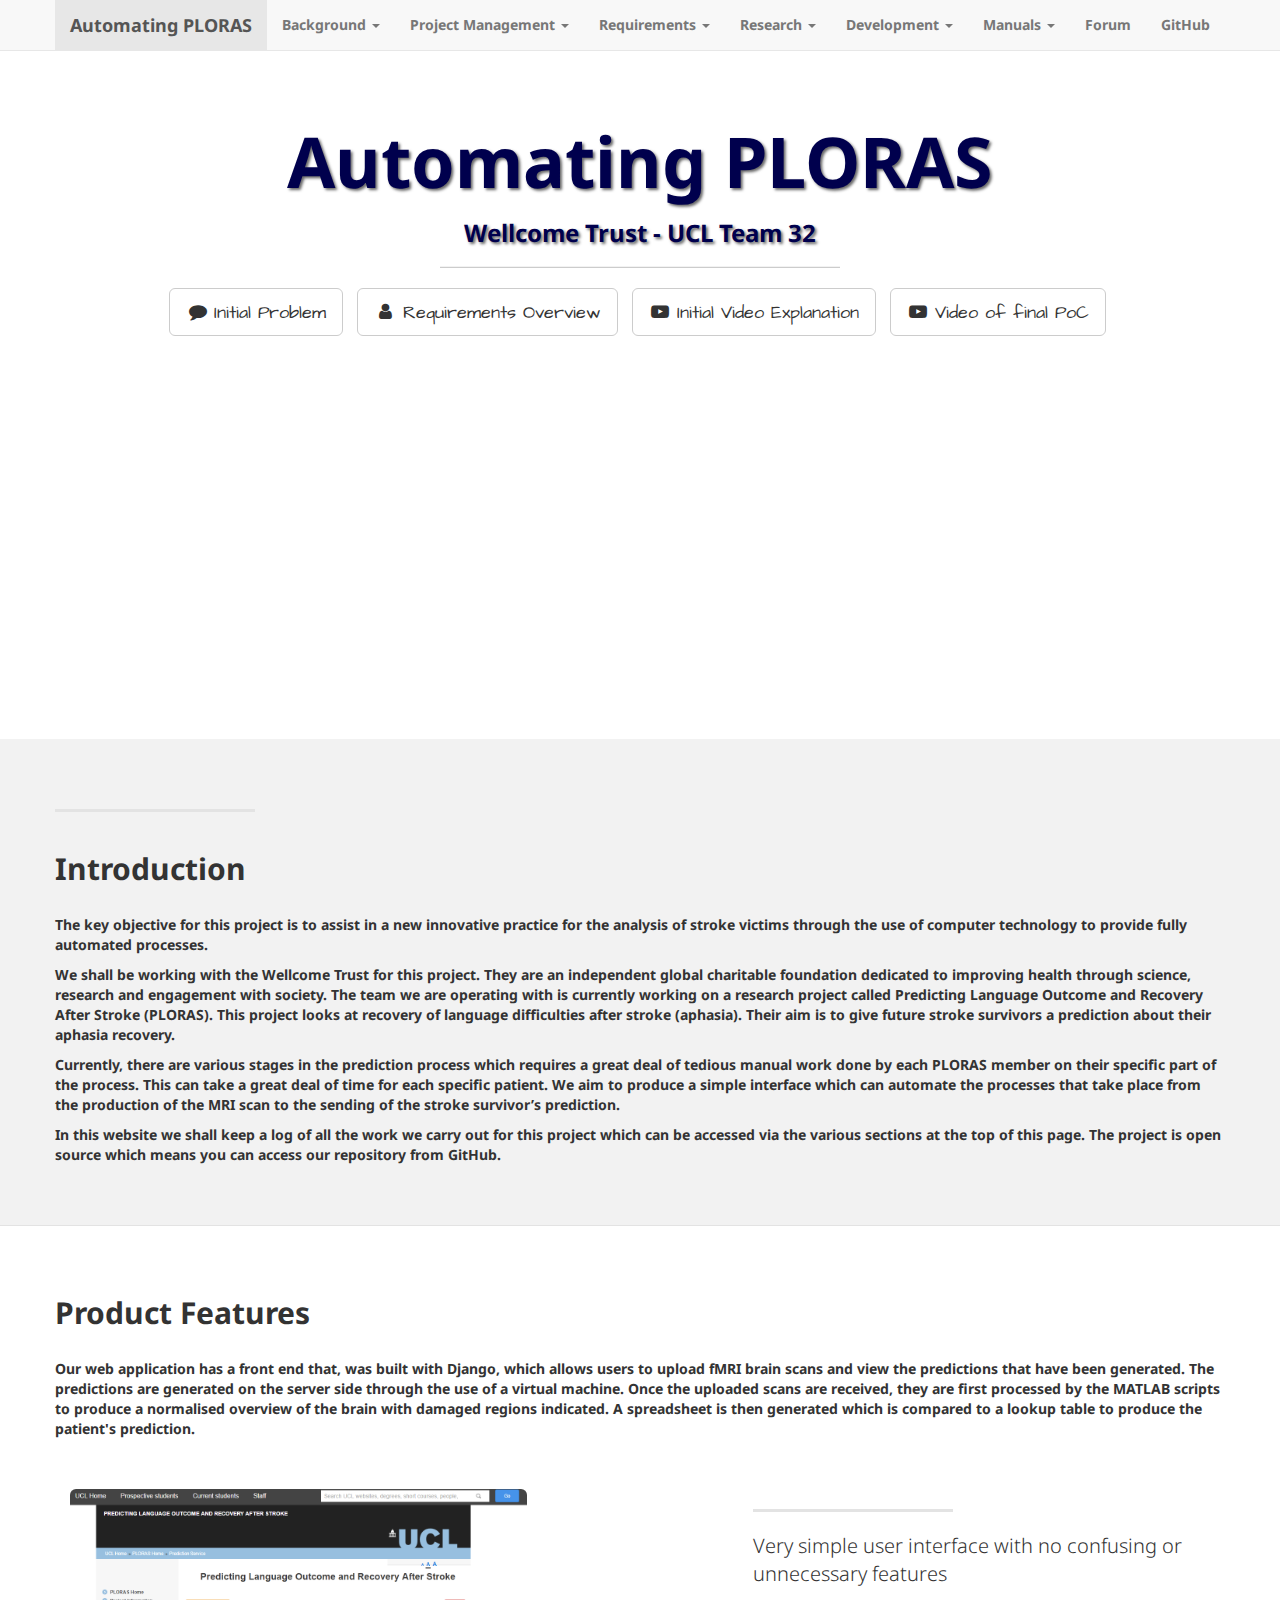
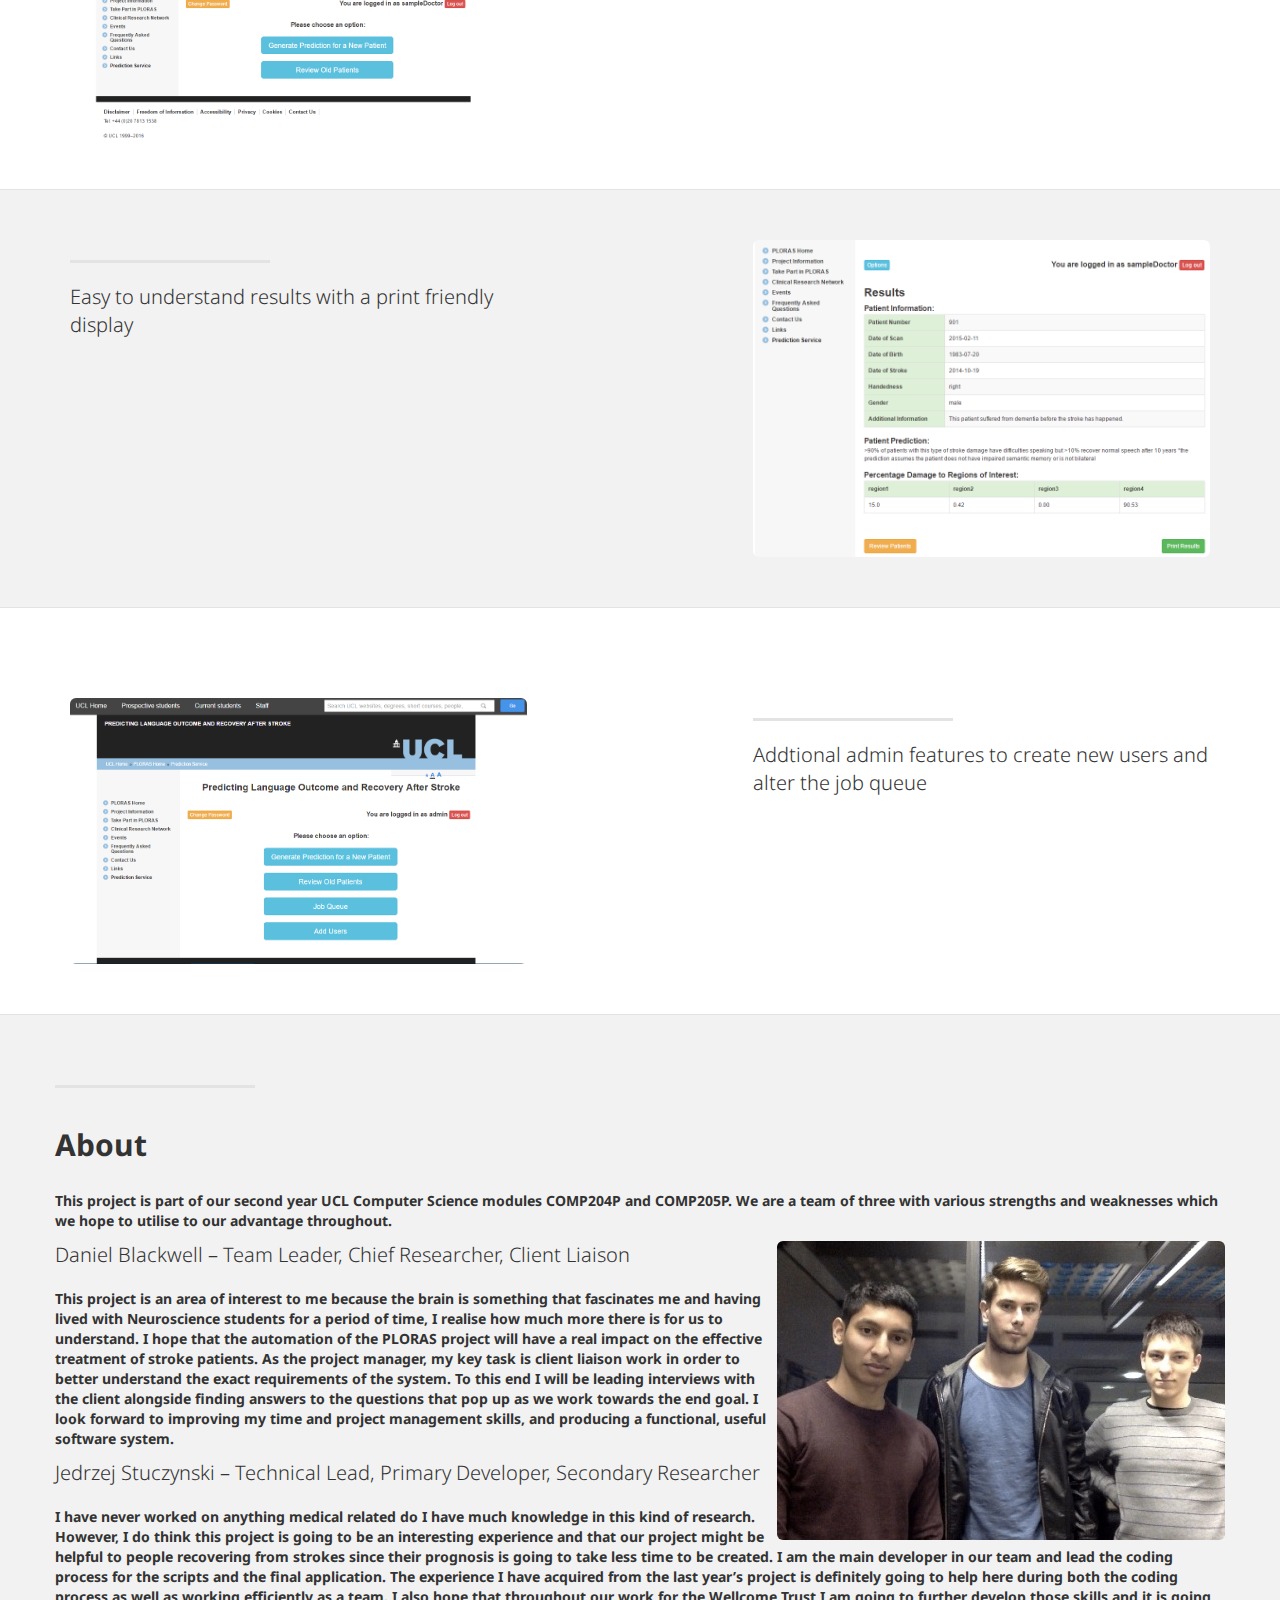
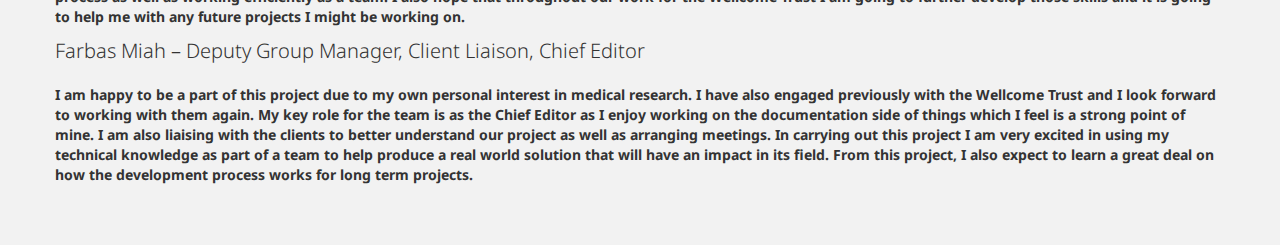
<file: Website/index.html>
<!DOCTYPE html>
<html lang="en">
<head>
    <title>Automating PLORAS</title>
    <meta charset="utf-8">
    <meta name="viewport" content="width=device-width, initial-scale=1">
    <link rel="stylesheet" href="http://maxcdn.bootstrapcdn.com/bootstrap/3.3.4/css/bootstrap.min.css">
    <script src="https://ajax.googleapis.com/ajax/libs/jquery/1.11.3/jquery.min.js"></script>
    <script src="http://maxcdn.bootstrapcdn.com/bootstrap/3.3.4/js/bootstrap.min.js"></script>
	
	<!-- Custom CSS -->
    <link href="landing.css" rel="stylesheet">
    <link rel="stylesheet" href="//maxcdn.bootstrapcdn.com/font-awesome/4.3.0/css/font-awesome.min.css">
    <link href='http://fonts.googleapis.com/css?family=Droid+Sans' rel='stylesheet' type='text/css'>
    <link href='http://fonts.googleapis.com/css?family=Architects+Daughter' rel='stylesheet' type='text/css'>
</head>
<body>
    <nav class="navbar navbar-default navbar-fixed-top topnav">
        <div class="container topnav">
		
            <!-- Logo -->
            <div class="navbar-header">
                <button type="button" class="navbar-toggle" data-toggle="collapse" data-target="#mainNavBar">
                    <span class="icon-bar"></span>
                    <span class="icon-bar"></span>
                    <span class="icon-bar"></span>
                </button>
            </div>

            <!-- Menu Items -->
            <div class="collapse navbar-collapse" id="mainNavBar">
                <ul class="nav navbar-nav">
                    <li class="active"><a href="./index.html" class="navbar-brand">Automating PLORAS</a></li>
                    <li class="dropdown">
                        <a href="./Background.html" class="dropdown-toggle" data-toggle="dropdown">Background <span class="caret"></span></a>
                        <ul class="dropdown-menu">
                            <li><a href="./Background.html">The Clients</a></li>
                            <li><a href="./Background.html#context">Context</a></li>
                            <li><a href="./Background.html#initial">Initial Problem</a></li>
                            <li><a href="./Background.html#goals">Goals for Success</a></li>
                        </ul>
                    </li>
                    <li class="dropdown">
                        <a href="./Project Management.html" class="dropdown-toggle" data-toggle="dropdown">Project Management <span class="caret"></span></a>
                        <ul class="dropdown-menu">
                            <li><a href="./Project Management.html">Record of Progress</a></li>
							<li><a href="./Project Management.html#work">Work Packages Completed</a></li>
                            <li><a href="./Project Management.html#reports">Bi-weekly Reports</a></li>
                            <li><a href="./Project Management.html#meeting">Meeting Minutes</a></li>
                        </ul>
                    </li>
                    <li class="dropdown">
                        <a href="./Requirements.html" class="dropdown-toggle" data-toggle="dropdown">Requirements <span class="caret"></span></a>
                        <ul class="dropdown-menu">
                            <li><a href="./Requirements.html">Initial Requirements</a></li>
                            <li><a href="./Requirements.html#gathering">Gathering Requirements</a></li>
                            <li><a href="./Requirements.html#final">Final Requirements</a></li>
                        </ul>
                    </li>
					<li class="dropdown">
                        <a href="./Research.html" class="dropdown-toggle" data-toggle="dropdown">Research <span class="caret"></span></a>
                        <ul class="dropdown-menu">
                            <li><a href="./Research.html">Results</a></li>
                            <li><a href="./Research.html#decisions">Decisions</a></li>
                            <li><a href="./Research.html#sources">Sources</a></li>
                            <li><a href="./Research.html#hci">HCI Analysis</a></li>
                        </ul>
                    </li>
                    <li class="dropdown">
                        <a href="./Development.html" class="dropdown-toggle" data-toggle="dropdown">Development <span class="caret"></span></a>
                        <ul class="dropdown-menu">
                            <li><a href="./Development.html">Prototypes</a></li>
                            <li><a href="./Development.html#interface">User Interface</a></li>
                            <li><a href="./Development.html#server">Server Side</a></li>
                            <li><a href="./Development.html#plans">Plans for PoC</a></li>
                            <li><a href="./Development.html#testing">Testing</a></li>
							<li><a href="./Development.html#architecture">Architectural Diagram</a></li>
							<li><a href="./Development.html#collaboration">Collaboration Opportunities</a></li>
							<li><a href="./Development.html#technical">Technical Achievements</a></li>
                            <li><a href="./Development.html#implementation">Implementation Details</a></li>
                            <li><a href="./Development.html#design">Design Patterns</a></li>
                        </ul>
                    </li>
					<li class="dropdown">
                        <a href="./Manuals.html" class="dropdown-toggle" data-toggle="dropdown">Manuals <span class="caret"></span></a>
                        <ul class="dropdown-menu">
                            <li><a href="./Manuals.html">User Manual</a></li>
                            <li><a href="./Manuals.html#system">System Manual</a></li>
                        </ul>
                    </li>
                </ul>

                <!--right align -->
                <ul class="nav navbar-nav navbar-right">
					<li><a href="http://uclteam32ploras.freeforums.net">Forum</a></li>
                    <li><a href="https://github.com/jstuczyn/Team-32-System-Engineering-Project">GitHub</a></li>
                </ul>
            </div>
        </div>
    </nav>
	
	<!-- Banner header section -->
	<div class="intro-banner">
        <div class="container">
            <div class="row">
                <div class="col-lg-12">
                    <div class="intro-inner">
                        <h1>Automating PLORAS</h1>
                        <h3>Wellcome Trust - UCL Team 32</h3>
                        <hr class="intro-divider">
                        <ul class="list-inline intro-social-buttons">
                            <li>
                                <a href="./Background.html#initial" class="btn btn-default btn-lg">
                                    <i class="fa fa-comment fa-fw"></i>
                                    <span class="button-title">Initial Problem</span>
                                </a>
                            </li>
                            <li>
                                <a href="./Requirements.html#final" class="btn btn-default btn-lg">
                                    <i class="fa fa-user fa-fw"></i>
                                    <span class="button-title">Requirements Overview</span>
                                </a>
                            </li>
                            <li>
                                <a href="https://youtu.be/ScJ3Kv7SFW8" class="btn btn-default btn-lg">
                                    <i class="fa fa-youtube-play fa-fw"></i>
                                    <span class="button-title">Initial Video Explanation</span>
                                </a>
                            </li>
							<li>
                                <a href="https://youtu.be/Dr-AnwsGgNQ" class="btn btn-default btn-lg">
                                    <i class="fa fa-youtube-play fa-fw"></i>
                                    <span class="button-title">Video of final PoC</span>
                                </a>
                            </li>
                        </ul>
						<iframe width="560" height="315" src="https://www.youtube.com/embed/ScJ3Kv7SFW8" frameborder="0" allowfullscreen></iframe>
						&nbsp&nbsp&nbsp
						<iframe width="560" height="315" src="https://www.youtube.com/embed/Dr-AnwsGgNQ" frameborder="0" allowfullscreen></iframe>
                    </div>
                </div>
            </div>
        </div>
    </div>
	
	<!-- Content row 1 -->
    <div class="content-section-a">
        <div class="container">
            <div class="row">
                <div>
                    <hr class="section-heading-spacer">
                    <!-- clearfix makes it so elements are not side by side -->
                    <div class="clearfix"></div>
                    <h2 class="section-heading">Introduction</h2>
					<p>
						The key objective for this project is to assist in a new innovative practice for the analysis of stroke victims through the use of computer technology to 
						provide fully automated processes. 
					</p>
                    <p>
                        We shall be working with the Wellcome Trust for this project. They are an independent global charitable foundation dedicated to improving health through 
						science, research and engagement with society. The team we are operating with is currently working on a research project called Predicting Language Outcome 
						and Recovery After Stroke (PLORAS). This project looks at recovery of language difficulties after stroke (aphasia). Their aim is to give future stroke 
						survivors a prediction about their aphasia recovery.
					</p>
					<p>
						Currently, there are various stages in the prediction process which requires a great deal of tedious manual work done by each PLORAS member on their specific 
						part of the process. This can take a great deal of time for each specific patient. We aim to produce a simple interface which can automate the processes that 
						take place from the production of the MRI scan to the sending of the stroke survivor’s prediction. 
					</p>
					<p>
						In this website we shall keep a log of all the work we carry out for this project which can be accessed via the various sections at the top of this page. The 
						project is open source which means you can access our repository from GitHub.
                    </p>
                </div>
            </div>
        </div>
    </div>
	
	<!-- Content row 2 -->
    <div class="content-section-b">
        <div class="container">
            <div class="row">
				<h2 class="section-heading">Product Features</h2>
				<p>
					Our web application has a front end that, was built with Django, which allows users to upload fMRI brain scans and view the predictions that have been 
					generated. The predictions are generated on the server side through the use of a virtual machine. Once the uploaded scans are received, they are first 
					processed by the MATLAB scripts to produce a normalised overview of the brain with damaged regions indicated. A spreadsheet is then generated which is 
					compared to a lookup table to produce the patient's prediction. 
				</p>
				<br></br>
                <div class="col-lg-5 col-lg-offset-1 col-sm-push-6 col-sm-6">
                    <hr class="section-heading-spacer">
                    <div class="clearfix"></div>
                    <p class="lead">
                        Very simple user interface with no confusing or unnecessary features
                    </p>
                </div>
                <div class="col-lg-5 col-sm-pull-6 col-sm-6">
                    <img class="img-responsive img-rounded" src="./Images/Options.PNG">
                </div>
            </div>
        </div>
    </div>
	
	<!-- Content row 3 -->
    <div class="content-section-a">
        <div class="container">
            <div class="row">
                <div class="col-lg-5 col-sm-6">
                    <hr class="section-heading-spacer">
                    <!-- clearfix makes it so elements are not side by side -->
                    <div class="clearfix"></div>
                    <p class="lead">
                        Easy to understand results with a print friendly display
                    </p>
                </div>
                <div class="col-lg-5 col-lg-offset-2 col-sm-6">
                    <img class="img-responsive img-rounded" src="./Images/Results.PNG">
                </div>
            </div>
        </div>
    </div>
	
	<!-- Content row 4 -->
    <div class="content-section-b">
        <div class="container">
            <div class="row">
				<br></br>
                <div class="col-lg-5 col-lg-offset-1 col-sm-push-6 col-sm-6">
                    <hr class="section-heading-spacer">
                    <div class="clearfix"></div>
                    <p class="lead">
                        Addtional admin features to create new users and alter the job queue
                    </p>
                </div>
                <div class="col-lg-5 col-sm-pull-6 col-sm-6">
                    <img class="img-responsive img-rounded" src="./Images/OptionsAdmin.PNG">
                </div>
            </div>
        </div>
    </div>
	
    <!-- Content row 5 -->
	<div class="content-section-a">
        <div class="container">
            <div class="row">
                <div>
                    <hr class="section-heading-spacer">
                    <!-- clearfix makes it so elements are not side by side -->
                    <div class="clearfix"></div>
                    <h2 class="section-heading">About</h2>
					<p>
						This project is part of our second year UCL Computer Science modules COMP204P and COMP205P. We are a team of three with various strengths and weaknesses 
						which we hope to utilise to our advantage throughout. 
					</p>
                    <img class="img-responsive img-rounded" src="./Images/team_picture.jpg" ALIGN="RIGHT">
					<p class="lead">
                        Daniel Blackwell – Team Leader, Chief Researcher, Client Liaison
                    </p>
                    <p>
						This project is an area of interest to me because the brain is something that fascinates me and having lived with Neuroscience students for a period of time, 
						I realise how much more there is for us to understand. I hope that the automation of the PLORAS project will have a real impact on the effective treatment of 
						stroke patients. As the project manager, my key task is client liaison work in order to better understand the exact requirements of the system. To this end I 
						will be leading interviews with the client alongside finding answers to the questions that pop up as we work towards the end goal. I look forward to improving 
						my time and project management skills, and producing a functional, useful software system.
					</p>
					<p class="lead">
                        Jedrzej Stuczynski – Technical Lead, Primary Developer, Secondary Researcher
                    </p>
					<p>
						I have never worked on anything medical related do I have much knowledge in this kind of research. However, I do think this project is going to be an 
						interesting experience and that our project might be helpful to people recovering from strokes since their prognosis is going to take less time to be 
						created. I am the main developer in our team and lead the coding process for the scripts and the final application. The experience I have acquired from the 
						last year’s project is definitely going to help here during both the coding process as well as working efficiently as a team. I also hope that throughout our 
						work for the Wellcome Trust I am going to further develop those skills and it is going to help me with any future projects I might be working on.
					</p>
					<p class="lead">
                        Farbas Miah – Deputy Group Manager, Client Liaison, Chief Editor
                    </p>
					<p>
						I am happy to be a part of this project due to my own personal interest in medical research. I have also engaged previously with the Wellcome Trust and I 
						look forward to working with them again. My key role for the team is as the Chief Editor as I enjoy working on the documentation side of things which I feel 
						is a strong point of mine. I am also liaising with the clients to better understand our project as well as arranging meetings. In carrying out this project I 
						am very excited in using my technical knowledge as part of a team to help produce a real world solution that will have an impact in its field. From this 
						project, I also expect to learn a great deal on how the development process works for long term projects.
                    </p>
                </div>
            </div>
        </div>
    </div>
</body>
</html>
</file>
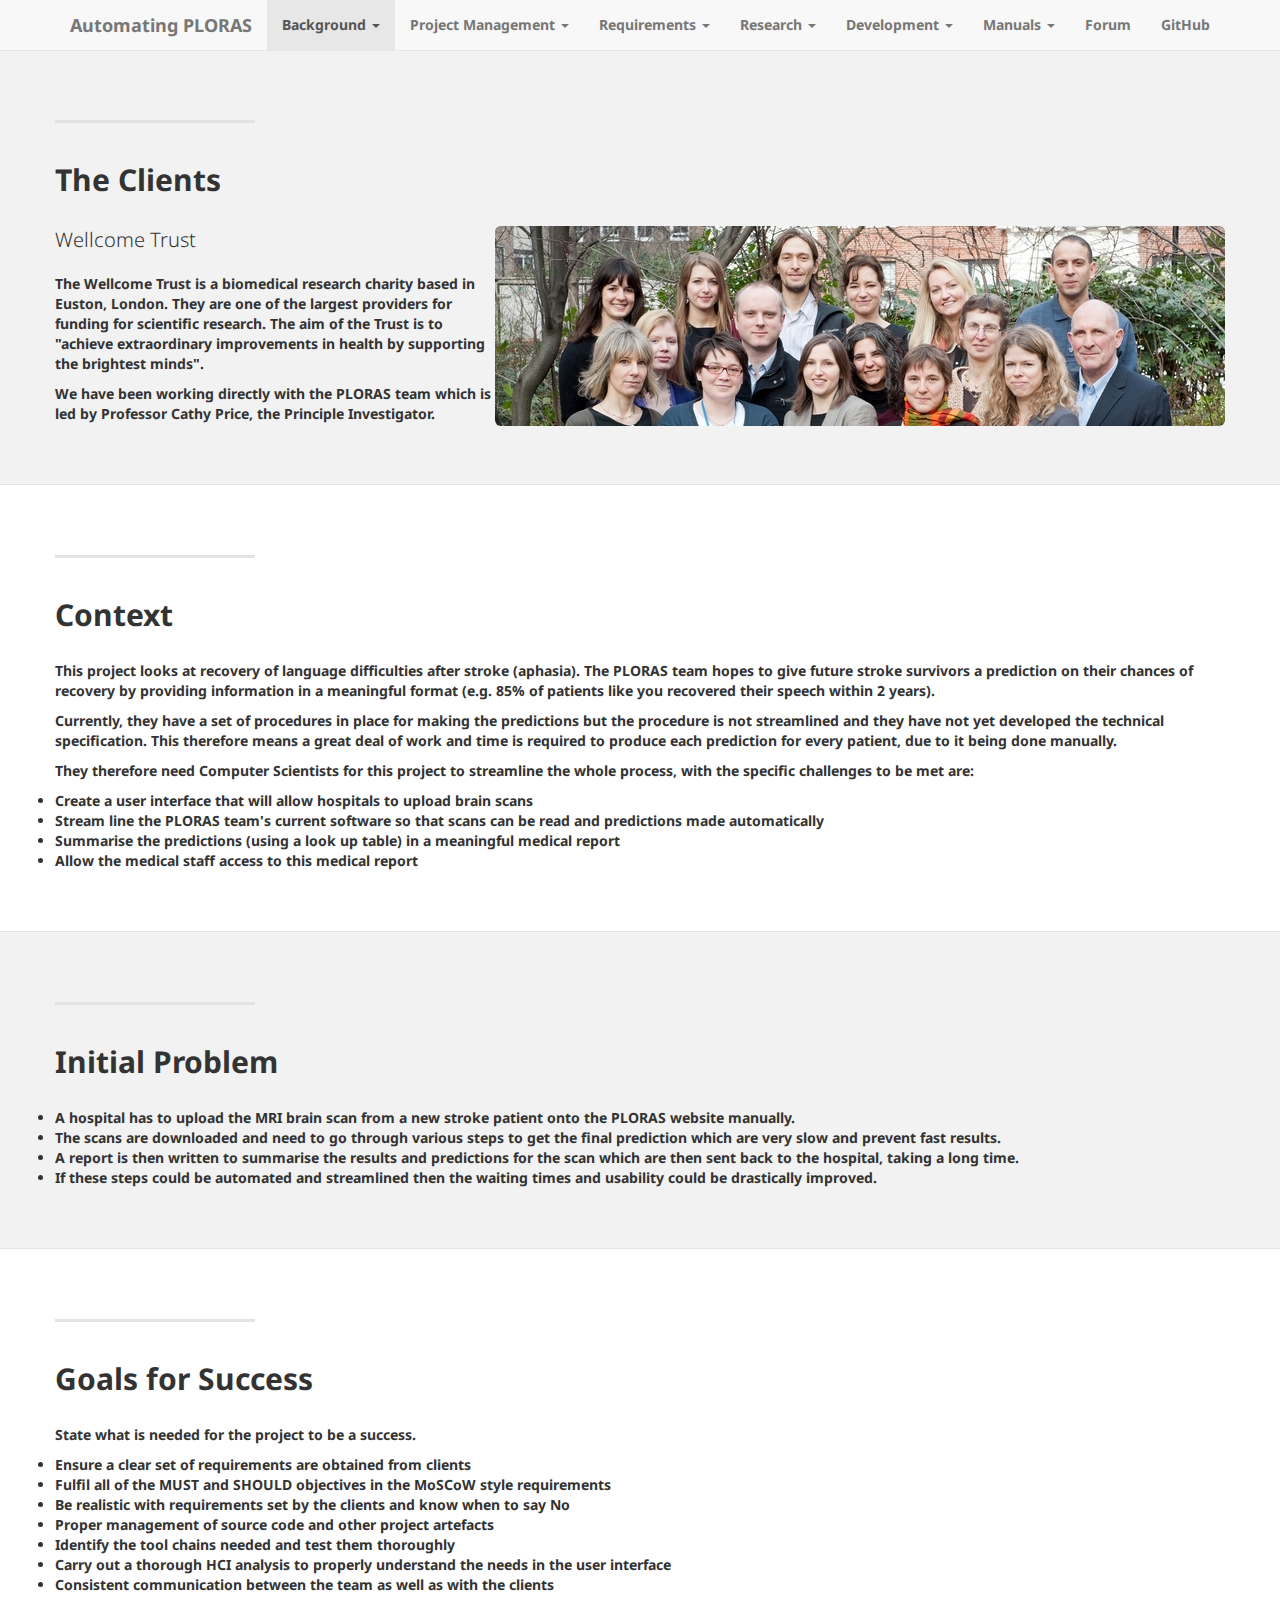
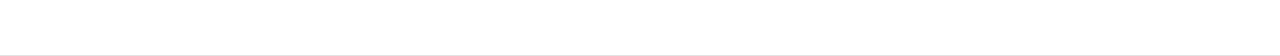
<file: Website/Background.html>
<!DOCTYPE html>
<html lang="en">
<head>
    <title>Background - Automating PLORAS</title>
    <meta charset="utf-8">
    <meta name="viewport" content="width=device-width, initial-scale=1">
    <link rel="stylesheet" href="http://maxcdn.bootstrapcdn.com/bootstrap/3.3.4/css/bootstrap.min.css">
    <script src="https://ajax.googleapis.com/ajax/libs/jquery/1.11.3/jquery.min.js"></script>
    <script src="http://maxcdn.bootstrapcdn.com/bootstrap/3.3.4/js/bootstrap.min.js"></script>
	
	<!-- Custom CSS -->
    <link href="landing.css" rel="stylesheet">
    <link rel="stylesheet" href="//maxcdn.bootstrapcdn.com/font-awesome/4.3.0/css/font-awesome.min.css">
    <link href='http://fonts.googleapis.com/css?family=Droid+Sans' rel='stylesheet' type='text/css'>
    <link href='http://fonts.googleapis.com/css?family=Architects+Daughter' rel='stylesheet' type='text/css'>
</head>
<body>
	<nav class="navbar navbar-default navbar-fixed-top topnav">
        <div class="container topnav">
		
            <!-- Logo -->
            <div class="navbar-header">
                <button type="button" class="navbar-toggle" data-toggle="collapse" data-target="#mainNavBar">
                    <span class="icon-bar"></span>
                    <span class="icon-bar"></span>
                    <span class="icon-bar"></span>
                </button>
            </div>

            <!-- Menu Items -->
            <div class="collapse navbar-collapse" id="mainNavBar">
                <ul class="nav navbar-nav">
                    <li><a href="./index.html" class="navbar-brand">Automating PLORAS</a></li>
                    <li class="active" class="dropdown">
                        <a href="./Background.html" class="dropdown-toggle" data-toggle="dropdown">Background <span class="caret"></span></a>
                        <ul class="dropdown-menu">
                            <li><a href="./Background.html">The Clients</a></li>
                            <li><a href="./Background.html#context">Context</a></li>
                            <li><a href="./Background.html#initial">Initial Problem</a></li>
                            <li><a href="./Background.html#goals">Goals for Success</a></li>
                        </ul>
                    </li>
                    <li class="dropdown">
                        <a href="./Project Management.html" class="dropdown-toggle" data-toggle="dropdown">Project Management <span class="caret"></span></a>
                        <ul class="dropdown-menu">
                            <li><a href="./Project Management.html">Record of Progress</a></li>
							<li><a href="./Project Management.html#work">Work Packages Completed</a></li>
                            <li><a href="./Project Management.html#reports">Bi-weekly Reports</a></li>
                            <li><a href="./Project Management.html#meeting">Meeting Minutes</a></li>
                        </ul>
                    </li>
                    <li class="dropdown">
                        <a href="./Requirements.html" class="dropdown-toggle" data-toggle="dropdown">Requirements <span class="caret"></span></a>
                        <ul class="dropdown-menu">
                            <li><a href="./Requirements.html">Initial Requirements</a></li>
                            <li><a href="./Requirements.html#gathering">Gathering Requirements</a></li>
                            <li><a href="./Requirements.html#final">Final Requirements</a></li>
                        </ul>
                    </li>
					<li class="dropdown">
                        <a href="./Research.html" class="dropdown-toggle" data-toggle="dropdown">Research <span class="caret"></span></a>
                        <ul class="dropdown-menu">
                            <li><a href="./Research.html">Results</a></li>
                            <li><a href="./Research.html#decisions">Decisions</a></li>
                            <li><a href="./Research.html#sources">Sources</a></li>
                            <li><a href="./Research.html#hci">HCI Analysis</a></li>
                        </ul>
                    </li>
                    <li class="dropdown">
                        <a href="./Development.html" class="dropdown-toggle" data-toggle="dropdown">Development <span class="caret"></span></a>
                        <ul class="dropdown-menu">
                            <li><a href="./Development.html">Prototypes</a></li>
                            <li><a href="./Development.html#interface">User Interface</a></li>
                            <li><a href="./Development.html#server">Server Side</a></li>
                            <li><a href="./Development.html#plans">Plans for PoC</a></li>
                            <li><a href="./Development.html#testing">Testing</a></li>
							<li><a href="./Development.html#architecture">Architectural Diagram</a></li>
							<li><a href="./Development.html#collaboration">Collaboration Opportunities</a></li>
							<li><a href="./Development.html#technical">Technical Achievements</a></li>
                            <li><a href="./Development.html#implementation">Implementation Details</a></li>
                            <li><a href="./Development.html#design">Design Patterns</a></li>
                        </ul>
                    </li>
					<li class="dropdown">
                        <a href="./Manuals.html" class="dropdown-toggle" data-toggle="dropdown">Manuals <span class="caret"></span></a>
                        <ul class="dropdown-menu">
                            <li><a href="./Manuals.html">User Manual</a></li>
                            <li><a href="./Manuals.html#system">System Manual</a></li>
                        </ul>
                    </li>
                </ul>

                <!--right align -->
                <ul class="nav navbar-nav navbar-right">
					<li><a href="http://uclteam32ploras.freeforums.net">Forum</a></li>
                    <li><a href="https://github.com/jstuczyn/Team-32-System-Engineering-Project">GitHub</a></li>
                </ul>
            </div>
        </div>
    </nav>
	
	<!-- Content row 1 -->
    <div class="content-section-a">
        <div class="container">
            <div class="row">
                <div>
                    <hr class="section-heading-spacer">
                    <!-- clearfix makes it so elements are not side by side -->
                    <div class="clearfix"></div>
                    <h2 class="section-heading">The Clients</h2>
					<img class="img-responsive img-rounded" src="./Images/PLORAS_Team.jpg" ALIGN="RIGHT">
					<p class="lead">
                        Wellcome Trust
                    </p>
					<p>
						The Wellcome Trust is a biomedical research charity based in Euston, London. They are one of the largest providers for funding for scientific research. 
						The aim of the Trust is to "achieve extraordinary improvements in health by supporting the brightest minds".
					</p>
					<p>
						We have been working directly with the PLORAS team which is led by Professor Cathy Price, the Principle Investigator.
					</p>
                </div>
            </div>
        </div>
    </div>

    <!-- Content row 2 -->
	<a name="context"></a>
	<div class="content-section-b">
        <div class="container">
            <div class="row">
                <div>
                    <hr class="section-heading-spacer">
                    <!-- clearfix makes it so elements are not side by side -->
                    <div class="clearfix"></div>
                    <h2 class="section-heading">Context</h2>
					<p>
						This project looks at recovery of language difficulties after stroke (aphasia). The PLORAS team hopes to give future stroke survivors a prediction on
						their chances of recovery by providing information in a meaningful format (e.g. 85% of patients like you recovered their speech within 2 years).
					</p>
					<p>
						Currently, they have a set of procedures in place for making the predictions but the procedure is not streamlined and they have not yet developed the 
						technical specification. This therefore means a great deal of work and time is required to produce each prediction for every patient, due to it being 
						done manually.
					</p>
					<p>
						They therefore need Computer Scientists for this project to streamline the whole process, with the specific challenges to be met are: 
						<li>Create a user interface that will allow hospitals to upload brain scans</li>
						<li>Stream line the PLORAS team's current software so that scans can be read and predictions made automatically</li>
						<li>Summarise the predictions (using a look up table) in a meaningful medical report</li>
						<li>Allow the medical staff access to this medical report</li>
					</p>
                </div>
            </div>
        </div>
    </div>
	
	<!-- Content row 3 -->
	<a name="initial"></a>
    <div class="content-section-a">
        <div class="container">
            <div class="row">
                <div>
                    <hr class="section-heading-spacer">
                    <!-- clearfix makes it so elements are not side by side -->
                    <div class="clearfix"></div>
                    <h2 class="section-heading">Initial Problem</h2>
					<p>
						<li>A hospital has to upload the MRI brain scan from a new stroke patient onto the PLORAS website manually.</li>
						<li>The scans are downloaded and need to go through various steps to get the final prediction which are very slow and prevent fast results.</li>
						<li>A report is then written to summarise the results and predictions for the scan which are then sent back to the hospital, taking a long time.</li>
						<li>If these steps could be automated and streamlined then the waiting times and usability could be drastically improved.</li>
					</p>
                </div>
            </div>
        </div>
    </div>
	
	<!-- Content row 4 -->
	<a name="goals"></a>
	<div class="content-section-b">
        <div class="container">
            <div class="row">
                <div>
                    <hr class="section-heading-spacer">
                    <!-- clearfix makes it so elements are not side by side -->
                    <div class="clearfix"></div>
                    <h2 class="section-heading">Goals for Success</h2>
					<p>
						State what is needed for the project to be a success.
						<li>Ensure a clear set of requirements are obtained from clients</li>
						<li>Fulfil all of the MUST and SHOULD objectives in the MoSCoW style requirements</li>
						<li>Be realistic with requirements set by the clients and know when to say No</li>
						<li>Proper management of source code and other project artefacts</li>
						<li>Identify the tool chains needed and test them thoroughly</li>
						<li>Carry out a thorough HCI analysis to properly understand the needs in the user interface</li>
						<li>Consistent communication between the team as well as with the clients</li>
					</p>
                </div>
            </div>
        </div>
    </div>
</body>
</html>
</file>
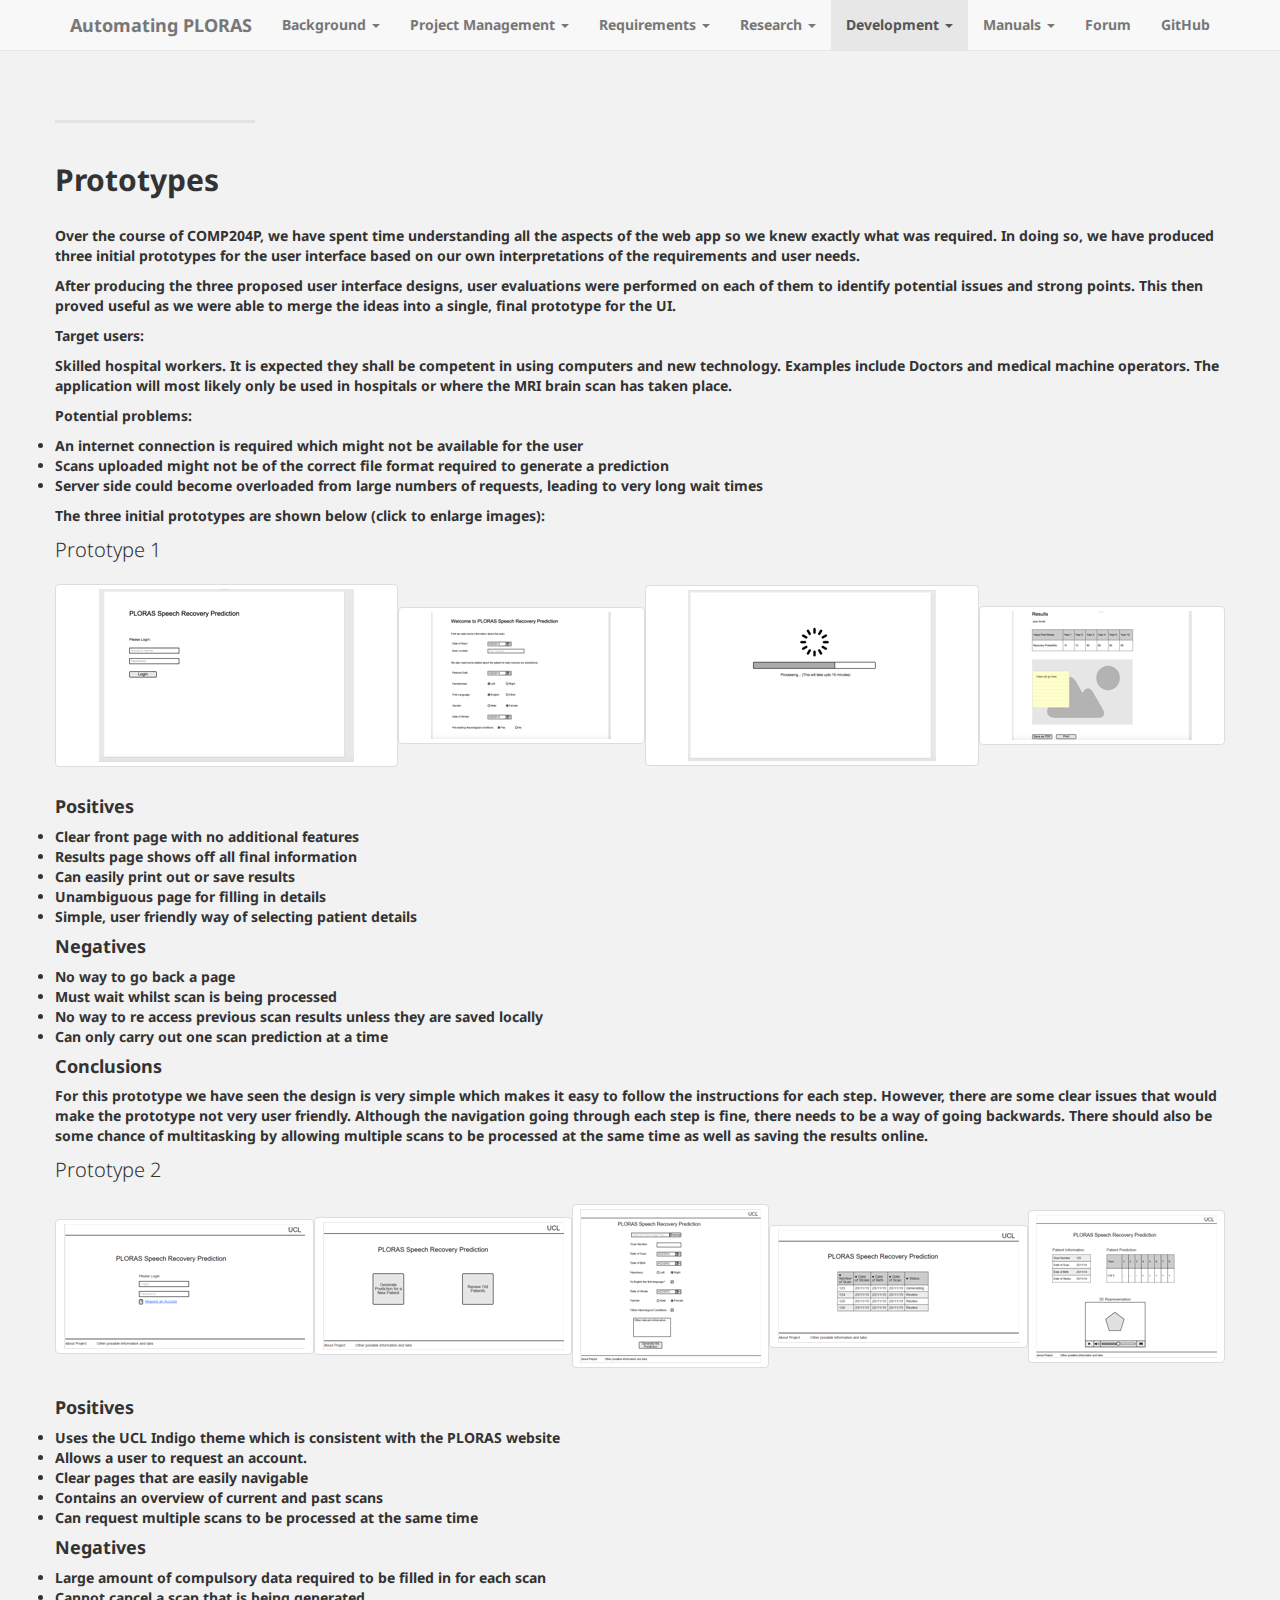
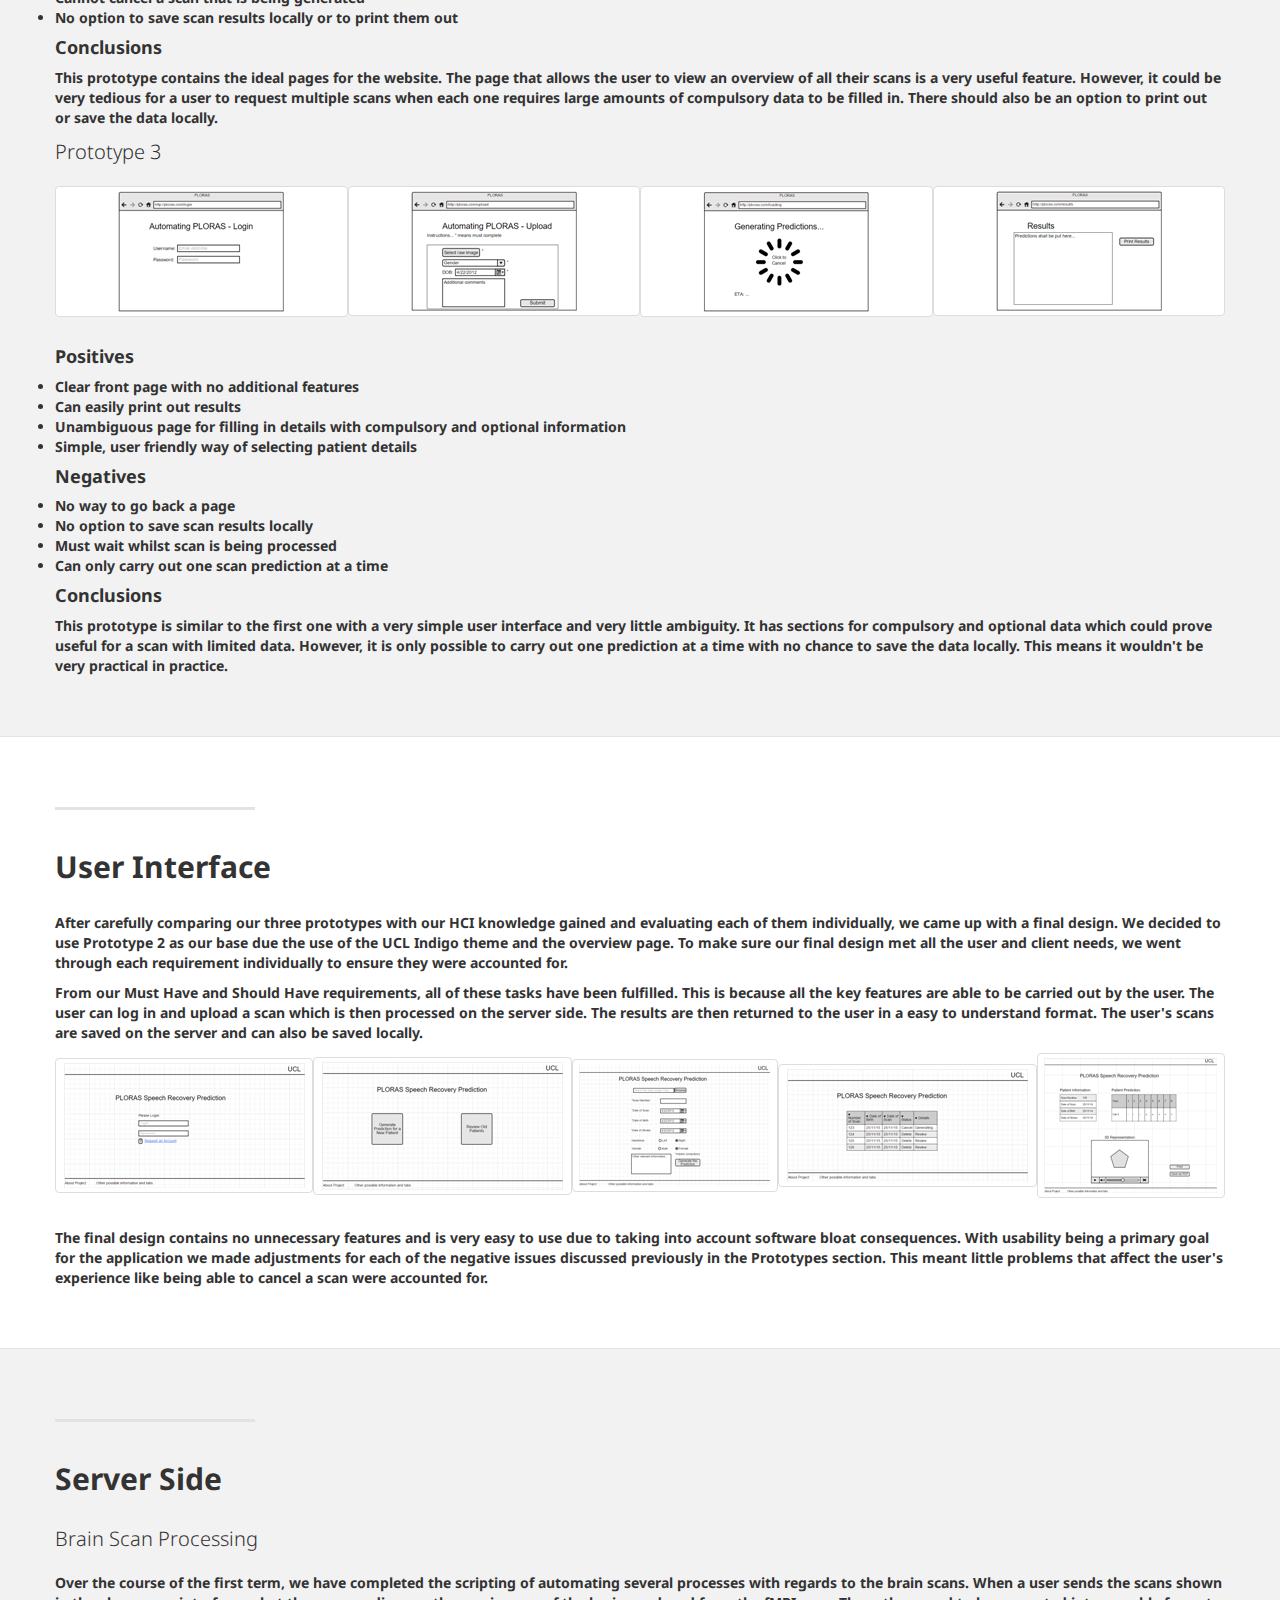
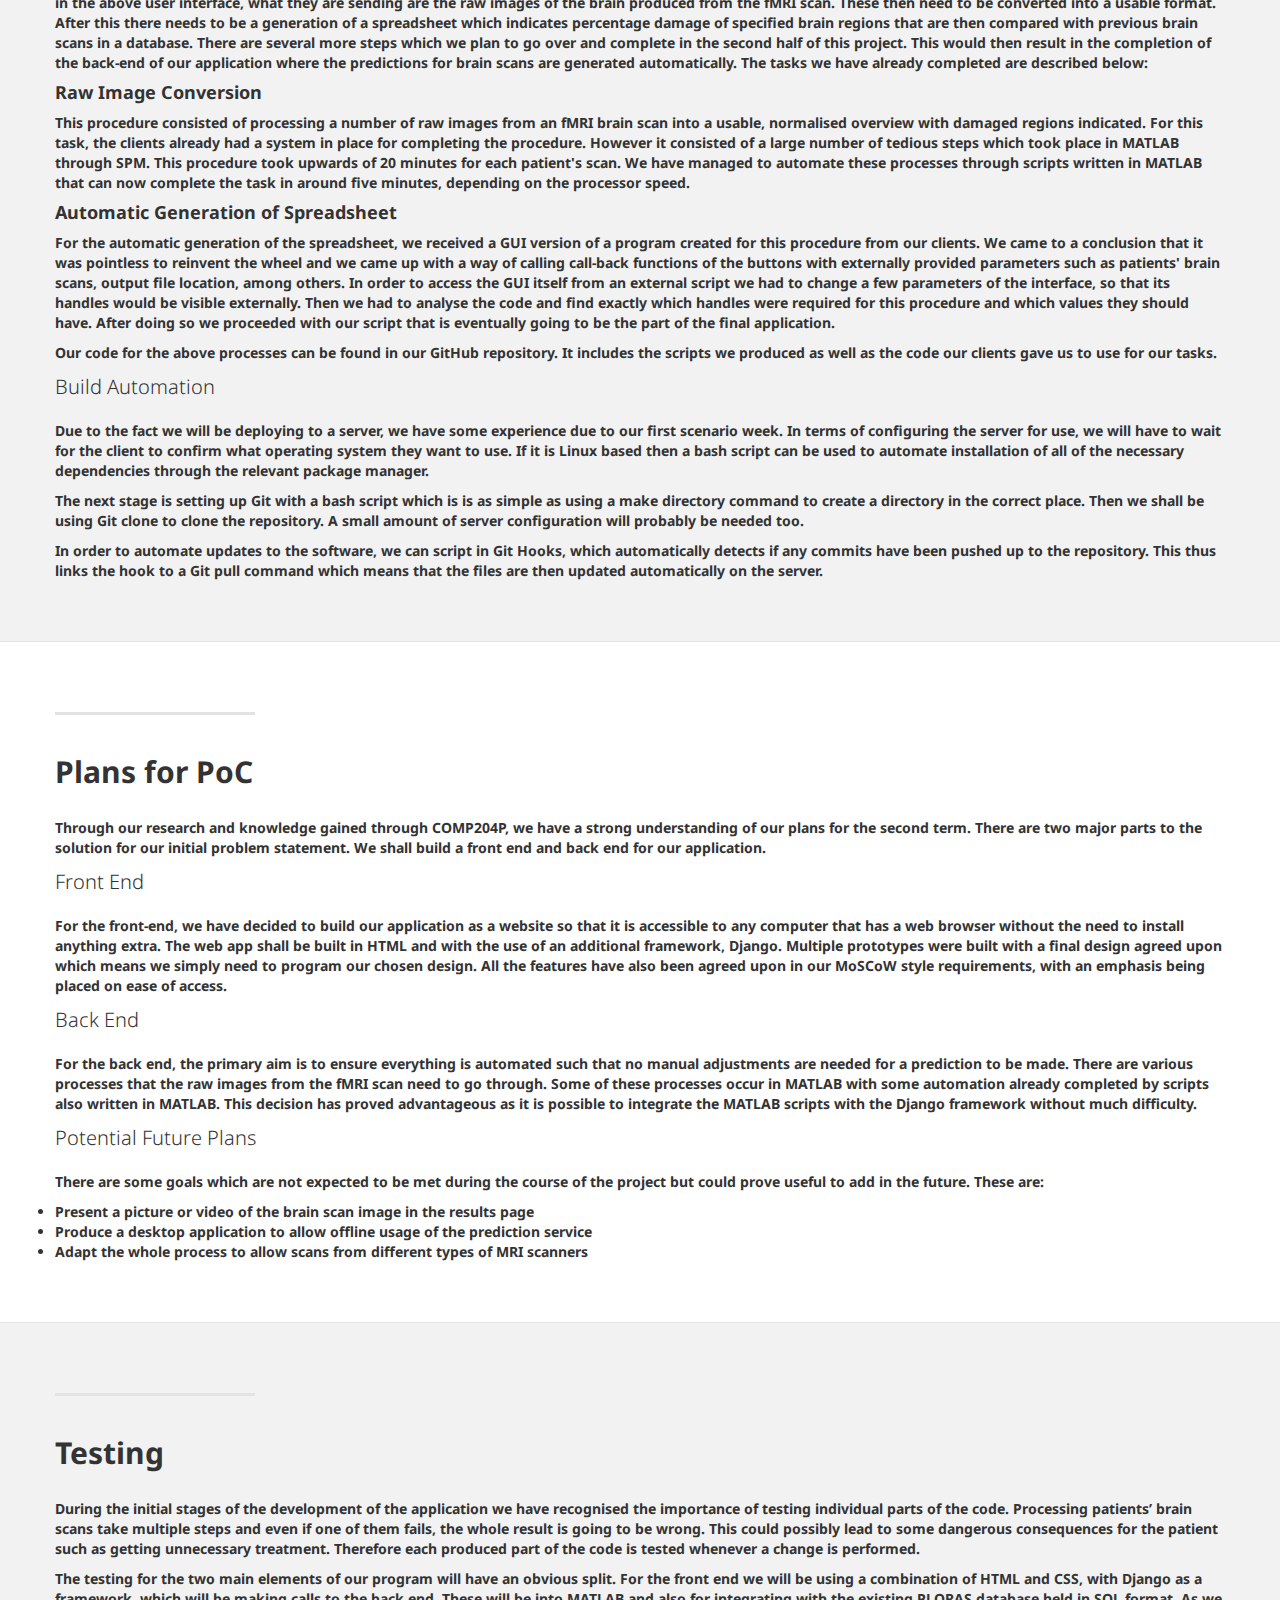
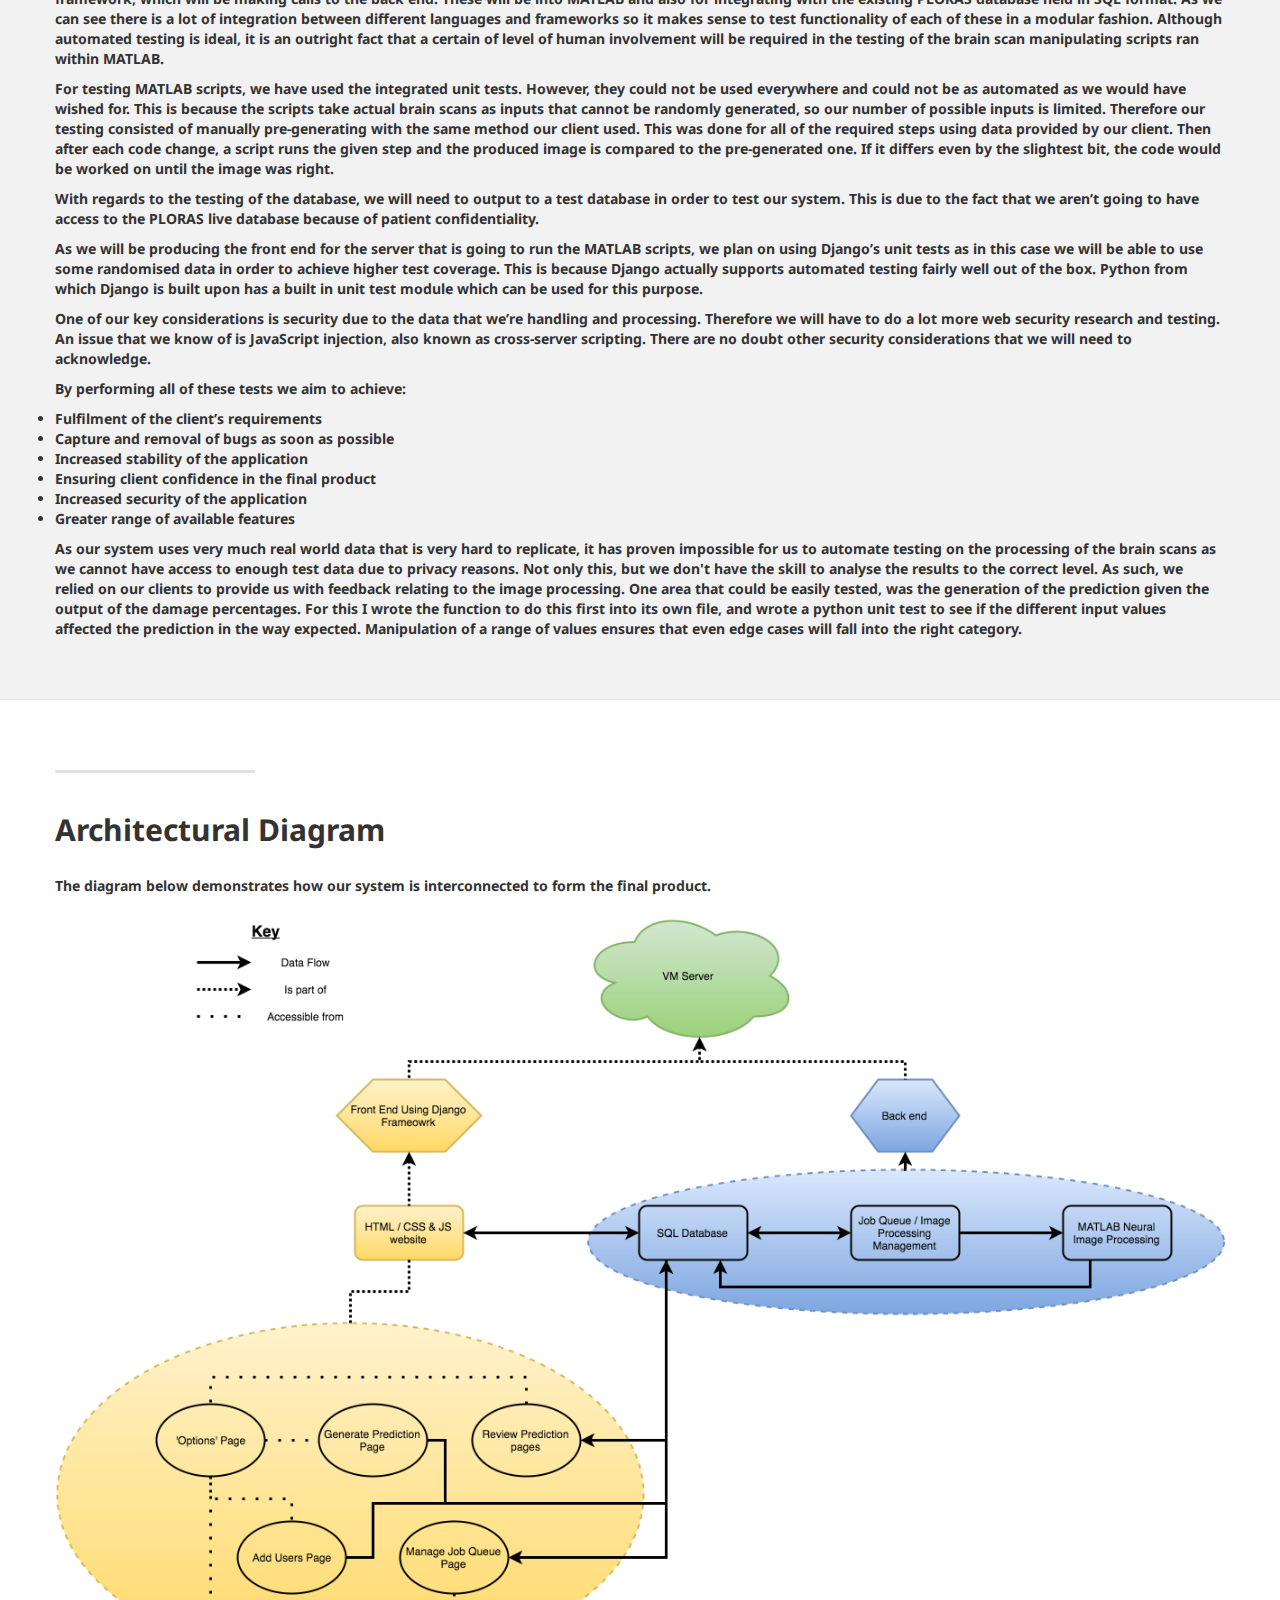
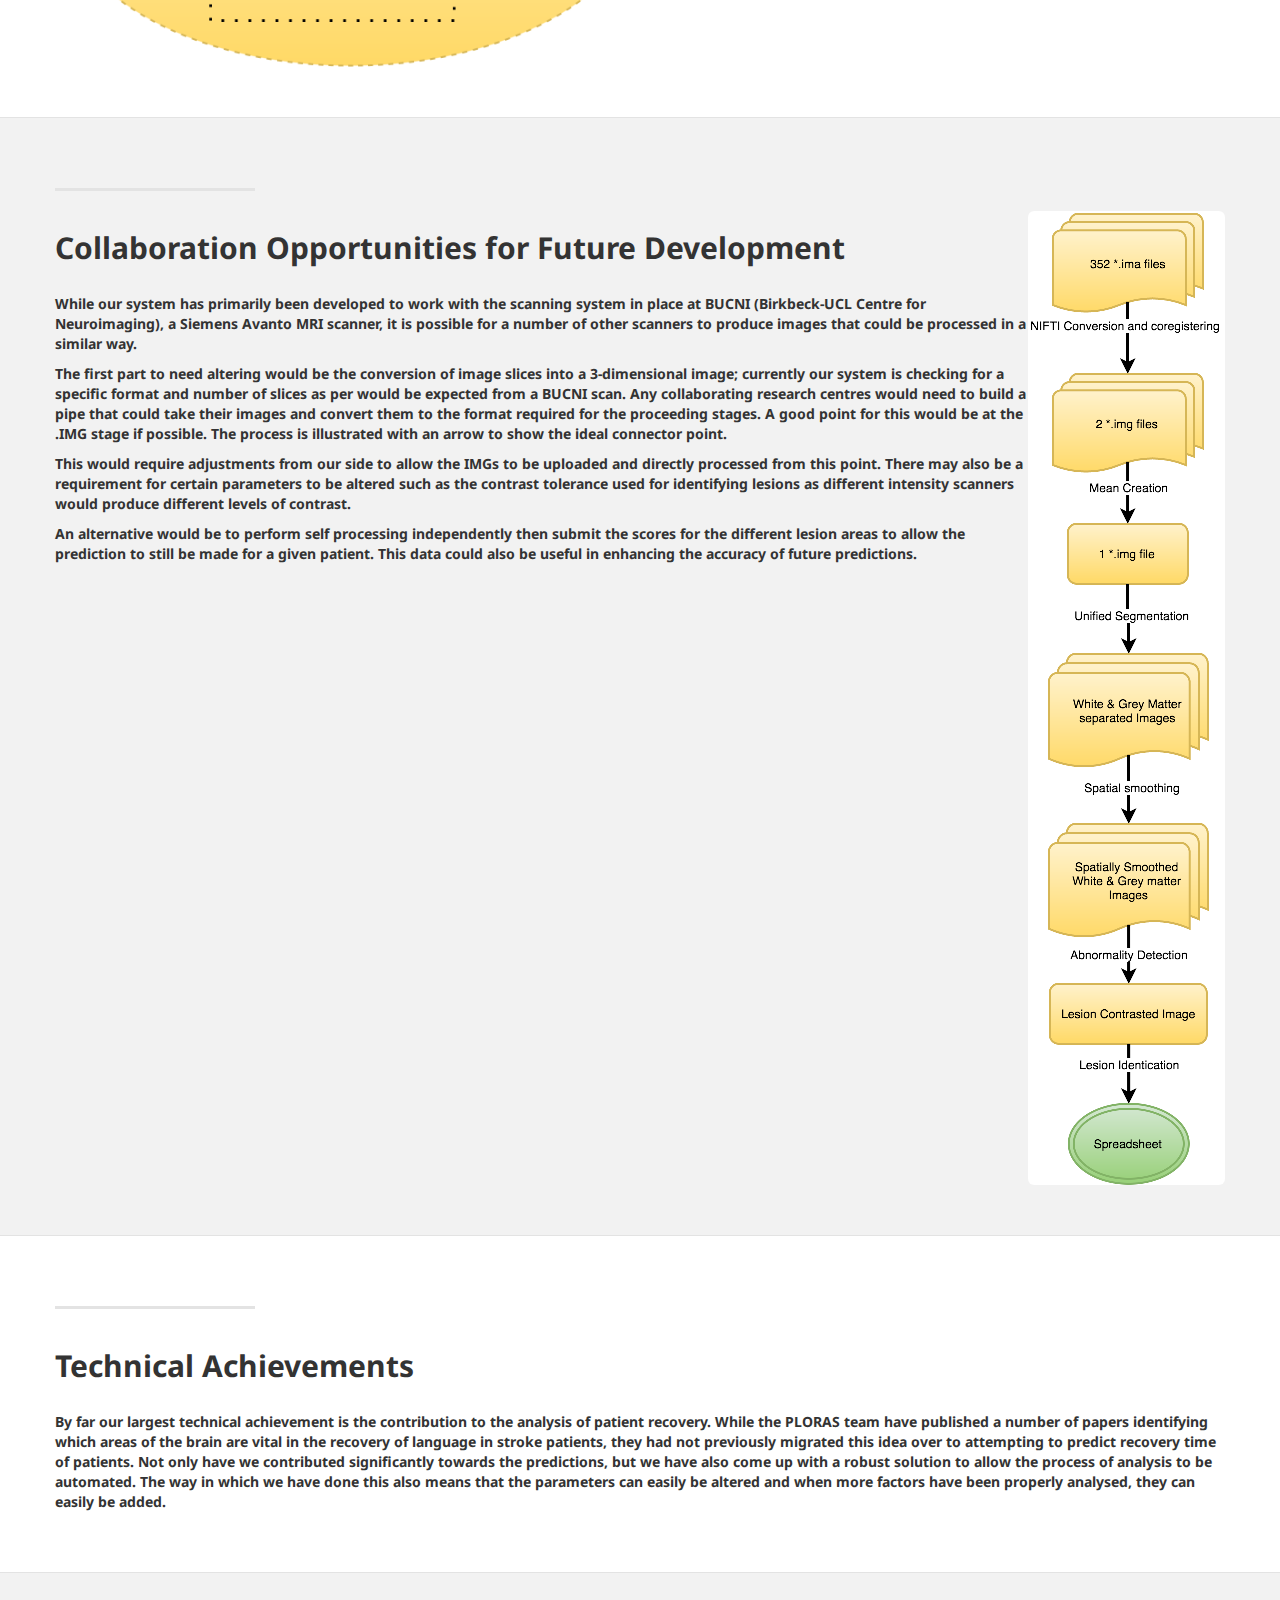
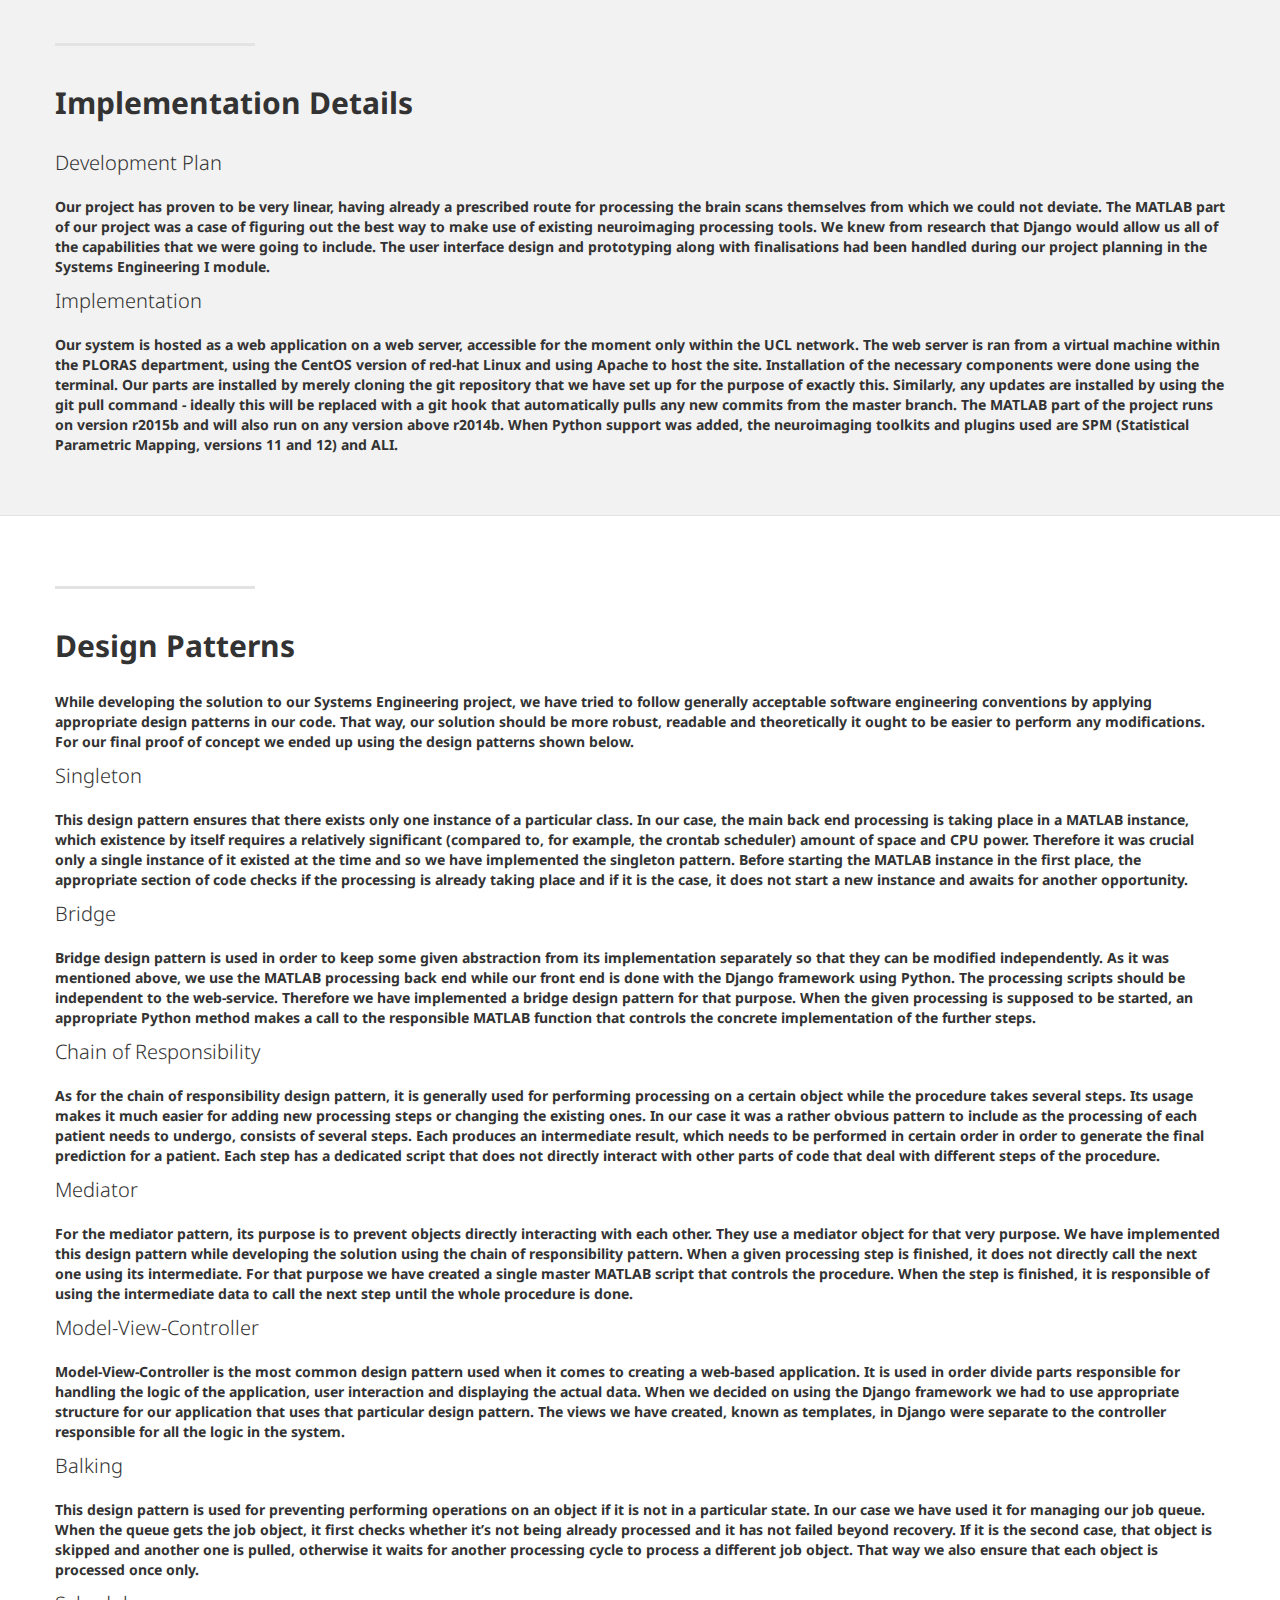
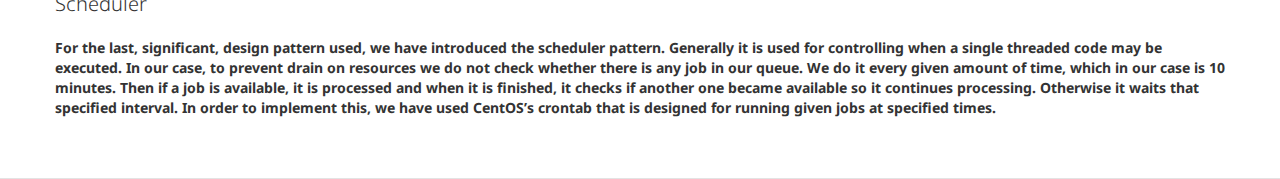
<file: Website/Development.html>
<!DOCTYPE html>
<html lang="en">
<head>
    <title>Development - Automating PLORAS</title>
    <meta charset="utf-8">
    <meta name="viewport" content="width=device-width, initial-scale=1">
    <link rel="stylesheet" href="http://maxcdn.bootstrapcdn.com/bootstrap/3.3.4/css/bootstrap.min.css">
    <script src="https://ajax.googleapis.com/ajax/libs/jquery/1.11.3/jquery.min.js"></script>
    <script src="http://maxcdn.bootstrapcdn.com/bootstrap/3.3.4/js/bootstrap.min.js"></script>
	
	<!-- Custom CSS -->
    <link href="landing.css" rel="stylesheet">
    <link rel="stylesheet" href="//maxcdn.bootstrapcdn.com/font-awesome/4.3.0/css/font-awesome.min.css">
    <link href='http://fonts.googleapis.com/css?family=Droid+Sans' rel='stylesheet' type='text/css'>
    <link href='http://fonts.googleapis.com/css?family=Architects+Daughter' rel='stylesheet' type='text/css'>
</head>
<body>
    <nav class="navbar navbar-default navbar-fixed-top topnav">
        <div class="container topnav">
		
            <!-- Logo -->
            <div class="navbar-header">
                <button type="button" class="navbar-toggle" data-toggle="collapse" data-target="#mainNavBar">
                    <span class="icon-bar"></span>
                    <span class="icon-bar"></span>
                    <span class="icon-bar"></span>
                </button>
            </div>

            <!-- Menu Items -->
            <div class="collapse navbar-collapse" id="mainNavBar">
                <ul class="nav navbar-nav">
                    <li><a href="./index.html" class="navbar-brand">Automating PLORAS</a></li>
                    <li class="dropdown">
                        <a href="./Background.html" class="dropdown-toggle" data-toggle="dropdown">Background <span class="caret"></span></a>
                        <ul class="dropdown-menu">
                            <li><a href="./Background.html">The Clients</a></li>
                            <li><a href="./Background.html#context">Context</a></li>
                            <li><a href="./Background.html#initial">Initial Problem</a></li>
							<li><a href="./Background.html#goals">Goals for Success</a></li>
                        </ul>
                    </li>
                    <li class="dropdown">
                        <a href="./Project Management.html" class="dropdown-toggle" data-toggle="dropdown">Project Management <span class="caret"></span></a>
                        <ul class="dropdown-menu">
                            <li><a href="./Project Management.html">Record of Progress</a></li>
							<li><a href="./Project Management.html#work">Work Packages Completed</a></li>
                            <li><a href="./Project Management.html#reports">Bi-weekly Reports</a></li>
                            <li><a href="./Project Management.html#meeting">Meeting Minutes</a></li>
                        </ul>
                    </li>
                    <li class="dropdown">
                        <a href="./Requirements.html" class="dropdown-toggle" data-toggle="dropdown">Requirements <span class="caret"></span></a>
                        <ul class="dropdown-menu">
                            <li><a href="./Requirements.html">Initial Requirements</a></li>
                            <li><a href="./Requirements.html#gathering">Gathering Requirements</a></li>
                            <li><a href="./Requirements.html#final">Final Requirements</a></li>
                        </ul>
                    </li>
					<li class="dropdown">
                        <a href="./Research.html" class="dropdown-toggle" data-toggle="dropdown">Research <span class="caret"></span></a>
                        <ul class="dropdown-menu">
                            <li><a href="./Research.html">Results</a></li>
                            <li><a href="./Research.html#decisions">Decisions</a></li>
                            <li><a href="./Research.html#sources">Sources</a></li>
                            <li><a href="./Research.html#hci">HCI Analysis</a></li>
                        </ul>
                    </li>
                    <li class="active" class="dropdown">
                        <a href="./Development.html" class="dropdown-toggle" data-toggle="dropdown">Development <span class="caret"></span></a>
                        <ul class="dropdown-menu">
                            <li><a href="./Development.html">Prototypes</a></li>
                            <li><a href="./Development.html#interface">User Interface</a></li>
							<li><a href="./Development.html#server">Server Side</a></li>
                            <li><a href="./Development.html#plans">Plans for PoC</a></li>
                            <li><a href="./Development.html#testing">Testing</a></li>
                            <li><a href="./Development.html#architecture">Architectural Diagram</a></li>
                            <li><a href="./Development.html#collaboration">Collaboration Opportunities</a></li>
                            <li><a href="./Development.html#technical">Technical Achievements</a></li>
                            <li><a href="./Development.html#implementation">Implementation Details</a></li>
                            <li><a href="./Development.html#design">Design Patterns</a></li>
                        </ul>
                    </li>
					<li class="dropdown">
                        <a href="./Manuals.html" class="dropdown-toggle" data-toggle="dropdown">Manuals <span class="caret"></span></a>
                        <ul class="dropdown-menu">
                            <li><a href="./Manuals.html">User Manual</a></li>
                            <li><a href="./Manuals.html#system">System Manual</a></li>
                        </ul>
                    </li>
                </ul>

                <!--right align -->
                <ul class="nav navbar-nav navbar-right">
					<li><a href="http://uclteam32ploras.freeforums.net">Forum</a></li>
                    <li><a href="https://github.com/jstuczyn/Team-32-System-Engineering-Project">GitHub</a></li>
                </ul>
            </div>
        </div>
    </nav>

    <!-- Content row 1 -->
	<div class="content-section-a">
        <div class="container">
            <div class="row">
                <div>
                    <hr class="section-heading-spacer">
                    <!-- clearfix makes it so elements are not side by side -->
                    <div class="clearfix"></div>
                    <h2 class="section-heading">Prototypes</h2>
					<p>
						Over the course of COMP204P, we have spent time understanding all the aspects of the web app so we knew exactly what was required. In doing so, we have 
						produced three initial prototypes for the user interface based on our own interpretations of the requirements and user needs.
					</p>
					<p>
						After producing the three proposed user interface designs, user evaluations were performed on each of them to identify potential issues and strong points.
						This then proved useful as we were able to merge the ideas into a single, final prototype for the UI. 
					</p>
					<p>
						Target users: 
					</p>
					<p>
						Skilled hospital workers. It is expected they shall be competent in using computers and new technology. Examples include Doctors and medical 
						machine operators. The application will most likely only be used in hospitals or where the MRI brain scan has taken place. 
					</p>
					<p>
						Potential problems:
						<li>An internet connection is required which might not be available for the user</li>
						<li>Scans uploaded might not be of the correct file format required to generate a prediction</li>
						<li>Server side could become overloaded from large numbers of requests, leading to very long wait times</li>
					</p>
					<p>
						The three initial prototypes are shown below (click to enlarge images):
					</p>
					<p class="lead">
						Prototype 1
                    </p>
					<p>
						<table style="width:100%">
							<tr>
								<td><a href="./Images/D1.png" class="thumbnail"><img src="./Images/D1T.png"/></a></td>
								<td><a href="./Images/D2.png" class="thumbnail"><img src="./Images/D2T.png"/></a></td> 
								<td><a href="./Images/D3.png" class="thumbnail"><img src="./Images/D3T.png"/></a></td>
								<td><a href="./Images/D4.png" class="thumbnail"><img src="./Images/D4T.png"/></a></td>
							</tr>
						</table>
					</p>
					<h4>
						Positives
					</h4>
					<p>
						<li>Clear front page with no additional features</li>
						<li>Results page shows off all final information</li>
						<li>Can easily print out or save results</li>
						<li>Unambiguous page for filling in details</li>
						<li>Simple, user friendly way of selecting patient details</li>
					</p>
					<h4>
						Negatives
					</h4>
					<p>
						<li>No way to go back a page</li>
						<li>Must wait whilst scan is being processed</li>
						<li>No way to re access previous scan results unless they are saved locally</li>
						<li>Can only carry out one scan prediction at a time</li>
					</p>
					<h4>
						Conclusions
					</h4>
					<p>
						For this prototype we have seen the design is very simple which makes it easy to follow the instructions for each step. However, there are some clear 
						issues that would make the prototype not very user friendly. Although the navigation going through each step is fine, there needs to be a way of going 
						backwards. There should also be some chance of multitasking by allowing multiple scans to be processed at the same time as well as saving the results 
						online.
					</p>
					<p class="lead">
						Prototype 2
                    </p>
					<p>
						<table style="width:100%">
							<tr>
								<td><a href="./Images/A1.PNG" class="thumbnail"><img src="./Images/A1T.PNG"/></a></td>
								<td><a href="./Images/A2.PNG" class="thumbnail"><img src="./Images/A2T.PNG"/></a></td>
								<td><a href="./Images/A3.PNG" class="thumbnail"><img src="./Images/A3T.PNG"/></a></td>
								<td><a href="./Images/A4.PNG" class="thumbnail"><img src="./Images/A4T.PNG"/></a></td>
								<td><a href="./Images/A5.PNG" class="thumbnail"><img src="./Images/A5T.PNG"/></a></td>
							</tr>
						</table>
					</p>
					<h4>
						Positives
					</h4>
					<p>
						<li>Uses the UCL Indigo theme which is consistent with the PLORAS website</li>
						<li>Allows a user to request an account.</li>
						<li>Clear pages that are easily navigable</li>
						<li>Contains an overview of current and past scans</li>
						<li>Can request multiple scans to be processed at the same time</li>
					</p>
					<h4>
						Negatives
					</h4>
					<p>
						<li>Large amount of compulsory data required to be filled in for each scan</li>
						<li>Cannot cancel a scan that is being generated</li>
						<li>No option to save scan results locally or to print them out</li>
					</p>
					<h4>
						Conclusions
					</h4>
					<p>
						This prototype contains the ideal pages for the website. The page that allows the user to view an overview of all their scans is a very useful feature. 
						However, it could be very tedious for a user to request multiple scans when each one requires large amounts of compulsory data to be filled in. There 
						should also be an option to print out or save the data locally. 
					</p>
					<p class="lead">
						Prototype 3
                    </p>
					<p>
						<table style="width:100%">
							<tr>
								<td><a href="./Images/F1.PNG" class="thumbnail"><img src="./Images/F1T.PNG"/></a></td>
								<td><a href="./Images/F2.PNG" class="thumbnail"><img src="./Images/F2T.PNG"/></a></td>
								<td><a href="./Images/F3.PNG" class="thumbnail"><img src="./Images/F3T.PNG"/></a></td>
								<td><a href="./Images/F4.PNG" class="thumbnail"><img src="./Images/F4T.PNG"/></a></td>
							</tr>
						</table>
					</p>
					<h4>
						Positives
					</h4>
					<p>
						<li>Clear front page with no additional features</li>
						<li>Can easily print out results</li>
						<li>Unambiguous page for filling in details with compulsory and optional information</li>
						<li>Simple, user friendly way of selecting patient details</li>
					</p>
					<h4>
						Negatives
					</h4>
					<p>
						<li>No way to go back a page</li>
						<li>No option to save scan results locally</li>
						<li>Must wait whilst scan is being processed</li>
						<li>Can only carry out one scan prediction at a time</li>
					</p>
					<h4>
						Conclusions
					</h4>
					<p>
						This prototype is similar to the first one with a very simple user interface and very little ambiguity. It has sections for compulsory and 
						optional data which could prove useful for a scan with limited data. However, it is only possible to carry out one prediction at a time with 
						no chance to save the data locally. This means it wouldn't be very practical in practice. 
					</p>
                </div>
            </div>
        </div>
    </div>
	
	<!-- Content row 2 -->
	<a name="interface"></a>
    <div class="content-section-b">
        <div class="container">
            <div class="row">
                <div>
                    <hr class="section-heading-spacer">
                    <!-- clearfix makes it so elements are not side by side -->
                    <div class="clearfix"></div>
                    <h2 class="section-heading">User Interface</h2>
					<p>
						After carefully comparing our three prototypes with our HCI knowledge gained and evaluating each of them individually, we came up with a final design. 
						We decided to use Prototype 2 as our base due the use of the UCL Indigo theme and the overview page. To make sure our final design met all the user and
						client needs, we went through each requirement individually to ensure they were accounted for.
					</p>
					<p>
						From our Must Have and Should Have requirements, all of these tasks have been fulfilled. This is because all the key features are able to be carried out 
						by the user. The user can log in and upload a scan which is then processed on the server side. The results are then returned to the user in a easy to 
						understand format. The user's scans are saved on the server and can also be saved locally.
					</p>
					<p>
						<table style="width:100%">
							<tr>
								<td><a href="./Images/Final1.PNG" class="thumbnail"><img src="./Images/Final1T.PNG"/></a></td>
								<td><a href="./Images/Final2.PNG" class="thumbnail"><img src="./Images/Final2T.PNG"/></a></td> 
								<td><a href="./Images/Final3.PNG" class="thumbnail"><img src="./Images/Final3T.PNG"/></a></td>
								<td><a href="./Images/Final4.PNG" class="thumbnail"><img src="./Images/Final4T.PNG"/></a></td>
								<td><a href="./Images/Final5.PNG" class="thumbnail"><img src="./Images/Final5T.PNG"/></a></td>
							</tr>
						</table>
					</p>
					<p>
						The final design contains no unnecessary features and is very easy to use due to taking into account software bloat consequences. With usability being 
						a primary goal for the application we made adjustments for each of the negative issues discussed previously in the Prototypes section. This meant little 
						problems that affect the user's experience like being able to cancel a scan were accounted for.
					</p>
                </div>
            </div>
        </div>
    </div>
	
	<!-- Content row 3 -->
	<a name="server"></a>
	<div class="content-section-a">
        <div class="container">
            <div class="row">
                <div>
                    <hr class="section-heading-spacer">
                    <!-- clearfix makes it so elements are not side by side -->
                    <div class="clearfix"></div>
                    <h2 class="section-heading">Server Side</h2>
					<p class="lead">
						Brain Scan Processing
                    </p>
					<p>
						Over the course of the first term, we have completed the scripting of automating several processes with regards to the brain scans. When a user sends the 
						scans shown in the above user interface, what they are sending are the raw images of the brain produced from the fMRI scan. These then need to be converted 
						into a usable format. After this there needs to be a generation of a spreadsheet which indicates percentage damage of specified brain regions that are then 
						compared with previous brain scans in a database. There are several more steps which we plan to go over and complete in the second half of this project. This 
						would then result in the completion of the back-end of our application where the predictions for brain scans are generated automatically. The tasks we have 
						already completed are described below:
					</p>
					<h4>
						Raw Image Conversion
					</h4>
					<p>
						This procedure consisted of processing a number of raw images from an fMRI brain scan into a usable, normalised overview with damaged regions indicated. For 
						this task, the clients already had a system in place for completing the procedure. However it consisted of a large number of tedious steps which took place 
						in MATLAB through SPM. This procedure took upwards of 20 minutes for each patient's scan. We have managed to automate these processes through scripts written 
						in MATLAB that can now complete the task in around five minutes, depending on the processor speed. 
					</p>
					<h4>
						Automatic Generation of Spreadsheet
					</h4>
					<p>
						For the automatic generation of the spreadsheet, we received a GUI version of a program created for this procedure from our clients. We came to a conclusion that 
						it was pointless to reinvent the wheel and we came up with a way of calling call-back functions of the buttons with externally provided parameters such as 
						patients' brain scans, output file location, among others. In order to access the GUI itself from an external script we had to change a few parameters of the 
						interface, so that its handles would be visible externally. Then we had to analyse the code and find exactly which handles were required for this procedure and 
						which values they should have. After doing so we proceeded with our script that is eventually going to be the part of the final application. 
					</p>
					<p>
						Our code for the above processes can be found in our GitHub repository. It includes the scripts we produced as well as the code our clients gave us to use for our 
						tasks.
					</p>
					<p class="lead">
						Build Automation
                    </p>
					<p>
						Due to the fact we will be deploying to a server, we have some experience due to our first scenario week. In terms of configuring the server for use, we 
						will have to wait for the client to confirm what operating system they want to use. If it is Linux based then a bash script can be used to automate 
						installation of all of the necessary dependencies through the relevant package manager. 
					</p>
					<p>
						The next stage is setting up Git with a bash script which is is as simple as using a make directory command to create a directory in the correct place. Then 
						we shall be using Git clone to clone the repository. A small amount of server configuration will probably be needed too.
					</p>
					<p>
						In order to automate updates to the software, we can script in  Git Hooks, which automatically detects if any commits have been pushed up to the repository. 
						This thus links the hook to a Git pull command which means that the files are then updated automatically on the server.
					</p>
                </div>
            </div>
        </div>
    </div>
	
	<!-- Content row 4 -->
	<a name="plans"></a>
    <div class="content-section-b">
        <div class="container">
            <div class="row">
                <div>
                    <hr class="section-heading-spacer">
                    <!-- clearfix makes it so elements are not side by side -->
                    <div class="clearfix"></div>
                    <h2 class="section-heading">Plans for PoC</h2>
					<p>
						Through our research and knowledge gained through COMP204P, we have a strong understanding of our plans for the second term. There are two major parts to 
						the solution for our initial problem statement. We shall build a front end and back end for our application.
					</p>
					<p class="lead">
						Front End
                    </p>
					<p>
						For the front-end, we have decided to build our application as a website so that it is accessible to any computer that has a web browser without the need
						to install anything extra. The web app shall be built in HTML and with the use of an additional framework, Django. Multiple prototypes were built with a 
						final design agreed upon which means we simply need to program our chosen design. All the features have also been agreed upon in our MoSCoW style 
						requirements, with an emphasis being placed on ease of access.
					</p>
					<p class="lead">
						Back End
                    </p>
					<p>
						For the back end, the primary aim is to ensure everything is automated such that no manual adjustments are needed for a prediction to be made. There 
						are various processes that the raw images from the fMRI scan need to go through. Some of these processes occur in MATLAB with some automation already 
						completed by scripts also written in MATLAB. This decision has proved advantageous as it is possible to integrate the MATLAB scripts with the Django 
						framework without much difficulty.
					<p class="lead">
						Potential Future Plans
                    </p>
					<p>
						There are some goals which are not expected to be met during the course of the project but could prove useful to add in the future. These are:
						<li>Present a picture or video of the brain scan image in the results page</li>
						<li>Produce a desktop application to allow offline usage of the prediction service</li>
						<li>Adapt the whole process to allow scans from different types of MRI scanners</li>
					</p>
                </div>
            </div>
        </div>
    </div>
	
	<!-- Content row 5 -->
	<a name="testing"></a>
	<div class="content-section-a">
        <div class="container">
            <div class="row">
                <div>
                    <hr class="section-heading-spacer">
                    <!-- clearfix makes it so elements are not side by side -->
                    <div class="clearfix"></div>
                    <h2 class="section-heading">Testing</h2>
					<p>
						During the initial stages of the development of the application we have recognised the importance of testing individual parts of the code. 
						Processing patients’ brain scans take multiple steps and even if one of them fails, the whole result is going to be wrong. This could possibly 
						lead to some dangerous consequences for the patient such as getting unnecessary treatment. Therefore each produced part of the code is tested 
						whenever a change is performed.
					</p>
					<p>
						The testing for the two main elements of our program will have an obvious split. For the front end we will be using a combination of HTML and CSS, 
						with Django as a framework, which will be making calls to the back end. These will be into MATLAB and also for integrating with the existing PLORAS 
						database held in SQL format. As we can see there is a lot of integration between different languages and frameworks so it makes sense to test 
						functionality of each of these in a modular fashion. Although automated testing is ideal, it is an outright fact that a certain of level of human 
						involvement will be required in the testing of the brain scan manipulating scripts ran within MATLAB.
					</p>
					<p>
						For testing MATLAB scripts, we have used the integrated unit tests. However, they could not be used everywhere and could not be as automated 
						as we would have wished for. This is because the scripts take actual brain scans as inputs that cannot be randomly generated, so our number of 
						possible inputs is limited. Therefore our testing consisted of manually pre-generating with the same method our client used. This was done for 
						all of the required steps using data provided by our client. Then after each code change, a script runs the given step and the produced image 
						is compared to the pre-generated one. If it differs even by the slightest bit, the code would be worked on until the image was right. 
					</p>
					<p>
						With regards to the testing of the database, we will need to output to a test database in order to test our system. This is due to the fact that we 
						aren’t going to have access to the PLORAS live database because of patient confidentiality.
					</p>
					<p>
						As we will be producing the front end for the server that is going to run the MATLAB scripts, we plan on using Django’s unit tests as 
						in this case we will be able to use some randomised data in order to achieve higher test coverage. This is because Django actually supports 
						automated testing fairly well out of the box. Python from which Django is built upon has a built in unit test module which can be used for this purpose.
					</p>
					<p>
						One of our key considerations is security due to the data that we’re handling and processing. Therefore we will have to do a lot more web security 
						research and testing. An issue that we know of is JavaScript injection, also known as cross-server scripting. There are no doubt other security 
						considerations that we will need to acknowledge.
					</p>
					<p>
						By performing all of these tests we aim to achieve:
						<li>Fulfilment of the client’s requirements</li>
						<li>Capture and removal of bugs as soon as possible</li>
						<li>Increased stability of the application</li>
						<li>Ensuring client confidence in the final product</li>
						<li>Increased security of the application</li>
						<li>Greater range of available features</li>
					</p>
					<p>
						As our system uses very much real world data that is very hard to replicate, it has proven impossible for us to automate testing on the processing of the 
						brain scans as we cannot have access to enough test data due to privacy reasons. Not only this, but we don't have the skill to analyse the results to the 
						correct level. As such, we relied on our clients to provide us with feedback relating to the image processing. One area that could be easily tested, was the 
						generation of the prediction given the output of the damage percentages. For this I wrote the function to do this first into its own file, and wrote a python 
						unit test to see if the different input values affected the prediction in the way expected. Manipulation of a range of values ensures that even edge cases 
						will fall into the right category. 
					</p>
                </div>
            </div>
        </div>
    </div>
	
	<!-- Content row 6 -->
	<a name="architecure"></a>
	<div class="content-section-b">
        <div class="container">
            <div class="row">
                <div>
                    <hr class="section-heading-spacer">
                    <!-- clearfix makes it so elements are not side by side -->
                    <div class="clearfix"></div>
                    <h2 class="section-heading">Architectural Diagram</h2>
					<p>
						The diagram below demonstrates how our system is interconnected to form the final product.
					</p>
					<img class="img-responsive img-rounded" src="./Images/architecture.png">
                </div>
            </div>
        </div>
    </div>
	
	<!-- Content row 7 -->
	<a name="collaboration"></a>
    <div class="content-section-a">
        <div class="container">
            <div class="row">
                <div>
                    <hr class="section-heading-spacer">
                    <!-- clearfix makes it so elements are not side by side -->
                    <div class="clearfix"></div>
					<img class="img-responsive img-rounded" src="./Images/Flow.png" ALIGN="RIGHT">
                    <h2 class="section-heading">Collaboration Opportunities for Future Development</h2>
					<p>
						While our system has primarily been developed to work with the scanning system in place at BUCNI (Birkbeck-UCL Centre for Neuroimaging), a Siemens Avanto MRI 
						scanner, it is possible for a number of other scanners to produce images that could be processed in a similar way.
					</p>
					<p>
						The first part to need altering would be the conversion of image slices into a 3-dimensional image; currently our system is checking for a specific format and 
						number of slices as per would be expected from a BUCNI scan. Any collaborating research centres would need to build a pipe that could take their images and 
						convert them to the format required for the proceeding stages. A good point for this would be at the .IMG stage if possible. The process is illustrated with 
						an arrow to show the ideal connector point.
					</p>
					<p>
						This would require adjustments from our side to allow the IMGs to be uploaded and directly processed from this point. There may also be a 
						requirement for certain parameters to be altered such as the contrast tolerance used for identifying lesions as different intensity scanners would produce 
						different levels of contrast.
					</p>
					<p>
						An alternative would be to perform self processing independently then submit the scores for the different lesion areas to allow the prediction to still be 
						made for a given patient. This data could also be useful in enhancing the accuracy of future predictions. 
					</p>
                </div>
            </div>
        </div>
    </div>
	
	<!-- Content row 8 -->
	<a name="technical"></a>
	<div class="content-section-b">
        <div class="container">
            <div class="row">
                <div>
                    <hr class="section-heading-spacer">
                    <!-- clearfix makes it so elements are not side by side -->
                    <div class="clearfix"></div>
                    <h2 class="section-heading">Technical Achievements</h2>
					<p>
						By far our largest technical achievement is the contribution to the analysis of patient recovery. While the PLORAS team have published a number of 
						papers identifying which areas of the brain are vital in the recovery of language in stroke patients, they had not previously migrated this idea over to 
						attempting to predict recovery time of patients. Not only have we contributed significantly towards the predictions, but we have also come up with a robust 
						solution to allow the process of analysis to be automated. The way in which we have done this also means that the parameters can easily be altered and 
						when more factors have been properly analysed, they can easily be added.
					</p>
                </div>
            </div>
        </div>
    </div>
	
	<!-- Content row 9 -->
	<a name="implementation"></a>
    <div class="content-section-a">
        <div class="container">
            <div class="row">
                <div>
                    <hr class="section-heading-spacer">
                    <!-- clearfix makes it so elements are not side by side -->
                    <div class="clearfix"></div>
                    <h2 class="section-heading">Implementation Details</h2>
					<p class="lead">
						Development Plan
                    </p>
					<p>
						Our project has proven to be very linear, having already a prescribed route for processing the brain scans themselves from which we could not deviate. The 
						MATLAB part of our project was a case of figuring out the best way to make use of existing neuroimaging processing tools. We knew from research that Django 
						would allow us all of the capabilities that we were going to include. The user interface design and prototyping along with finalisations had been handled
						during our project planning in the Systems Engineering I module. 
					</p>
					<p class="lead">
						Implementation
                    </p>
					<p>
						Our system is hosted as a web application on a web server, accessible for the moment only within the UCL network. The web server is ran from a virtual 
						machine within the PLORAS department, using the CentOS version of red-hat Linux and using Apache to host the site. Installation of the necessary components 
						were done using the terminal. Our parts are installed by merely cloning the git repository that we have set up for the purpose of exactly this. Similarly, any 
						updates are installed by using the git pull command - ideally this will be replaced with a git hook that automatically pulls any new commits from the master 
						branch. The MATLAB part of the project runs on version r2015b and will also run on any version above r2014b. When Python support was added, the neuroimaging
						toolkits and plugins used are SPM (Statistical Parametric Mapping, versions 11 and 12) and ALI.
					</p>
                </div>
            </div>
        </div>
    </div>
	
	<!-- Content row 10 -->
	<a name="design"></a>
	<div class="content-section-b">
        <div class="container">
            <div class="row">
                <div>
                    <hr class="section-heading-spacer">
                    <!-- clearfix makes it so elements are not side by side -->
                    <div class="clearfix"></div>
                    <h2 class="section-heading">Design Patterns</h2>
					<p>
						While developing the solution to our Systems Engineering project, we have tried to follow generally acceptable software engineering conventions by applying 
						appropriate design patterns in our code. That way, our solution should be more robust, readable and theoretically it ought to be easier to perform any 
						modifications. For our final proof of concept we ended up using the design patterns shown below.
					</p>
					<p class="lead">
						Singleton
                    </p>
					<p>
						This design pattern ensures that there exists only one instance of a particular class. In our case, the main back end processing is taking place in a MATLAB 
						instance, which existence by itself requires a relatively significant (compared to, for example, the crontab scheduler) amount of space and CPU power. 
						Therefore it was crucial only a single instance of it existed at the time and so we have implemented the singleton pattern. Before starting the MATLAB 
						instance in the first place, the appropriate section of code checks if the processing is already taking place and if it is the case, it does not start a new 
						instance and awaits for another opportunity.
					</p>
					<p class="lead">
						Bridge
                    </p>
					<p>
						Bridge design pattern is used in order to keep some given abstraction from its implementation separately so that they can be modified independently. As it 
						was mentioned above, we use the MATLAB processing back end while our front end is done with the Django framework using Python. The processing scripts should 
						be independent to the web-service. Therefore we have implemented a bridge design pattern for that purpose. When the given processing is supposed to be 
						started, an appropriate Python method makes a call to the responsible MATLAB function that controls the concrete implementation of the further steps.
					</p>
					<p class="lead">
						Chain of Responsibility
                    </p>
					<p>
						As for the chain of responsibility design pattern, it is generally used for performing processing on a certain object while the procedure takes several 
						steps. Its usage makes it much easier for adding new processing steps or changing the existing ones. In our case it was a rather obvious pattern to include 
						as the processing of each patient needs to undergo, consists of several steps. Each produces an intermediate result, which needs to be performed in certain 
						order in order to generate the final prediction for a patient. Each step has a dedicated script that does not directly interact with other parts of code that 
						deal with different steps of the procedure.
					</p>
					<p class="lead">
						Mediator
                    </p>
					<p>
						For the mediator pattern, its purpose is to prevent objects directly interacting with each other. They use a mediator object for that very purpose. We have 
						implemented this design pattern while developing the solution using the chain of responsibility pattern. When a given processing step is finished, it does 
						not directly call the next one using its intermediate. For that purpose we have created a single master MATLAB script that controls the procedure. When the 
						step is finished, it is responsible of using the intermediate data to call the next step until the whole procedure is done.
					</p>
					<p class="lead">
						Model-View-Controller
                    </p>
					<p>
						Model-View-Controller is the most common design pattern used when it comes to creating a web-based application. It is used in order divide parts responsible 
						for handling the logic of the application, user interaction and displaying the actual data. When we decided on using the Django framework we had to use 
						appropriate structure for our application that uses that particular design pattern. The views we have created, known as templates, in Django were separate to 
						the controller responsible for all the logic in the system. 
					</p>
					<p class="lead">
						Balking
                    </p>
					<p>
						This design pattern is used for preventing performing operations on an object if it is not in a particular state. In our case we have used it for managing 
						our job queue. When the queue gets the job object, it first checks whether it’s not being already processed and it has not failed beyond recovery. If it is 
						the second case, that object is skipped and another one is pulled, otherwise it waits for another processing cycle to process a different job object. That 
						way we also ensure that each object is processed once only.
					</p>
					<p class="lead">
						Scheduler
                    </p>
					<p>
						For the last, significant, design pattern used, we have introduced the scheduler pattern. Generally it is used for controlling when a single threaded code 
						may be executed. In our case, to prevent drain on resources we do not check whether there is any job in our queue. We do it every given amount of time, which 
						in our case is 10 minutes. Then if a job is available, it is processed and when it is finished, it checks if another one became available so it continues 
						processing. Otherwise it waits that specified interval. In order to implement this, we have used CentOS’s crontab that is designed for running given jobs at 
						specified times.
					</p>
                </div>
            </div>
        </div>
    </div>
	
</body>
</html>
</file>
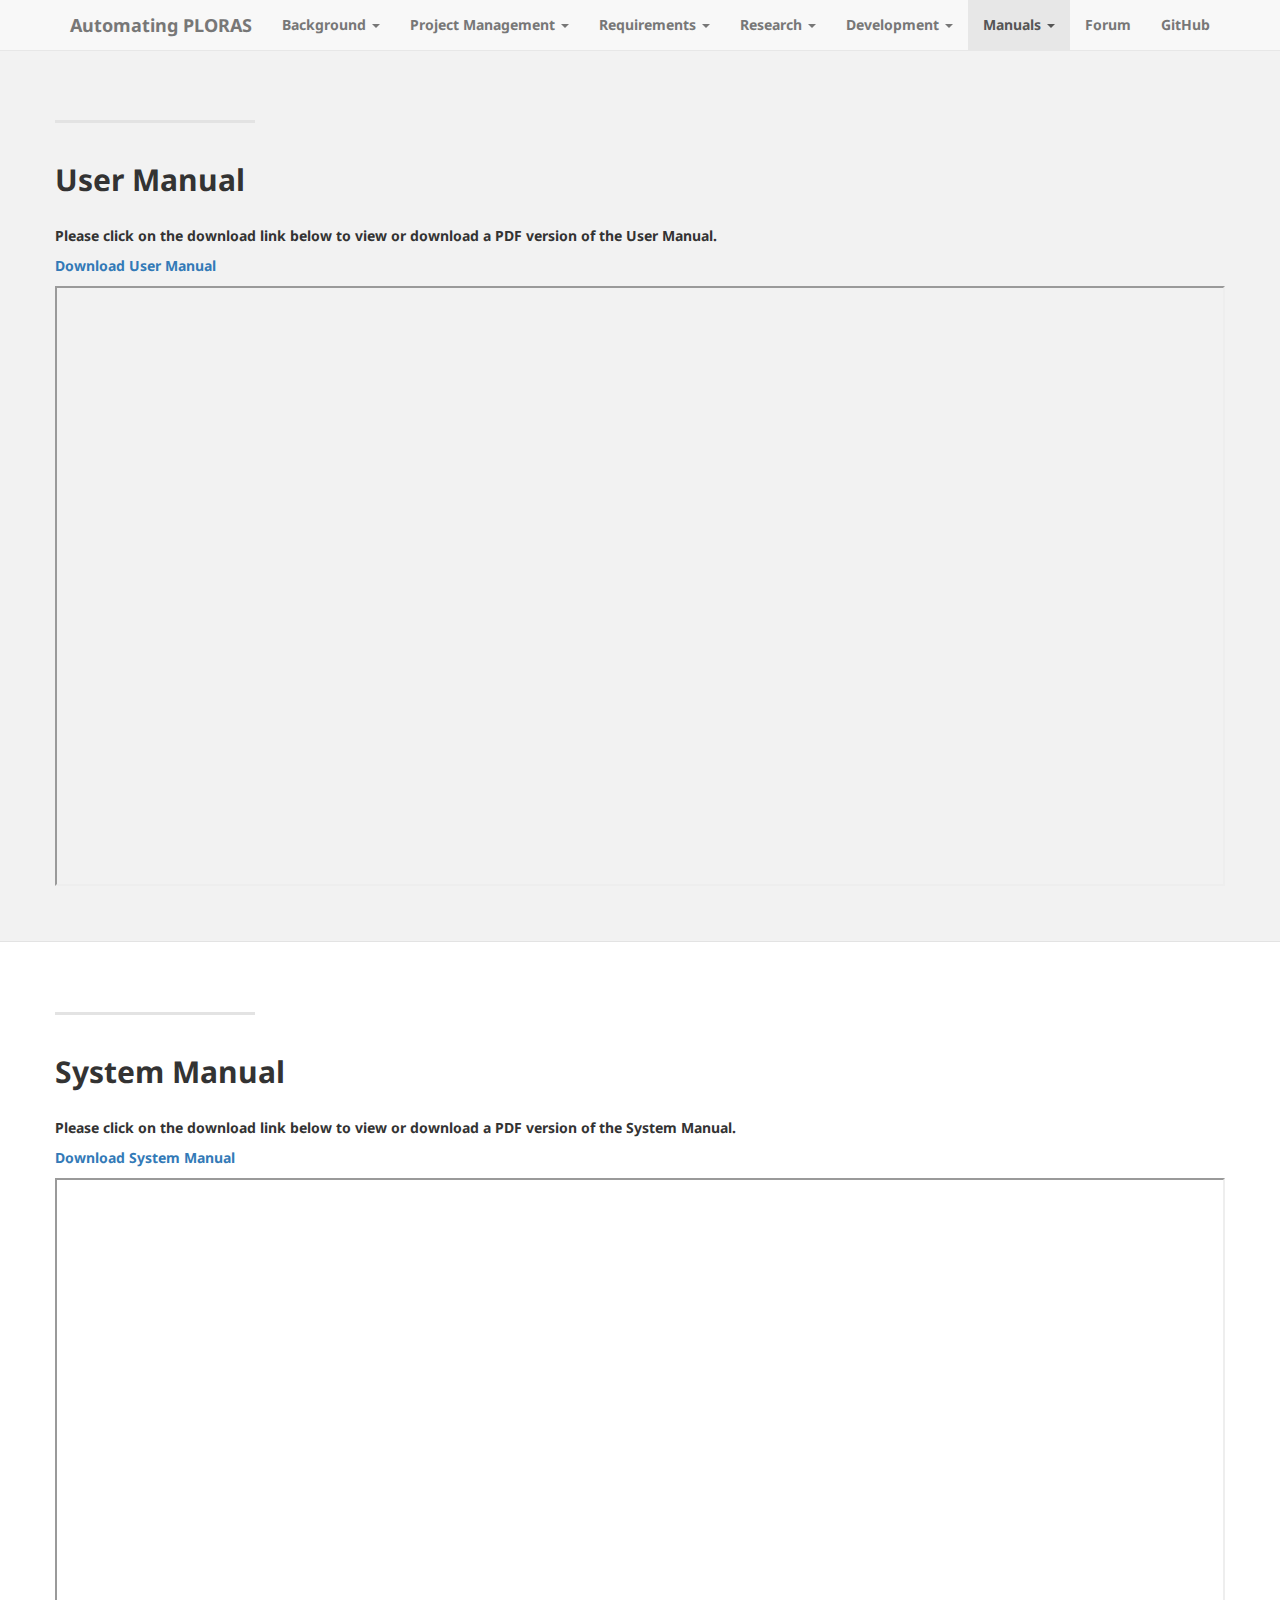
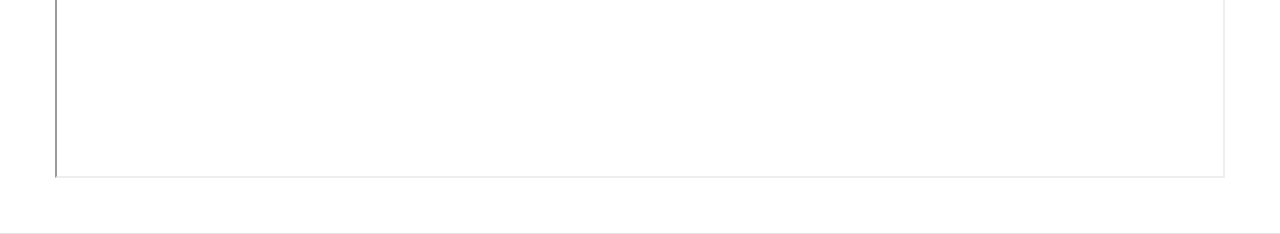
<file: Website/Manuals.html>
<!DOCTYPE html>
<html lang="en">
<head>
    <title>Manuals - Automating PLORAS</title>
    <meta charset="utf-8">
    <meta name="viewport" content="width=device-width, initial-scale=1">
    <link rel="stylesheet" href="http://maxcdn.bootstrapcdn.com/bootstrap/3.3.4/css/bootstrap.min.css">
    <script src="https://ajax.googleapis.com/ajax/libs/jquery/1.11.3/jquery.min.js"></script>
    <script src="http://maxcdn.bootstrapcdn.com/bootstrap/3.3.4/js/bootstrap.min.js"></script>
	
	<!-- Custom CSS -->
    <link href="landing.css" rel="stylesheet">
    <link rel="stylesheet" href="//maxcdn.bootstrapcdn.com/font-awesome/4.3.0/css/font-awesome.min.css">
    <link href='http://fonts.googleapis.com/css?family=Droid+Sans' rel='stylesheet' type='text/css'>
    <link href='http://fonts.googleapis.com/css?family=Architects+Daughter' rel='stylesheet' type='text/css'>
</head>
<body>
    <nav class="navbar navbar-default navbar-fixed-top topnav">
        <div class="container topnav">
		
            <!-- Logo -->
            <div class="navbar-header">
                <button type="button" class="navbar-toggle" data-toggle="collapse" data-target="#mainNavBar">
                    <span class="icon-bar"></span>
                    <span class="icon-bar"></span>
                    <span class="icon-bar"></span>
                </button>
            </div>

            <!-- Menu Items -->
            <div class="collapse navbar-collapse" id="mainNavBar">
                <ul class="nav navbar-nav">
                    <li><a href="./index.html" class="navbar-brand">Automating PLORAS</a></li>
                    <li class="dropdown">
                        <a href="./Background.html" class="dropdown-toggle" data-toggle="dropdown">Background <span class="caret"></span></a>
                        <ul class="dropdown-menu">
                            <li><a href="./Background.html">The Clients</a></li>
                            <li><a href="./Background.html#context">Context</a></li>
                            <li><a href="./Background.html#initial">Initial Problem</a></li>
							<li><a href="./Background.html#goals">Goals for Success</a></li>
                        </ul>
                    </li>
                    <li class="dropdown">
                        <a href="./Project Management.html" class="dropdown-toggle" data-toggle="dropdown">Project Management <span class="caret"></span></a>
                        <ul class="dropdown-menu">
                            <li><a href="./Project Management.html">Record of Progress</a></li>
							<li><a href="./Project Management.html#work">Work Packages Completed</a></li>
                            <li><a href="./Project Management.html#reports">Bi-weekly Reports</a></li>
                            <li><a href="./Project Management.html#meeting">Meeting Minutes</a></li>
                        </ul>
                    </li>
                    <li class="dropdown">
                        <a href="./Requirements.html" class="dropdown-toggle" data-toggle="dropdown">Requirements <span class="caret"></span></a>
                        <ul class="dropdown-menu">
                            <li><a href="./Requirements.html">Initial Requirements</a></li>
                            <li><a href="./Requirements.html#gathering">Gathering Requirements</a></li>
                            <li><a href="./Requirements.html#final">Final Requirements</a></li>
                        </ul>
                    </li>
					<li class="dropdown">
                        <a href="./Research.html" class="dropdown-toggle" data-toggle="dropdown">Research <span class="caret"></span></a>
                        <ul class="dropdown-menu">
                            <li><a href="./Research.html">Results</a></li>
                            <li><a href="./Research.html#decisions">Decisions</a></li>
                            <li><a href="./Research.html#sources">Sources</a></li>
                            <li><a href="./Research.html#hci">HCI Analysis</a></li>
                        </ul>
                    </li>
                    <li class="dropdown">
                        <a href="./Development.html" class="dropdown-toggle" data-toggle="dropdown">Development <span class="caret"></span></a>
                        <ul class="dropdown-menu">
                            <li><a href="./Development.html">Prototypes</a></li>
                            <li><a href="./Development.html#interface">User Interface</a></li>
							<li><a href="./Development.html#server">Server Side</a></li>
                            <li><a href="./Development.html#plans">Plans for PoC</a></li>
                            <li><a href="./Development.html#testing">Testing</a></li>
                            <li><a href="./Development.html#architecture">Architectural Diagram</a></li>
                            <li><a href="./Development.html#collaboration">Collaboration Opportunities</a></li>
							<li><a href="./Development.html#technical">Technical Achievements</a></li>
                            <li><a href="./Development.html#implementation">Implementation Details</a></li>
                            <li><a href="./Development.html#design">Design Patterns</a></li>
                        </ul>
                    </li>
					<li class="active" class="dropdown">
                        <a href="./Manuals.html" class="dropdown-toggle" data-toggle="dropdown">Manuals <span class="caret"></span></a>
                        <ul class="dropdown-menu">
                            <li><a href="./Manuals.html">User Manual</a></li>
                            <li><a href="./Manuals.html#system">System Manual</a></li>
                        </ul>
                    </li>
                </ul>

                <!--right align -->
                <ul class="nav navbar-nav navbar-right">
					<li><a href="http://uclteam32ploras.freeforums.net">Forum</a></li>
                    <li><a href="https://github.com/jstuczyn/Team-32-System-Engineering-Project">GitHub</a></li>
                </ul>
            </div>
        </div>
    </nav>

	
	<script src="pdfobject.js"></script>
    <!-- Content row 1 -->
	<div class="content-section-a">
        <div class="container">
            <div class="row">
                <div>
                    <hr class="section-heading-spacer">
                    <!-- clearfix makes it so elements are not side by side -->
                    <div class="clearfix"></div>
                    <h2 class="section-heading">User Manual</h2>
					<p>
						Please click on the download link below to view or download a PDF version of the User Manual.
					</p>
					<p>
						<a href="./PDF/Team 32 - User Manual.pdf">Download User Manual</a></br>
					</p>
					<div>
						<iframe src="./PDF/Team 32 - User Manual.pdf" width="100%" height="600px">
							This browser does not support PDFs. Please download the PDF to view it: <a href="/PDF/Team 32 - User Manual.pdf">Download PDF</a>
						</iframe>
					</div>
                </div>
            </div>
        </div>
    </div>
	
	<!-- Content row 2 -->
	<a name="system"></a>
    <div class="content-section-b">
        <div class="container">
            <div class="row">
                <div>
                    <hr class="section-heading-spacer">
                    <!-- clearfix makes it so elements are not side by side -->
                    <div class="clearfix"></div>
                    <h2 class="section-heading">System Manual</h2>
					<p>
						Please click on the download link below to view or download a PDF version of the System Manual.
					</p>
					<p>
						<a href="./PDF/Team 32 - System Manual.pdf">Download System Manual</a></br>
					</p>
					<div>
						<iframe src="./PDF/Team 32 - System Manual.pdf" width="100%" height="600px">
							This browser does not support PDFs. Please download the PDF to view it: <a href="/PDF/Team 32 - System Manual.pdf">Download PDF</a>
						</iframe>
					</div>
                </div>
            </div>
        </div>
    </div>
	
</body>
</html>
</file>
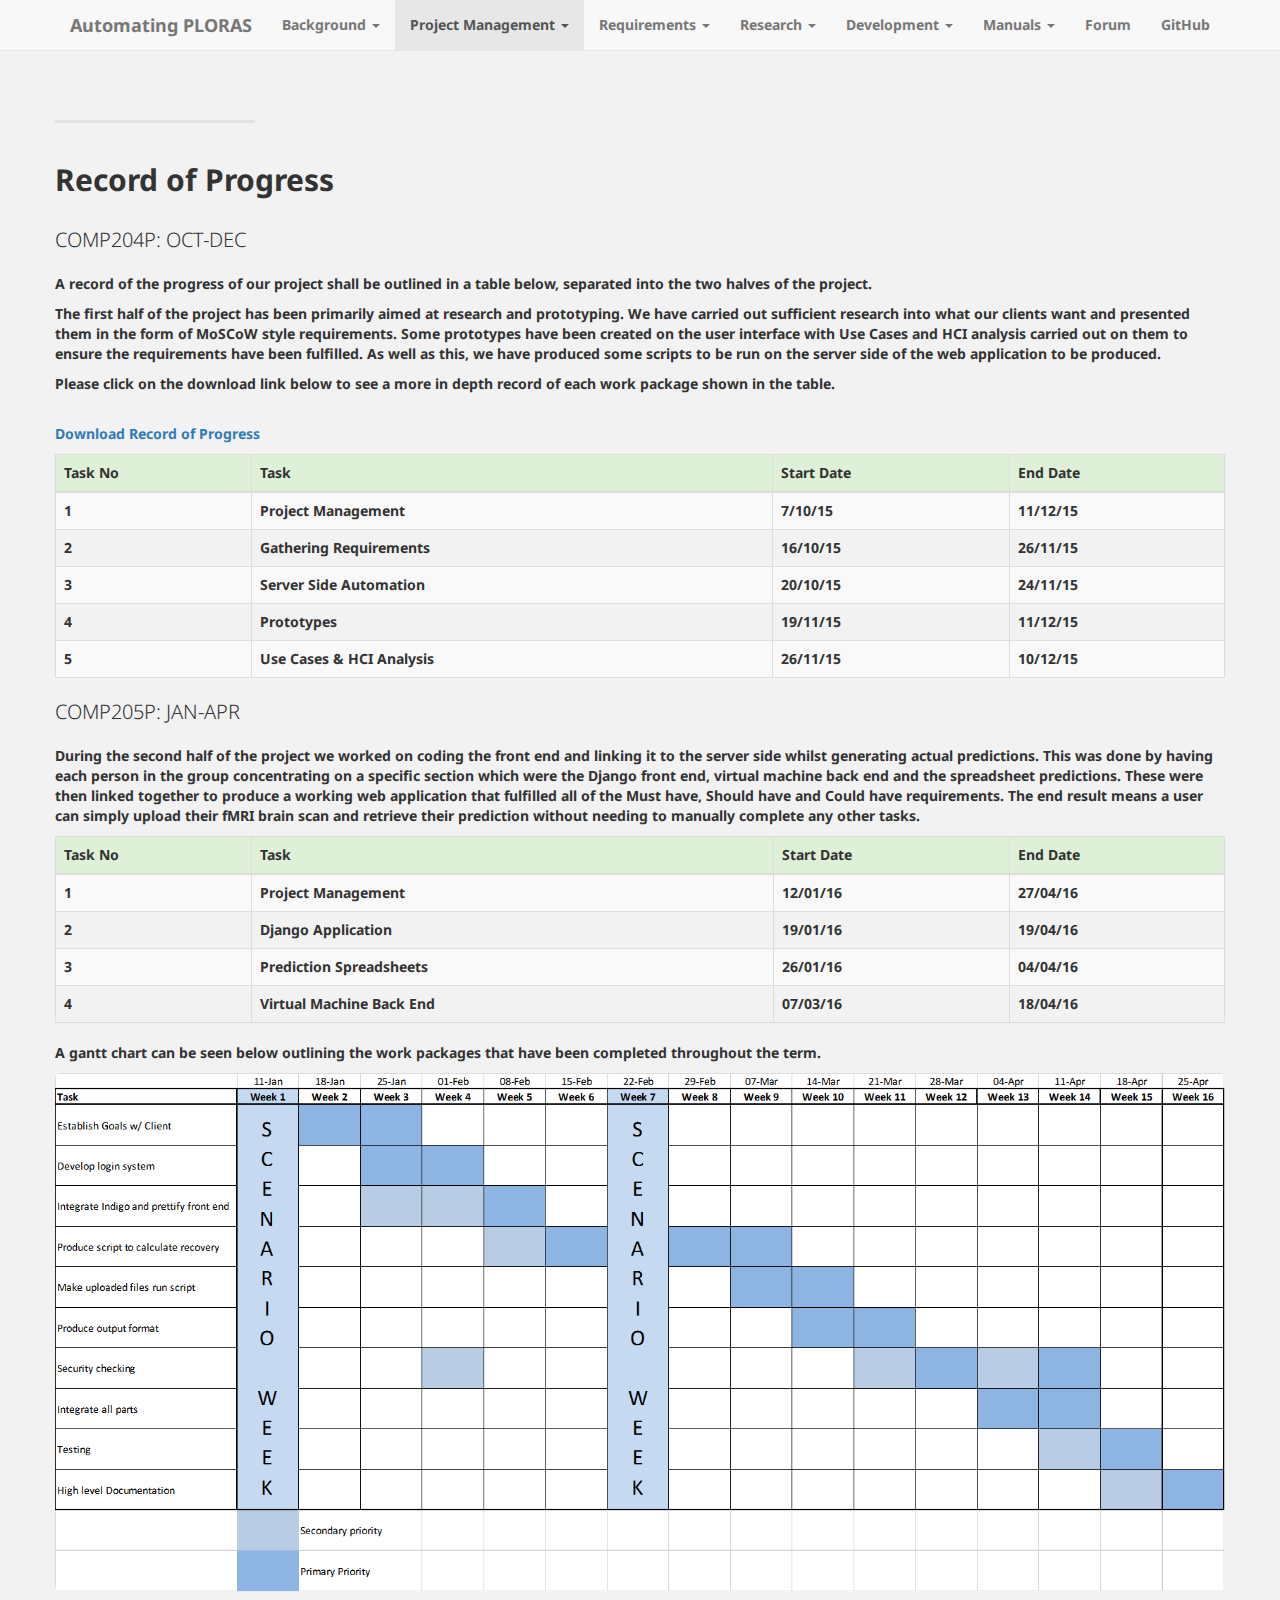
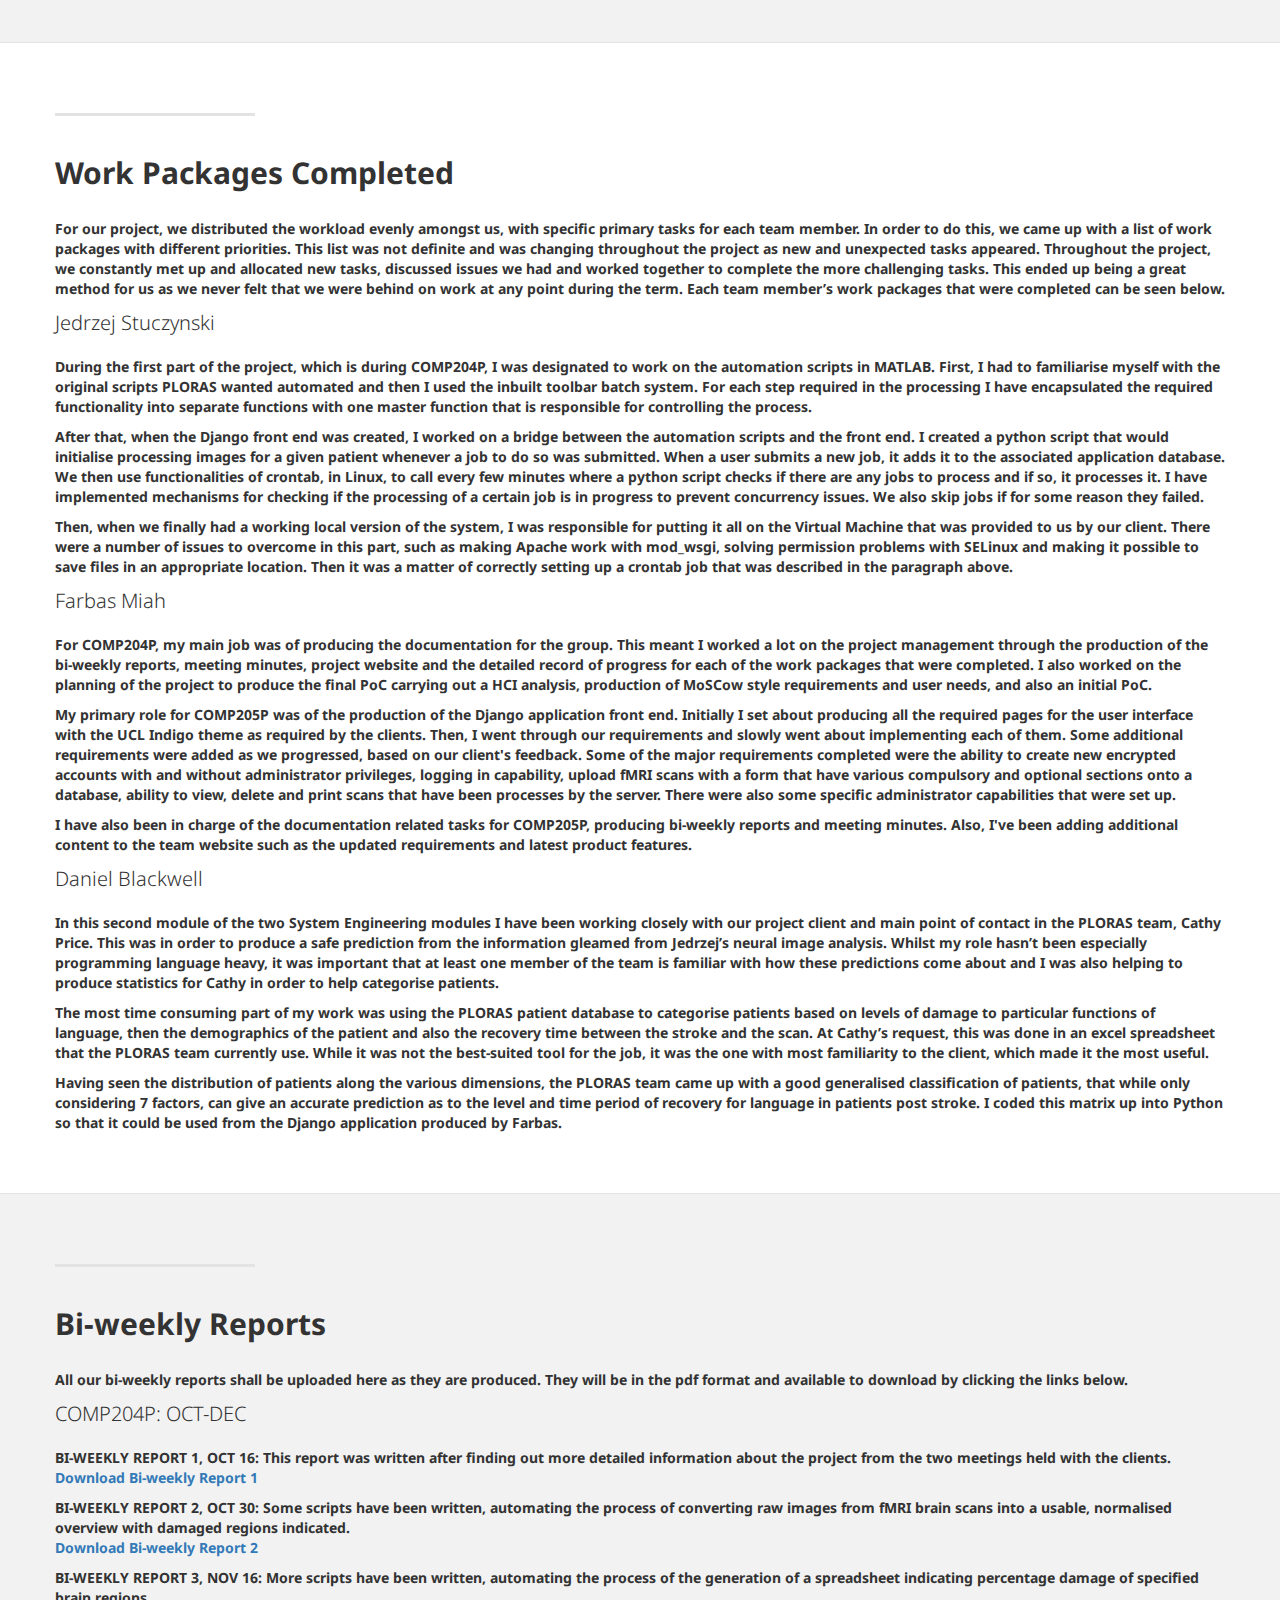
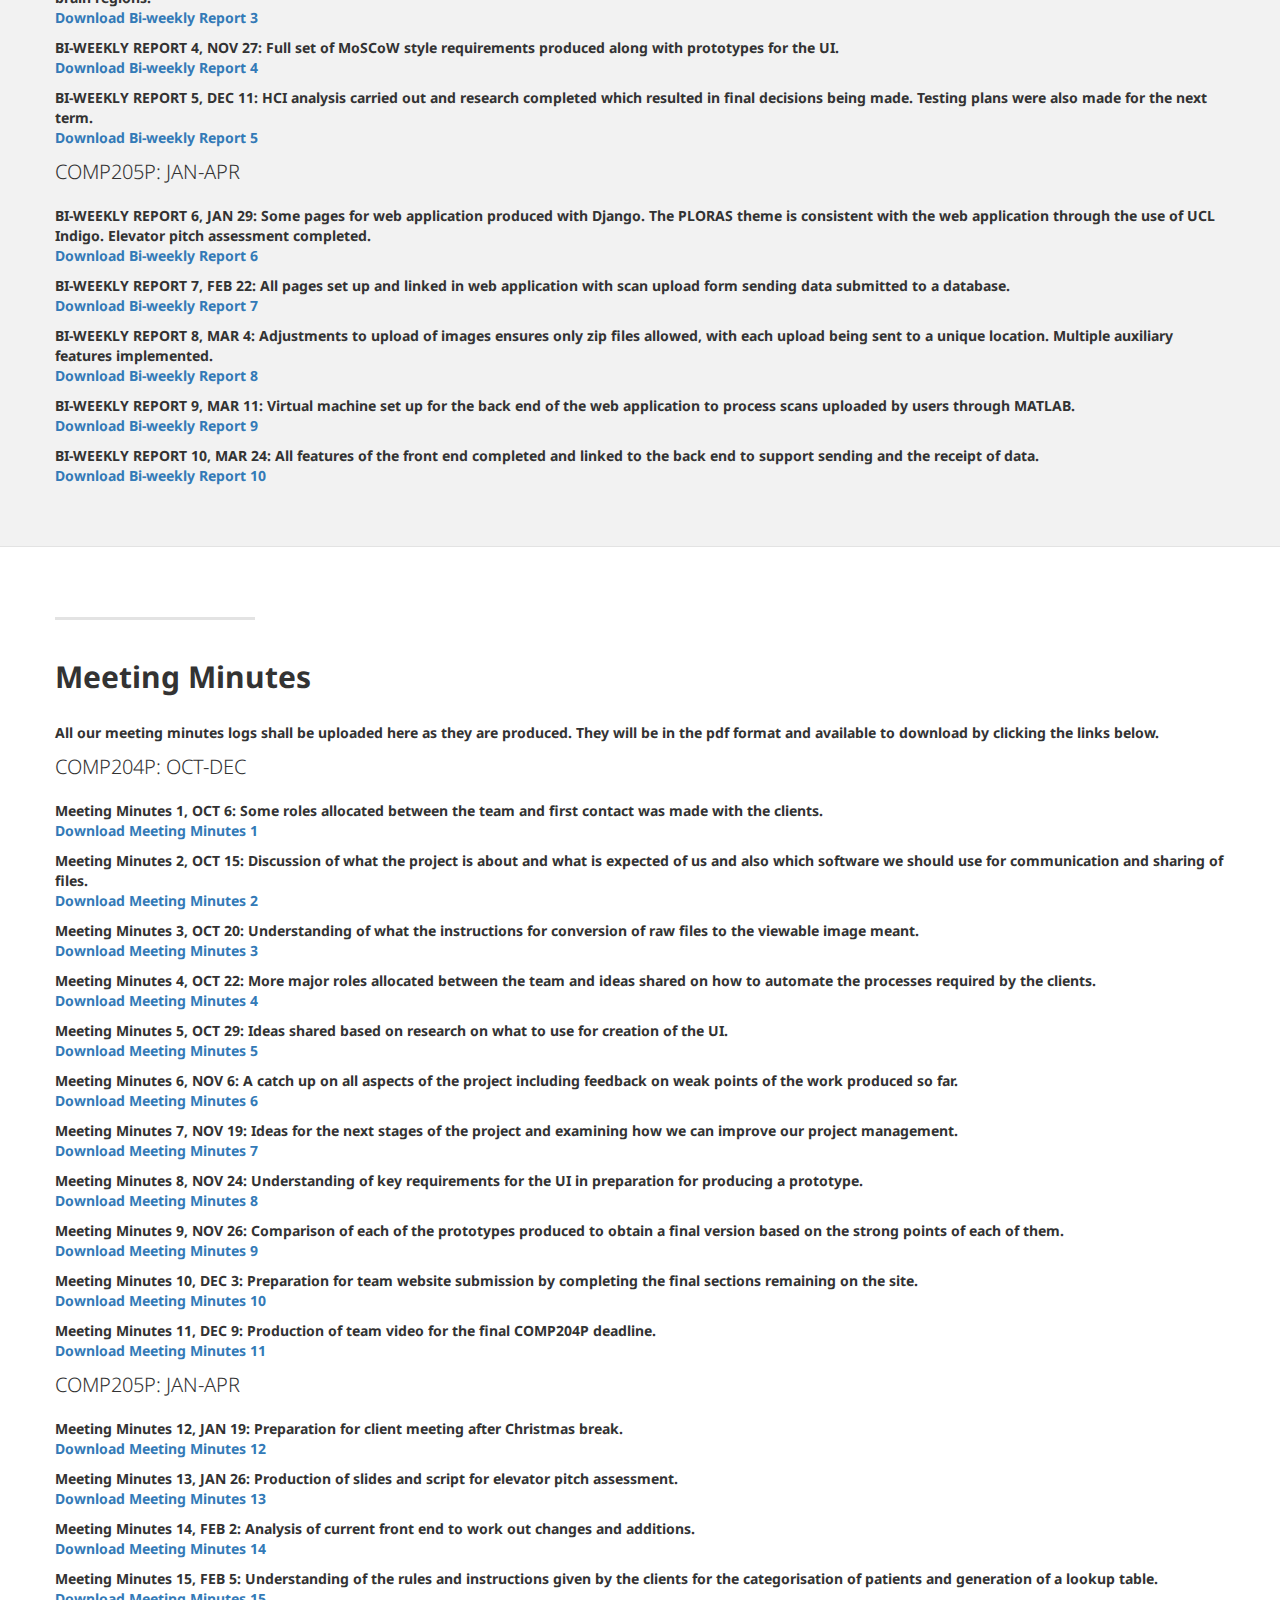
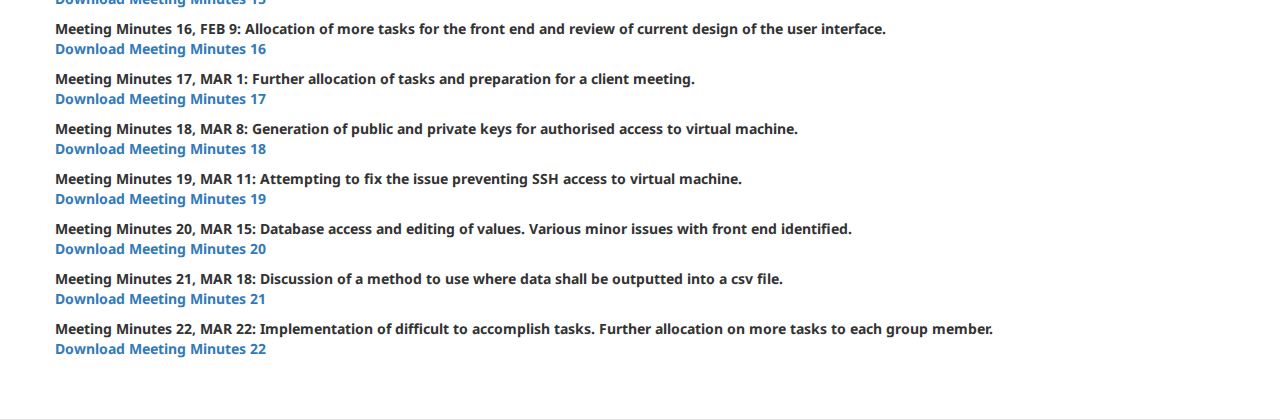
<file: Website/Project Management.html>
<!DOCTYPE html>
<html lang="en">
<head>
    <title>Project Management - Automating PLORAS</title>
    <meta charset="utf-8">
    <meta name="viewport" content="width=device-width, initial-scale=1">
    <link rel="stylesheet" href="http://maxcdn.bootstrapcdn.com/bootstrap/3.3.4/css/bootstrap.min.css">
    <script src="https://ajax.googleapis.com/ajax/libs/jquery/1.11.3/jquery.min.js"></script>
    <script src="http://maxcdn.bootstrapcdn.com/bootstrap/3.3.4/js/bootstrap.min.js"></script>
	
	<!-- Custom CSS -->
    <link href="landing.css" rel="stylesheet">
    <link rel="stylesheet" href="//maxcdn.bootstrapcdn.com/font-awesome/4.3.0/css/font-awesome.min.css">
    <link href='http://fonts.googleapis.com/css?family=Droid+Sans' rel='stylesheet' type='text/css'>
    <link href='http://fonts.googleapis.com/css?family=Architects+Daughter' rel='stylesheet' type='text/css'>
</head>
<body>
    <nav class="navbar navbar-default navbar-fixed-top topnav">
        <div class="container topnav">
		
            <!-- Logo -->
            <div class="navbar-header">
                <button type="button" class="navbar-toggle" data-toggle="collapse" data-target="#mainNavBar">
                    <span class="icon-bar"></span>
                    <span class="icon-bar"></span>
                    <span class="icon-bar"></span>
                </button>
            </div>

            <!-- Menu Items -->
            <div class="collapse navbar-collapse" id="mainNavBar">
                <ul class="nav navbar-nav">
                    <li><a href="./index.html" class="navbar-brand">Automating PLORAS</a></li>
                    <li class="dropdown">
                        <a href="./Background.html" class="dropdown-toggle" data-toggle="dropdown">Background <span class="caret"></span></a>
                        <ul class="dropdown-menu">
                            <li><a href="./Background.html">The Clients</a></li>
                            <li><a href="./Background.html#context">Context</a></li>
                            <li><a href="./Background.html#initial">Initial Problem</a></li>
							<li><a href="./Background.html#goals">Goals for Success</a></li>
                        </ul>
                    </li>
                    <li class="active" class="dropdown">
                        <a href="./Project Management.html" class="dropdown-toggle" data-toggle="dropdown">Project Management <span class="caret"></span></a>
                        <ul class="dropdown-menu">
                            <li><a href="./Project Management.html">Record of Progress</a></li>
                            <li><a href="./Project Management.html#work">Work Packages Completed</a></li>
                            <li><a href="./Project Management.html#reports">Bi-weekly Reports</a></li>
                            <li><a href="./Project Management.html#meeting">Meeting Minutes</a></li>
                        </ul>
                    </li>
                    <li class="dropdown">
                        <a href="./Requirements.html" class="dropdown-toggle" data-toggle="dropdown">Requirements <span class="caret"></span></a>
                        <ul class="dropdown-menu">
                            <li><a href="./Requirements.html">Initial Requirements</a></li>
                            <li><a href="./Requirements.html#gathering">Gathering Requirements</a></li>
                            <li><a href="./Requirements.html#final">Final Requirements</a></li>
                        </ul>
                    </li>
					<li class="dropdown">
                        <a href="./Research.html" class="dropdown-toggle" data-toggle="dropdown">Research <span class="caret"></span></a>
                        <ul class="dropdown-menu">
                            <li><a href="./Research.html">Results</a></li>
                            <li><a href="./Research.html#decisions">Decisions</a></li>
                            <li><a href="./Research.html#sources">Sources</a></li>
                            <li><a href="./Research.html#hci">HCI Analysis</a></li>
                        </ul>
                    </li>
                    <li class="dropdown">
                        <a href="./Development.html" class="dropdown-toggle" data-toggle="dropdown">Development <span class="caret"></span></a>
                        <ul class="dropdown-menu">
                            <li><a href="./Development.html">Prototypes</a></li>
                            <li><a href="./Development.html#interface">User Interface</a></li>
                            <li><a href="./Development.html#server">Server Side</a></li>
                            <li><a href="./Development.html#plans">Plans for PoC</a></li>
                            <li><a href="./Development.html#testing">Testing</a></li>
							<li><a href="./Development.html#architecture">Architectural Diagram</a></li>
							<li><a href="./Development.html#collaboration">Collaboration Opportunities</a></li>
							<li><a href="./Development.html#technical">Technical Achievements</a></li>
                            <li><a href="./Development.html#implementation">Implementation Details</a></li>
                            <li><a href="./Development.html#design">Design Patterns</a></li>
                        </ul>
                    </li>
					<li class="dropdown">
                        <a href="./Manuals.html" class="dropdown-toggle" data-toggle="dropdown">Manuals <span class="caret"></span></a>
                        <ul class="dropdown-menu">
                            <li><a href="./Manuals.html">User Manual</a></li>
                            <li><a href="./Manuals.html#system">System Manual</a></li>
                        </ul>
                    </li>
                </ul>

                <!--right align -->
                <ul class="nav navbar-nav navbar-right">
                    <li><a href="http://uclteam32ploras.freeforums.net">Forum</a></li>
                    <li><a href="https://github.com/jstuczyn/Team-32-System-Engineering-Project">GitHub</a></li>
                </ul>
            </div>
        </div>
    </nav>
	
	<!-- Content row 1 -->
    <div class="content-section-a">
        <div class="container">
            <div class="row">
                <div>
                    <hr class="section-heading-spacer">
                    <!-- clearfix makes it so elements are not side by side -->
                    <div class="clearfix"></div>
                    <h2 class="section-heading">Record of Progress</h2>
					<p class="lead">
						COMP204P: OCT-DEC 
                    </p>
					<p>
						A record of the progress of our project shall be outlined in a table below, separated into the two halves of the project.
					</p>
					<p>
						The first half of the project has been primarily aimed at research and prototyping. We have carried out sufficient research into what our clients want 
						and presented them in the form of MoSCoW style requirements. Some prototypes have been created on the user interface with Use Cases and HCI analysis 
						carried out on them to ensure the requirements have been fulfilled. As well as this, we have produced some scripts to be run on the server side of the 
						web application to be produced. 
					</p>
					<p>
						Please click on the download link below to see a more in depth record of each work package shown in the table.
					</p>
					<p>
						<br><a href="./PDF/Team 32 - Detailed Record of Progress.pdf">Download Record of Progress</a></br>
					</p>
					<table class="table table-bordered table-striped">
						<thead>
							<tr class="success">
								<th>Task No</th>
								<th>Task</th>
								<th>Start Date</th>
								<th>End Date</th>
							</tr>
						</thead>
						<tbody>
							<tr>
								<td>1</td>
								<td>Project Management</td>
								<td>7/10/15</td>
								<td>11/12/15</td>
							</tr>
							<tr>
								<td>2</td>
								<td>Gathering Requirements</td>
								<td>16/10/15</td>
								<td>26/11/15</td>
							</tr>
							<tr>
								<td>3</td>
								<td>Server Side Automation</td>
								<td>20/10/15</td>
								<td>24/11/15</td>
							</tr>
							<tr>
								<td>4</td>
								<td>Prototypes</td>
								<td>19/11/15</td>
								<td>11/12/15</td>
							</tr>
							<tr>
								<td>5</td>
								<td>Use Cases & HCI Analysis</td>
								<td>26/11/15</td>
								<td>10/12/15</td>
							</tr>
						</tbody>
					</table>
					<p class="lead">
						COMP205P: JAN-APR
                    </p>
					<p>
						During the second half of the project we worked on coding the front end and linking it to the server side whilst generating actual predictions. This was done 
						by having each person in the group concentrating on a specific section which were the Django front end, virtual machine back end and the spreadsheet 
						predictions. These were then linked together to produce a working web application that fulfilled all of the Must have, Should have and Could have requirements. 
						The end result means a user can simply upload their fMRI brain scan and retrieve their prediction without needing to manually complete any other tasks.
					</p>
					<table class="table table-bordered table-striped">
						<thead>
							<tr class="success">
								<th>Task No</th>
								<th>Task</th>
								<th>Start Date</th>
								<th>End Date</th>
							</tr>
						</thead>
						<tbody>
							<tr>
								<td>1</td>
								<td>Project Management</td>
								<td>12/01/16</td>
								<td>27/04/16</td>
							</tr>
							<tr>
								<td>2</td>
								<td>Django Application</td>
								<td>19/01/16</td>
								<td>19/04/16</td>
							</tr>
							<tr>
								<td>3</td>
								<td>Prediction Spreadsheets</td>
								<td>26/01/16</td>
								<td>04/04/16</td>
							</tr>
							<tr>
								<td>4</td>
								<td>Virtual Machine Back End</td>
								<td>07/03/16</td>
								<td>18/04/16</td>
							</tr>
						</tbody>
					</table>
					<p>
						A gantt chart can be seen below outlining the work packages that have been completed throughout the term.
					</p>
					<img class="img-responsive img-rounded" src="./Images/gantt.png">
                </div>
            </div>
        </div>
    </div>

	    <!-- Content row 2 -->
	<a name="work"></a>
	<div class="content-section-b">
        <div class="container">
            <div class="row">
                <div>
                    <hr class="section-heading-spacer">
                    <!-- clearfix makes it so elements are not side by side -->
                    <div class="clearfix"></div>
                    <h2 class="section-heading">Work Packages Completed</h2>
					<p>
						For our project, we distributed the workload evenly amongst us, with specific primary tasks for each team member. In order to do this, we came up with a list 
						of work packages with different priorities. This list was not definite and was changing throughout the project as new and unexpected tasks appeared. 
						Throughout the project, we constantly met up and allocated new tasks, discussed issues we had and worked together to complete the more challenging tasks. This 
						ended up being a great method for us as we never felt that we were behind on work at any point during the term. Each team member’s work packages that were 
						completed can be seen below.
					</p>
					<p class="lead">
						Jedrzej Stuczynski
                    </p>
					<p>
						During the first part of the project, which is during COMP204P, I was designated to work on the automation scripts in MATLAB. First, I had to familiarise 
						myself with the original scripts PLORAS wanted automated and then I used the inbuilt toolbar batch system. For each step required in the processing I have 
						encapsulated the required functionality into separate functions with one master function that is responsible for controlling the process. 
					</p>
					<p>
						After that, when the Django front end was created, I worked on a bridge between the automation scripts and the front end. I created a python script that 
						would initialise processing images for a given patient whenever a job to do so was submitted. When a user submits a new job, it adds it to the associated 
						application database. We then use functionalities of crontab, in Linux, to call every few minutes where a python script checks if there are any jobs to 
						process and if so, it processes it. I have implemented mechanisms for checking if the processing of a certain job is in progress to prevent concurrency 
						issues. We also skip jobs if for some reason they failed. 
					</p>
					<p>
						Then, when we finally had a working local version of the system, I was responsible for putting it all on the Virtual Machine that was provided to us by our 
						client. There were a number of issues to overcome in this part, such as making Apache work with mod_wsgi, solving permission problems with SELinux and making 
						it possible to save files in an appropriate location. Then it was a matter of correctly setting up a crontab job that was described in the paragraph above.
					</p>
					<p class="lead">
						Farbas Miah
                    </p>
					<p>
						For COMP204P, my main job was of producing the documentation for the group. This meant I worked a lot on the project management through the production of 
						the bi-weekly reports, meeting minutes, project website and the detailed record of progress for each of the work packages that were completed. I also worked 
						on the planning of the project to produce the final PoC carrying out a HCI analysis, production of MoSCow style requirements and user needs, and also an 
						initial PoC.
					</p>
					<p>
						My primary role for COMP205P was of the production of the Django application front end. Initially I set about producing all the required pages for the user 
						interface with the UCL Indigo theme as required by the clients. Then, I went through our requirements and slowly went about implementing each of them. Some 
						additional requirements were added as we progressed, based on our client's feedback. Some of the major requirements completed were the ability to create new 
						encrypted accounts with and without administrator privileges, logging in capability, upload fMRI scans with a form that have various compulsory and optional 
						sections onto a database, ability to view, delete and print scans that have been processes by the server. There were also some specific administrator 
						capabilities that were set up. 
					</p>
					<p>
						I have also been in charge of the documentation related tasks for COMP205P, producing bi-weekly reports and meeting minutes. Also, I've been adding additional 
						content to the team website such as the updated requirements and latest product features.
					</p>
					<p class="lead">
						Daniel Blackwell
                    </p>
					<p>
						In this second module of the two System Engineering modules I have been working closely with our project client and main point of contact in the PLORAS team, 
						Cathy Price. This was in order to produce a safe prediction from the information gleamed from Jedrzej’s neural image analysis. Whilst my role hasn’t been 
						especially programming language heavy, it was important that at least one member of the team is familiar with how these predictions come about and I was also 
						helping to produce statistics for Cathy in order to help categorise patients.
					</p>
					<p>
						The most time consuming part of my work was using the PLORAS patient database to categorise patients based on levels of damage to particular functions of 
						language, then the demographics of the patient and also the recovery time between the stroke and the scan. At Cathy’s request, this was done in an excel 
						spreadsheet that the PLORAS team currently use. While it was not the best-suited tool for the job, it was the one with most familiarity to the client, which 
						made it the most useful.
					</p>
					<p>
						Having seen the distribution of patients along the various dimensions, the PLORAS team came up with a good generalised classification of patients, that while 
						only considering 7 factors, can give an accurate prediction as to the level and time period of recovery for language in patients post stroke. I coded this 
						matrix up into Python so that it could be used from the Django application produced by Farbas.
					</p>
                </div>
            </div>
        </div>
    </div>
	
    <!-- Content row 3 -->
	<a name="reports"></a>
	<div class="content-section-a">
        <div class="container">
            <div class="row">
                <div>
                    <hr class="section-heading-spacer">
                    <!-- clearfix makes it so elements are not side by side -->
                    <div class="clearfix"></div>
                    <h2 class="section-heading">Bi-weekly Reports</h2>
					<p>
						All our bi-weekly reports shall be uploaded here as they are produced. They will be in the pdf format and available to download by clicking the links below.
					</p>
					<p class="lead">
						COMP204P: OCT-DEC
                    </p>
					<p>
						BI-WEEKLY REPORT 1, OCT 16: This report was written after finding out more detailed information about the project from the two meetings held with the clients.
						<br><a href="./PDF/Team 32 - Bi Weekly Report 1, OCT 16.pdf">Download Bi-weekly Report 1</a></br>
					</p>	
 					<p>
						BI-WEEKLY REPORT 2, OCT 30: Some scripts have been written, automating the process of converting raw images from fMRI brain scans into a usable, normalised 
						overview with damaged regions indicated.
						<br><a href="./PDF/Team 32 - Bi Weekly Report 2, OCT 30.pdf">Download Bi-weekly Report 2</a></br>
					</p>
 					<p>
						BI-WEEKLY REPORT 3, NOV 16: More scripts have been written, automating the process of the generation of a spreadsheet indicating percentage damage of 
						specified brain regions.
						<br><a href="./PDF/Team 32 - Bi Weekly Report 3, NOV 16.pdf">Download Bi-weekly Report 3</a></br>
					</p>
 					<p>
						BI-WEEKLY REPORT 4, NOV 27: Full set of MoSCoW style requirements produced along with prototypes for the UI.
						<br><a href="./PDF/Team 32 - Bi Weekly Report 4, NOV 27.pdf">Download Bi-weekly Report 4</a></br>
					</p>
					<p>
						BI-WEEKLY REPORT 5, DEC 11: HCI analysis carried out and research completed which resulted in final decisions being made. Testing plans were also made for the next term.
						<br><a href="./PDF/Team 32 - Bi Weekly Report 5, DEC 11.pdf">Download Bi-weekly Report 5</a></br>
					</p>
					<p class="lead">
						COMP205P: JAN-APR
                    </p>
					<p>
						BI-WEEKLY REPORT 6, JAN 29: Some pages for web application produced with Django. The PLORAS theme is consistent with the web application through the use of UCL Indigo. Elevator pitch assessment completed.
						<br><a href="./PDF/Team 32 - Bi Weekly Report 6, JAN 29.pdf">Download Bi-weekly Report 6</a></br>
					</p>	
 					<p>
						BI-WEEKLY REPORT 7, FEB 22: All pages set up and linked in web application with scan upload form sending data submitted to a database.
						<br><a href="./PDF/Team 32 - Bi Weekly Report 7, FEB 22.pdf">Download Bi-weekly Report 7</a></br>
					</p>
 					<p>
						BI-WEEKLY REPORT 8, MAR 4: Adjustments to upload of images ensures only zip files allowed, with each upload being sent to a unique location. Multiple auxiliary features implemented.
						<br><a href="./PDF/Team 32 - Bi Weekly Report 8, MAR 4.pdf">Download Bi-weekly Report 8</a></br>
					</p>
 					<p>
						BI-WEEKLY REPORT 9, MAR 11: Virtual machine set up for the back end of the web application to process scans uploaded by users through MATLAB.
						<br><a href="./PDF/Team 32 - Bi Weekly Report 9, MAR 11.pdf">Download Bi-weekly Report 9</a></br>
					</p>
					<p>
						BI-WEEKLY REPORT 10, MAR 24: All features of the front end completed and linked to the back end to support sending and the receipt of data.
						<br><a href="./PDF/Team 32 - Bi Weekly Report 10, MAR 24.pdf">Download Bi-weekly Report 10</a></br>
					</p>
                </div>
            </div>
        </div>
    </div>
	
	<!-- Content row 4 -->
	<a name="meeting"></a>
    <div class="content-section-b">
        <div class="container">
            <div class="row">
                <div>
                    <hr class="section-heading-spacer">
                    <!-- clearfix makes it so elements are not side by side -->
                    <div class="clearfix"></div>
                    <h2 class="section-heading">Meeting Minutes</h2>
					<p>
						All our meeting minutes logs shall be uploaded here as they are produced. They will be in the pdf format and available to download by clicking the links below.
					</p>
					<p class="lead">
						COMP204P: OCT-DEC
                    </p>
					<p>
						Meeting Minutes 1, OCT 6: Some roles allocated between the team and first contact was made with the clients.
						<br><a href="./PDF/Team 32 - Meeting Minutes 1, OCT 6.pdf">Download Meeting Minutes 1</a></br>
					</p>	
 					<p>
						Meeting Minutes 2, OCT 15: Discussion of what the project is about and what is expected of us and also which software we should use for communication and 
						sharing of files.
						<br><a href="./PDF/Team 32 - Meeting Minutes 2, OCT 15.pdf">Download Meeting Minutes 2</a></br>
					</p>
 					<p>
						Meeting Minutes 3, OCT 20: Understanding of what the instructions for conversion of raw files to the viewable image meant.
						<br><a href="./PDF/Team 32 - Meeting Minutes 3, OCT 20.pdf">Download Meeting Minutes 3</a></br>
					</p>
 					<p>
						Meeting Minutes 4, OCT 22: More major roles allocated between the team and ideas shared on how to automate the processes required by the clients.
						<br><a href="./PDF/Team 32 - Meeting Minutes 4, OCT 22.pdf">Download Meeting Minutes 4</a></br>
					</p>
 					<p>
						Meeting Minutes 5, OCT 29: Ideas shared based on research on what to use for creation of the UI.
						<br><a href="./PDF/Team 32 - Meeting Minutes 5, OCT 29.pdf">Download Meeting Minutes 5</a></br>
					</p>
					<p>
						Meeting Minutes 6, NOV 6: A catch up on all aspects of the project including feedback on weak points of the work produced so far.
						<br><a href="./PDF/Team 32 - Meeting Minutes 6, NOV 6.pdf">Download Meeting Minutes 6</a></br>
					</p>
					<p>
						Meeting Minutes 7, NOV 19: Ideas for the next stages of the project and examining how we can improve our project management. 
						<br><a href="./PDF/Team 32 - Meeting Minutes 7, NOV 19.pdf">Download Meeting Minutes 7</a></br>
					</p>
					<p>
						Meeting Minutes 8, NOV 24: Understanding of key requirements for the UI in preparation for producing a prototype.
						<br><a href="./PDF/Team 32 - Meeting Minutes 8, NOV 24.pdf">Download Meeting Minutes 8</a></br>
					</p>
					<p>
						Meeting Minutes 9, NOV 26: Comparison of each of the prototypes produced to obtain a final version based on the strong points of each of them.
						<br><a href="./PDF/Team 32 - Meeting Minutes 9, NOV 26.pdf">Download Meeting Minutes 9</a></br>
					</p>
					<p>
						Meeting Minutes 10, DEC 3: Preparation for team website submission by completing the final sections remaining on the site.
						<br><a href="./PDF/Team 32 - Meeting Minutes 10, DEC 3.pdf">Download Meeting Minutes 10</a></br>
					</p>
					<p>
						Meeting Minutes 11, DEC 9: Production of team video for the final COMP204P deadline.
						<br><a href="./PDF/Team 32 - Meeting Minutes 11, DEC 9.pdf">Download Meeting Minutes 11</a></br>
					</p>
					<p class="lead">
						COMP205P: JAN-APR
                    </p>
					<p>
						Meeting Minutes 12, JAN 19: Preparation for client meeting after Christmas break.
						<br><a href="./PDF/Team 32 - Meeting Minutes 12, JAN 19.pdf">Download Meeting Minutes 12</a></br>
					</p>
					<p>
						Meeting Minutes 13, JAN 26: Production of slides and script for elevator pitch assessment.
						<br><a href="./PDF/Team 32 - Meeting Minutes 13, JAN 26.pdf">Download Meeting Minutes 13</a></br>
					</p>
					<p>
						Meeting Minutes 14, FEB 2: Analysis of current front end to work out changes and additions.
						<br><a href="./PDF/Team 32 - Meeting Minutes 14, FEB 2.pdf">Download Meeting Minutes 14</a></br>
					</p>
					<p>
						Meeting Minutes 15, FEB 5: Understanding of the rules and instructions given by the clients for the categorisation of patients and generation of a lookup table.
						<br><a href="./PDF/Team 32 - Meeting Minutes 15, FEB 5.pdf">Download Meeting Minutes 15</a></br>
					</p>
					<p>
						Meeting Minutes 16, FEB 9: Allocation of more tasks for the front end and review of current design of the user interface.
						<br><a href="./PDF/Team 32 - Meeting Minutes 16, FEB 9.pdf">Download Meeting Minutes 16</a></br>
					</p>
					<p>
						Meeting Minutes 17, MAR 1: Further allocation of tasks and preparation for a client meeting.
						<br><a href="./PDF/Team 32 - Meeting Minutes 17, MAR 1.pdf">Download Meeting Minutes 17</a></br>
					</p>
					<p>
						Meeting Minutes 18, MAR 8: Generation of public and private keys for authorised access to virtual machine.
						<br><a href="./PDF/Team 32 - Meeting Minutes 18, MAR 8.pdf">Download Meeting Minutes 18</a></br>
					</p>
					<p>
						Meeting Minutes 19, MAR 11: Attempting to fix the issue preventing SSH access to virtual machine.
						<br><a href="./PDF/Team 32 - Meeting Minutes 19, MAR 11.pdf">Download Meeting Minutes 19</a></br>
					</p>
					<p>
						Meeting Minutes 20, MAR 15: Database access and editing of values. Various minor issues with front end identified.
						<br><a href="./PDF/Team 32 - Meeting Minutes 20, MAR 15.pdf">Download Meeting Minutes 20</a></br>
					</p>
					<p>
						Meeting Minutes 21, MAR 18: Discussion of a method to use where data shall be outputted into a csv file.
						<br><a href="./PDF/Team 32 - Meeting Minutes 21, MAR 18.pdf">Download Meeting Minutes 21</a></br>
					</p>
					<p>
						Meeting Minutes 22, MAR 22: Implementation of difficult to accomplish tasks. Further allocation on more tasks to each group member.
						<br><a href="./PDF/Team 32 - Meeting Minutes 22, MAR 22.pdf">Download Meeting Minutes 22</a></br>
					</p>
                </div>
            </div>
        </div>
    </div>
</body>
</html>
</file>
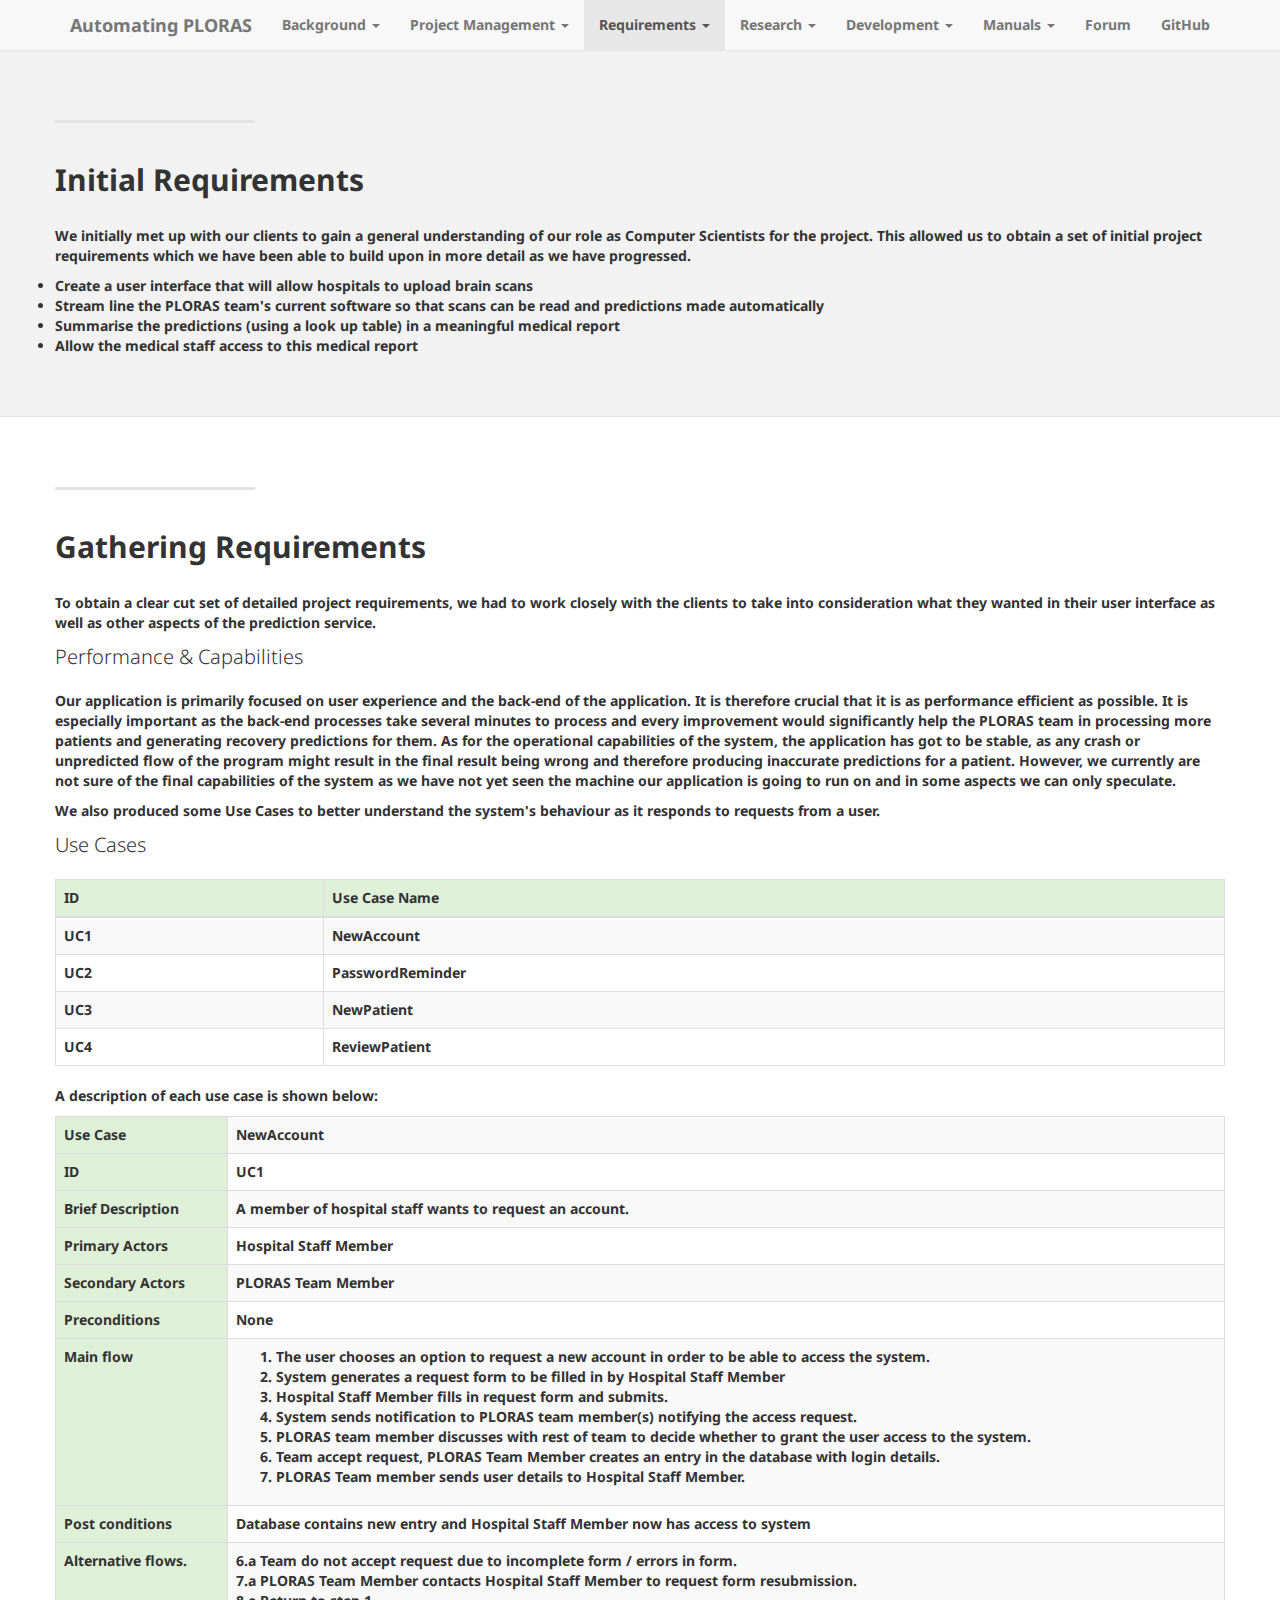
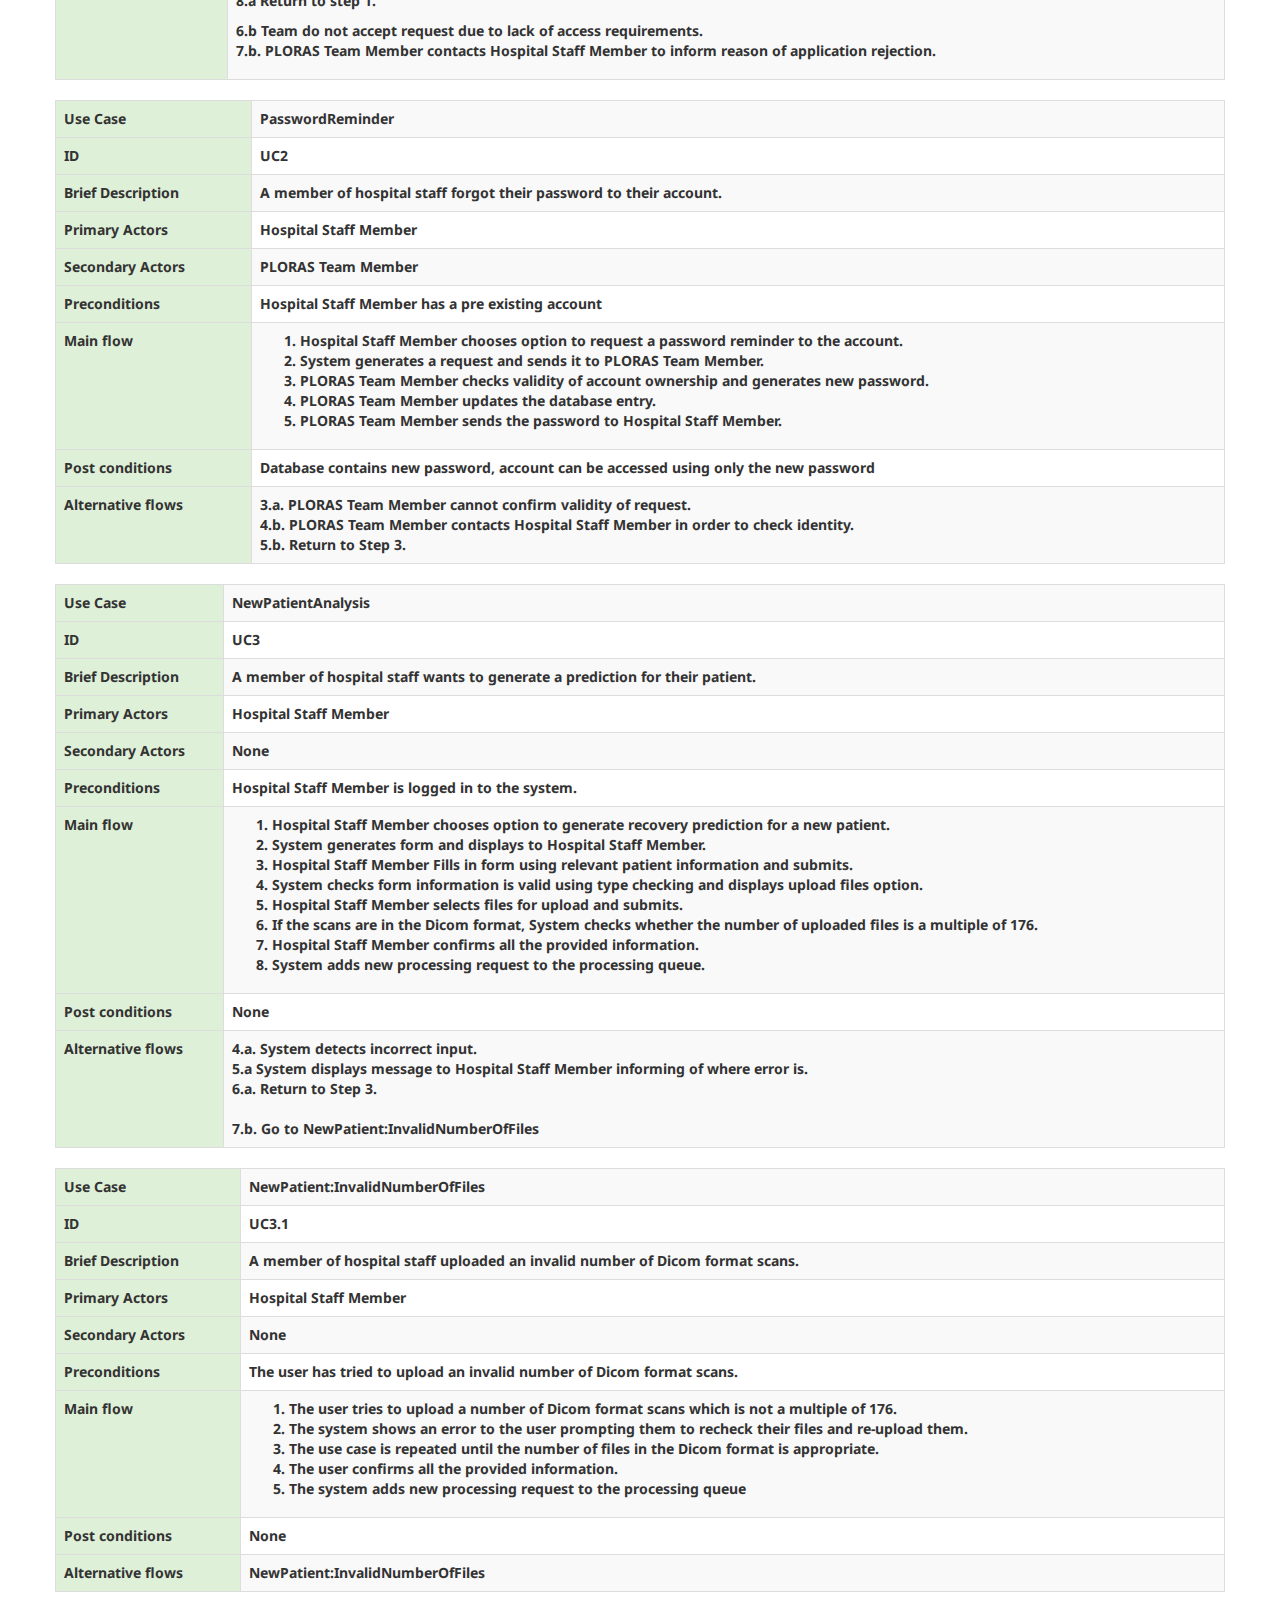
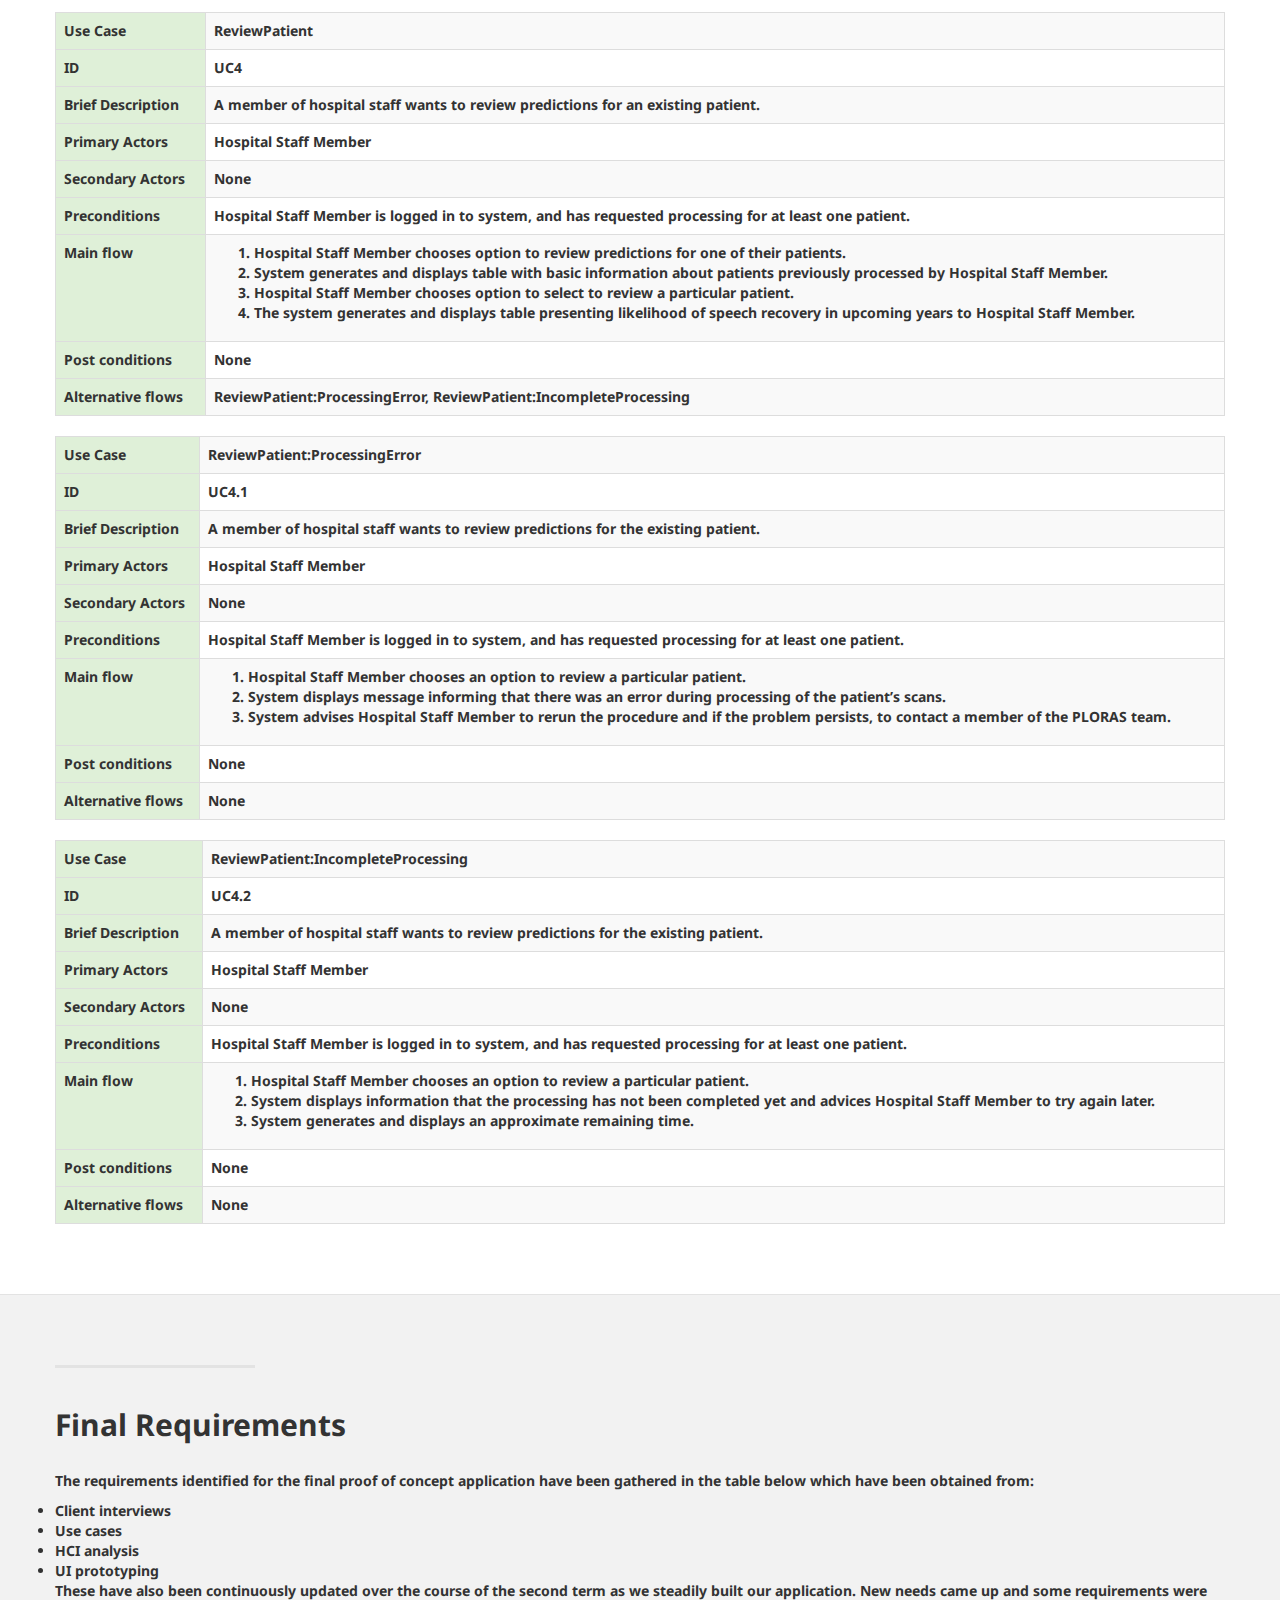
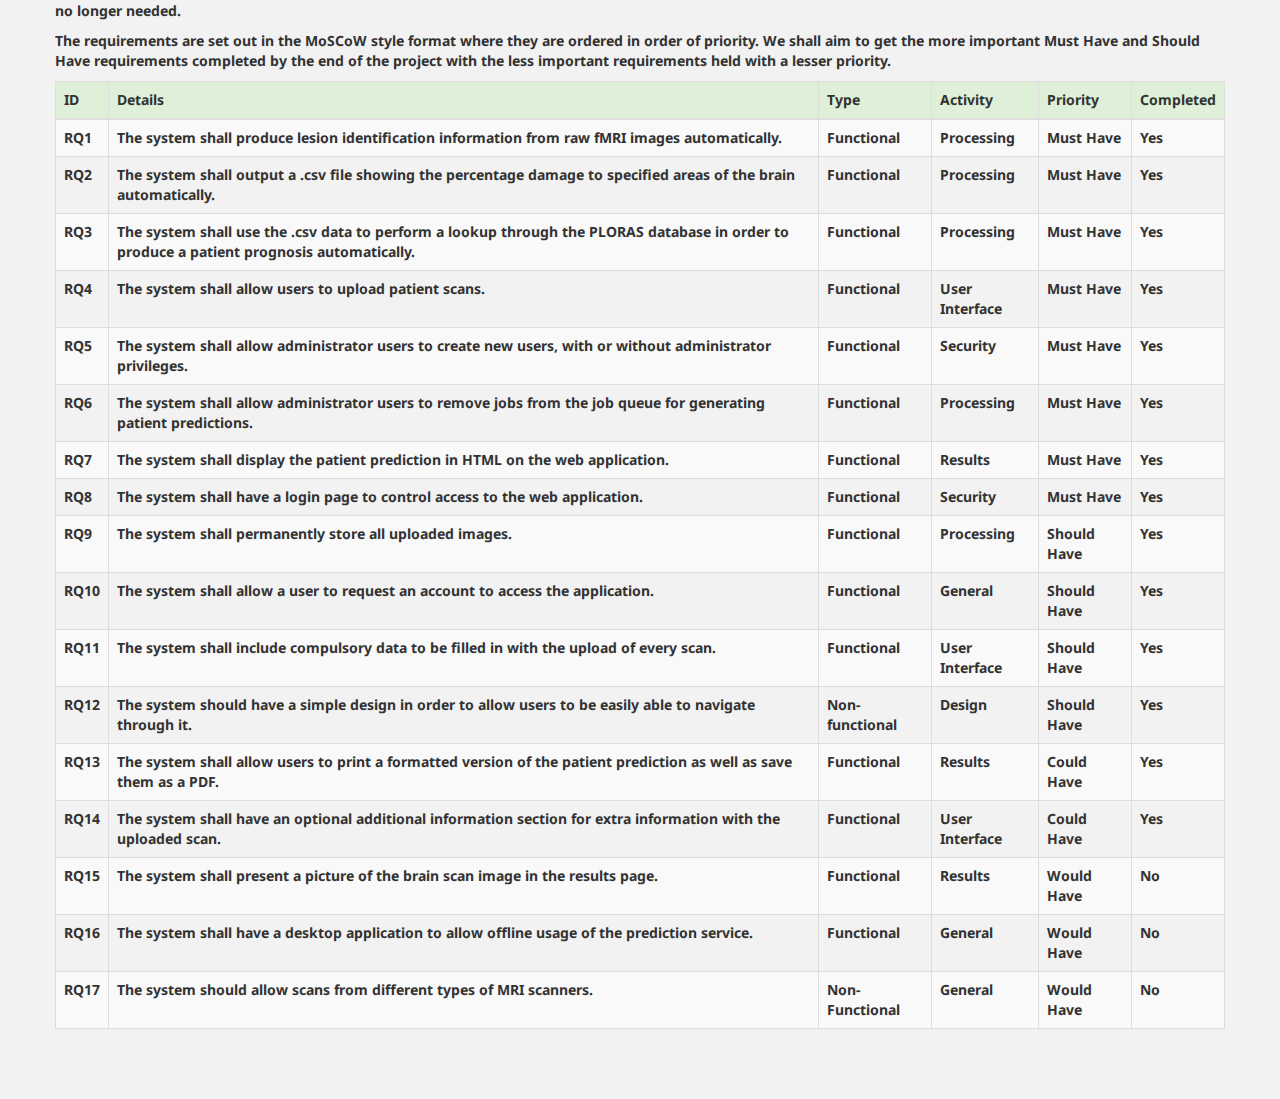
<file: Website/Requirements.html>
<!DOCTYPE html>
<html lang="en">
<head>
    <title>Requirements - Automating PLORAS</title>
    <meta charset="utf-8">
    <meta name="viewport" content="width=device-width, initial-scale=1">
    <link rel="stylesheet" href="http://maxcdn.bootstrapcdn.com/bootstrap/3.3.4/css/bootstrap.min.css">
    <script src="https://ajax.googleapis.com/ajax/libs/jquery/1.11.3/jquery.min.js"></script>
    <script src="http://maxcdn.bootstrapcdn.com/bootstrap/3.3.4/js/bootstrap.min.js"></script>
	
	<!-- Custom CSS -->
    <link href="landing.css" rel="stylesheet">
    <link rel="stylesheet" href="//maxcdn.bootstrapcdn.com/font-awesome/4.3.0/css/font-awesome.min.css">
    <link href='http://fonts.googleapis.com/css?family=Droid+Sans' rel='stylesheet' type='text/css'>
    <link href='http://fonts.googleapis.com/css?family=Architects+Daughter' rel='stylesheet' type='text/css'>
</head>
<body>
    <nav class="navbar navbar-default navbar-fixed-top topnav">
        <div class="container topnav">
		
            <!-- Logo -->
            <div class="navbar-header">
                <button type="button" class="navbar-toggle" data-toggle="collapse" data-target="#mainNavBar">
                    <span class="icon-bar"></span>
                    <span class="icon-bar"></span>
                    <span class="icon-bar"></span>
                </button>
            </div>

            <!-- Menu Items -->
            <div class="collapse navbar-collapse" id="mainNavBar">
                <ul class="nav navbar-nav">
                    <li><a href="./index.html" class="navbar-brand">Automating PLORAS</a></li>
                    <li class="dropdown">
                        <a href="./Background.html" class="dropdown-toggle" data-toggle="dropdown">Background <span class="caret"></span></a>
                        <ul class="dropdown-menu">
                            <li><a href="./Background.html">The Clients</a></li>
                            <li><a href="./Background.html#context">Context</a></li>
                            <li><a href="./Background.html#initial">Initial Problem</a></li>
							<li><a href="./Background.html#goals">Goals for Success</a></li>
                        </ul>
                    </li>
                    <li class="dropdown">
                        <a href="./Project Management.html" class="dropdown-toggle" data-toggle="dropdown">Project Management <span class="caret"></span></a>
                        <ul class="dropdown-menu">
                            <li><a href="./Project Management.html">Record of Progress</a></li>
							<li><a href="./Project Management.html#work">Work Packages Completed</a></li>
                            <li><a href="./Project Management.html#reports">Bi-weekly Reports</a></li>
                            <li><a href="./Project Management.html#meeting">Meeting Minutes</a></li>
                        </ul>
                    </li>
                    <li class="active" class="dropdown">
                        <a href="./Requirements.html" class="dropdown-toggle" data-toggle="dropdown">Requirements <span class="caret"></span></a>
                        <ul class="dropdown-menu">
                            <li><a href="./Requirements.html">Initial Requirements</a></li>
                            <li><a href="./Requirements.html#gathering">Gathering Requirements</a></li>
                            <li><a href="./Requirements.html#final">Final Requirements</a></li>
                        </ul>
                    </li>
					<li class="dropdown">
                        <a href="./Research.html" class="dropdown-toggle" data-toggle="dropdown">Research <span class="caret"></span></a>
                        <ul class="dropdown-menu">
                            <li><a href="./Research.html">Results</a></li>
                            <li><a href="./Research.html#decisions">Decisions</a></li>
                            <li><a href="./Research.html#sources">Sources</a></li>
                            <li><a href="./Research.html#hci">HCI Analysis</a></li>
                        </ul>
                    </li>
                    <li class="dropdown">
                        <a href="./Development.html" class="dropdown-toggle" data-toggle="dropdown">Development <span class="caret"></span></a>
                        <ul class="dropdown-menu">
                            <li><a href="./Development.html">Prototypes</a></li>
                            <li><a href="./Development.html#interface">User Interface</a></li>
                            <li><a href="./Development.html#server">Server Side</a></li>
                            <li><a href="./Development.html#plans">Plans for PoC</a></li>
                            <li><a href="./Development.html#testing">Testing</a></li>
							<li><a href="./Development.html#architecture">Architectural Diagram</a></li>
							<li><a href="./Development.html#collaboration">Collaboration Opportunities</a></li>
							<li><a href="./Development.html#technical">Technical Achievements</a></li>
                            <li><a href="./Development.html#implementation">Implementation Details</a></li>
                            <li><a href="./Development.html#design">Design Patterns</a></li>
                        </ul>
                    </li>
					<li class="dropdown">
                        <a href="./Manuals.html" class="dropdown-toggle" data-toggle="dropdown">Manuals <span class="caret"></span></a>
                        <ul class="dropdown-menu">
                            <li><a href="./Manuals.html">User Manual</a></li>
                            <li><a href="./Manuals.html#system">System Manual</a></li>
                        </ul>
                    </li>
                </ul>

                <!--right align -->
                <ul class="nav navbar-nav navbar-right">
					<li><a href="http://uclteam32ploras.freeforums.net">Forum</a></li>
                    <li><a href="https://github.com/jstuczyn/Team-32-System-Engineering-Project">GitHub</a></li>
                </ul>
            </div>
        </div>
    </nav>
	
	<!-- Content row 1 -->
    <div class="content-section-a">
        <div class="container">
            <div class="row">
                <div>
                    <hr class="section-heading-spacer">
                    <!-- clearfix makes it so elements are not side by side -->
                    <div class="clearfix"></div>
                    <h2 class="section-heading">Initial Requirements</h2>
					<p>
						We initially met up with our clients to gain a general understanding of our role as Computer Scientists for the project. This allowed us to obtain a set 
						of initial project requirements which we have been able to build upon in more detail as we have progressed.
						<li>Create a user interface that will allow hospitals to upload brain scans</li>
						<li>Stream line the PLORAS team's current software so that scans can be read and predictions made automatically</li>
						<li>Summarise the predictions (using a look up table) in a meaningful medical report</li>
						<li>Allow the medical staff access to this medical report</li>
					</p>
                </div>
            </div>
        </div>
    </div>

    <!-- Content row 2 -->
	<a name="gathering"></a>
	<div class="content-section-b">
        <div class="container">
            <div class="row">
                <div>
                    <hr class="section-heading-spacer">
                    <!-- clearfix makes it so elements are not side by side -->
                    <div class="clearfix"></div>
                    <h2 class="section-heading">Gathering Requirements</h2>
					<p>
						To obtain a clear cut set of detailed project requirements, we had to work closely with the clients to take into consideration what they wanted in their 
						user interface as well as other aspects of the prediction service. 
					</p>
					<p class="lead">
						Performance & Capabilities
                    </p>
					<p>
						Our application is primarily focused on user experience and the back-end of the application. It is therefore crucial that it is as performance efficient as 
						possible. It is especially important as the back-end processes take several minutes to process and every improvement would significantly help the PLORAS 
						team in processing more patients and generating recovery predictions for them. As for the operational capabilities of the system, the application has got to 
						be stable, as any crash or unpredicted flow of the program might result in the final result being wrong and therefore producing inaccurate  predictions for 
						a patient. However, we currently are not sure of the final capabilities of the system as we have not yet seen the machine our application is going to run on 
						and in some aspects we can only speculate.
					</p>
					<p>
						We also produced some Use Cases to better understand the system's behaviour as it responds to requests from a user. 
					</p>
					<p class="lead">
						Use Cases
                    </p>
					<p>
						<table class="table table-bordered table-striped">
							<thead>
								<tr class="success">
									<th>ID</th>
									<th>Use Case Name</th>
								</tr>
							</thead>
							<tbody>
								<tr>
									<td>UC1</td>
									<td>NewAccount</td>
								</tr>
								<tr>
									<td>UC2</td>
									<td>PasswordReminder</td>
								</tr>
								<tr>
									<td>UC3</td>
									<td>NewPatient</td>
								</tr>
								<tr>
									<td>UC4</td>
									<td>ReviewPatient</td>
								</tr>
							</tbody>
						</table>
					</p>
					<p>
						A description of each use case is shown below:
					</p>
					<p>
						<table class="table table-bordered table-striped">
							<tbody>
								<tr>
									<th class="success">Use Case</th>
									<td>NewAccount</td>
								</tr>
								<tr>
									<th class="success">ID</th></th>
									<td>UC1</td>
								</tr>
								<tr>
									<th class="success">Brief Description</th>
									<td>A member of hospital staff wants to request an account.</td>
								</tr>
								<tr>
									<th class="success">Primary Actors</th>
									<td>Hospital Staff Member</td>
								</tr>
								<tr>
									<th class="success">Secondary Actors</th>
									<td>PLORAS Team Member</td>
								</tr>
								<tr>
									<th class="success">Preconditions</th>
									<td>None</td>
								</tr>
								<tr>
									<th class="success">Main flow</th>
									<td><ol>
										<li>The user chooses an option to request a new account in order to be able to access the system.</li>
										<li>System generates a request form to be filled in by Hospital Staff Member</li>
										<li>Hospital Staff Member fills in request form and submits.</li>
										<li>System sends notification to PLORAS team member(s) notifying the access request.</li>
										<li> PLORAS team member discusses with rest of team to decide whether to grant the user access to the system.</li>
										<li>Team accept request, PLORAS Team Member creates an entry in the database with login details. </li>
										<li>PLORAS Team member sends user  details to Hospital Staff Member.</li>
									</ol></td>
								</tr>
								<tr>
									<th class="success">Post conditions</th>
									<td>Database contains new entry and Hospital Staff Member now has access to system</td>
								</tr>
								<tr>
									<th class="success">Alternative flows.</th>
									<td><p>6.a Team do not accept request due to incomplete form / errors in form.<br>
								    7.a PLORAS Team Member contacts Hospital Staff Member to request form resubmission.<br>
								    8.a Return to step 1.</p>
								    <p>6.b Team do not accept request due to lack of access requirements.<br>
								    7.b. PLORAS Team Member contacts Hospital Staff Member to inform reason of application rejection.</p></td>
								</tr>
							</tbody>
						</table>
					</p>
					<p>
						<table class="table table-bordered table-striped">
							<tbody>
								<tr>
									<th class="success">Use Case</th>
									<td>PasswordReminder</td>
								</tr>
								<tr>
									<th class="success">ID</th></th>
									<td>UC2</td>
								</tr>
								<tr>
									<th class="success">Brief Description</th>
									<td>A member of hospital staff forgot their password to their account.</td>
								</tr>
								<tr>
									<th class="success">Primary Actors</th>
									<td>Hospital Staff Member</td>
								</tr>
								<tr>
									<th class="success">Secondary Actors</th>
									<td> PLORAS Team Member</td>
								</tr>
								<tr>
									<th class="success">Preconditions</th>
									<td>Hospital Staff Member has a pre existing account</td>
								</tr>
								<tr>
									<th class="success">Main flow</th>
									<td><ol>
										<li>Hospital Staff Member chooses  option to request a password reminder to the account.</li>
										<li> System generates a request and sends it to PLORAS Team Member.</li>
										<li>PLORAS Team Member checks validity of account ownership and generates new password.</li>
										<li>PLORAS Team Member updates the database entry.</li>
										<li> PLORAS Team Member sends  the password to Hospital Staff Member.</li>
									</ol></td>
								</tr>
								<tr>
									<th class="success">Post conditions</th>
									<td>Database contains new password, account can be accessed using only the new password</td>
								</tr>
								<tr>
									<th class="success">Alternative flows</th>
									<td>3.a. PLORAS Team Member cannot confirm validity of request.<br>
									  4.b. PLORAS Team Member contacts Hospital Staff Member in order to check identity.<br>
									  5.b. Return to Step 3.</td>
								</tr>
							</tbody>
						</table>
					</p>
					<p>
						<table class="table table-bordered table-striped">
							<tbody>
								<tr>
									<th class="success">Use Case</th>
									<td>NewPatientAnalysis</td>
								</tr>
								<tr>
									<th class="success">ID</th></th>
									<td>UC3</td>
								</tr>
								<tr>
									<th class="success">Brief Description</th>
									<td>A member of hospital staff wants to generate a prediction for their patient.</td>
								</tr>
								<tr>
									<th class="success">Primary Actors</th>
									<td>Hospital Staff Member</td>
								</tr>
								<tr>
									<th class="success">Secondary Actors</th>
									<td>None</td>
								</tr>
								<tr>
									<th class="success">Preconditions</th>
									<td>Hospital Staff Member is logged in to the system.</td>
								</tr>
								<tr>
									<th class="success">Main flow</th>
									<td><ol>
										<li>Hospital Staff Member chooses  option to generate recovery prediction for a new patient.</li>
										<li> System generates form and displays to Hospital Staff Member.</li>
										<li>Hospital Staff Member Fills in form using relevant patient information and submits.</li>
										<li>System checks form information is valid using type checking and displays upload files option.</li>
										<li>Hospital Staff Member selects files for upload and submits.</li>
										<li>If the scans are in the Dicom format,  System checks whether the number of uploaded files is a multiple of 176.</li>
										<li>Hospital Staff Member confirms all the provided information.</li>
										<li>System adds new processing request to the processing queue.</li>
									</ol></td>
								</tr>
								<tr>
									<th class="success">Post conditions</th>
									<td>None</td>
								</tr>
								<tr>
									<th class="success">Alternative flows</th>
									<td>4.a. System detects incorrect input.<br>
									  5.a System displays message to Hospital Staff Member informing of where error is.<br>
									  6.a. Return to Step 3.<br>
									  <br>
								    7.b. Go to NewPatient:InvalidNumberOfFiles</td>
								</tr>
							</tbody>
						</table>
					</p>
					<p>
						<table class="table table-bordered table-striped">
							<tbody>
								<tr>
									<th class="success">Use Case</th>
									<td>NewPatient:InvalidNumberOfFiles</td>
								</tr>
								<tr>
									<th class="success">ID</th></th>
									<td>UC3.1</td>
								</tr>
								<tr>
									<th class="success">Brief Description</th>
									<td>A member of hospital staff uploaded an invalid number of Dicom format scans.</td>
								</tr>
								<tr>
									<th class="success">Primary Actors</th>
									<td>Hospital Staff Member</td>
								</tr>
								<tr>
									<th class="success">Secondary Actors</th>
									<td>None</td>
								</tr>
								<tr>
									<th class="success">Preconditions</th>
									<td>The user has tried to upload an invalid number of Dicom format scans.</td>
								</tr>
								<tr>
									<th class="success">Main flow</th>
									<td><ol>
										<li>The user tries to upload a number of Dicom format scans which is not a multiple of 176.</li>
										<li>The system shows an error to the user prompting them to recheck their files and re-upload them.</li>
										<li>The use case is repeated until the number of files in the Dicom format is appropriate.</li>
										<li>The user confirms all the provided information.</li>
										<li>The system adds new processing request to the processing queue</li>
									</ol></td>
								</tr>
								<tr>
									<th class="success">Post conditions</th>
									<td>None</td>
								</tr>
								<tr>
									<th class="success">Alternative flows</th>
									<td>NewPatient:InvalidNumberOfFiles</td>
								</tr>
							</tbody>
						</table>
					</p>
					<p>
						<table class="table table-bordered table-striped">
							<tbody>
								<tr>
									<th class="success">Use Case</th>
									<td>ReviewPatient</td>
								</tr>
								<tr>
									<th class="success">ID</th></th>
									<td>UC4</td>
								</tr>
								<tr>
									<th class="success">Brief Description</th>
									<td>A member of hospital staff wants to review predictions for an existing patient.</td>
								</tr>
								<tr>
									<th class="success">Primary Actors</th>
									<td>Hospital Staff Member</td>
								</tr>
								<tr>
									<th class="success">Secondary Actors</th>
									<td>None</td>
								</tr>
								<tr>
									<th class="success">Preconditions</th>
									<td>Hospital Staff Member is logged in to system, and has requested processing for at least one patient.</td>
								</tr>
								<tr>
									<th class="success">Main flow</th>
									<td><ol>
										<li>Hospital Staff Member chooses  option to review predictions for one of their patients.</li>
										<li> System generates and displays table with basic information about patients previously processed by Hospital Staff Member.</li>
										<li>Hospital Staff Member chooses  option to select to review a particular patient.</li>
										<li>The system generates and displays  table presenting likelihood of speech recovery in upcoming years to Hospital Staff Member.</li>
									</ol></td>
								</tr>
								<tr>
									<th class="success">Post conditions</th>
									<td>None</td>
								</tr>
								<tr>
									<th class="success">Alternative flows</th>
									<td>ReviewPatient:ProcessingError, ReviewPatient:IncompleteProcessing</td>
								</tr>
							</tbody>
						</table>
					</p>
					<p>
						<table class="table table-bordered table-striped">
							<tbody>
								<tr>
									<th class="success">Use Case</th>
									<td>ReviewPatient:ProcessingError</td>
								</tr>
								<tr>
									<th class="success">ID</th></th>
									<td>UC4.1</td>
								</tr>
								<tr>
									<th class="success">Brief Description</th>
									<td>A member of hospital staff wants to review predictions for the existing patient.</td>
								</tr>
								<tr>
									<th class="success">Primary Actors</th>
									<td>Hospital Staff Member</td>
								</tr>
								<tr>
									<th class="success">Secondary Actors</th>
									<td>None</td>
								</tr>
								<tr>
									<th class="success">Preconditions</th>
									<td>Hospital Staff Member is logged in to system, and has requested processing for at least one patient.</td>
								</tr>
								<tr>
									<th class="success">Main flow</th>
									<td><ol>
										<li>Hospital Staff Member chooses an option to review a particular patient.</li>
										<li>System displays  message informing that there was an error during processing of the patient’s scans.</li>
										<li>System advises Hospital Staff Member to rerun the procedure and if the problem persists, to contact a member of the PLORAS team.</li>
									</ol></td>
								</tr>
								<tr>
									<th class="success">Post conditions</th>
									<td>None</td>
								</tr>
								<tr>
									<th class="success">Alternative flows</th>
									<td>None</td>
								</tr>
							</tbody>
						</table>
					</p>
					<p>
						<table class="table table-bordered table-striped">
							<tbody>
								<tr>
									<th class="success">Use Case</th>
									<td>ReviewPatient:IncompleteProcessing</td>
								</tr>
								<tr>
									<th class="success">ID</th></th>
									<td>UC4.2</td>
								</tr>
								<tr>
									<th class="success">Brief Description</th>
									<td>A member of hospital staff wants to review predictions for the existing patient.</td>
								</tr>
								<tr>
									<th class="success">Primary Actors</th>
									<td>Hospital Staff Member</td>
								</tr>
								<tr>
									<th class="success">Secondary Actors</th>
									<td>None</td>
								</tr>
								<tr>
									<th class="success">Preconditions</th>
									<td>Hospital Staff Member is logged in to system, and has requested processing for at least one patient.</td>
								</tr>
								<tr>
									<th class="success">Main flow</th>
									<td><ol>
										<li>Hospital Staff Member chooses an option to review a particular patient.</li>
										<li>System displays information that the processing has not been completed yet and advices Hospital Staff Member to try again later.</li>
										<li>System generates and displays an approximate remaining time.</li>
									</ol></td>
								</tr>
								<tr>
									<th class="success">Post conditions</th>
									<td>None</td>
								</tr>
								<tr>
									<th class="success">Alternative flows</th>
									<td>None</td>
								</tr>
							</tbody>
						</table>
					</p>
                </div>
            </div>
        </div>
    </div>
	
	<!-- Content row 3 -->
	<a name="final"></a>
    <div class="content-section-a">
        <div class="container">
            <div class="row">
                <div>
                    <hr class="section-heading-spacer">
                    <!-- clearfix makes it so elements are not side by side -->
                    <div class="clearfix"></div>
                    <h2 class="section-heading">Final Requirements</h2>
					<p>
						The requirements identified for the final proof of concept application have been gathered in the table below which have been obtained from: 
						<li>Client interviews</li>
						<li>Use cases</li>
						<li>HCI analysis</li>
						<li>UI prototyping</li>
						These have also been continuously updated over the course of the second term as we steadily built our application. New needs came up and some requirements 
						were no longer needed.
					</p>
					<p>
						The requirements are set out in the MoSCoW style format where they are ordered in order of priority. We shall aim to get the more important Must Have and 
						Should Have requirements completed by the end of the project with the less important requirements held with a lesser priority.
					</p>
					<table class="table table-bordered table-striped">
						<thead>
							<tr class="success">
								<th>ID</th>
								<th>Details</th>
								<th>Type</th>
								<th>Activity</th>
								<th>Priority</th>
								<th>Completed</th>
							</tr>
						</thead>
						<tbody>
							<tr>
								<td>RQ1</td>
								<td>The system shall produce lesion identification information from raw fMRI images automatically.</td>
								<td>Functional</td>
								<td>Processing</td>
								<td>Must Have</td>
								<td>Yes</td>
							</tr>
							<tr>
								<td>RQ2</td>
								<td>The system shall output a .csv file showing the percentage damage to specified areas of the brain automatically.</td>
								<td>Functional</td>
								<td>Processing</td>
								<td>Must Have</td>
								<td>Yes</td>
							</tr>
							<tr>
								<td>RQ3</td>
								<td>The system shall use the .csv data to perform a lookup through the PLORAS database in order to produce a patient prognosis automatically.</td>
								<td>Functional</td>
								<td>Processing</td>
								<td>Must Have</td>
								<td>Yes</td>
							</tr>
							<tr>
								<td>RQ4</td>
								<td>The system shall allow users to upload patient scans.</td>
								<td>Functional</td>
								<td>User Interface</td>
								<td>Must Have</td>
								<td>Yes</td>
							</tr>
							<tr>
								<td>RQ5</td>
								<td>The system shall allow administrator users to create new users, with or without administrator privileges.</td>
								<td>Functional</td>
								<td>Security</td>
								<td>Must Have</td>
								<td>Yes</td>
							</tr>
							<tr>
								<td>RQ6</td>
								<td>The system shall allow administrator users to remove jobs from the job queue for generating patient predictions.</td>
								<td>Functional</td>
								<td>Processing</td>
								<td>Must Have</td>
								<td>Yes</td>
							</tr>
							<tr>
								<td>RQ7</td>
								<td>The system shall display the patient prediction in HTML on the web application.</td>
								<td>Functional</td>
								<td>Results</td>
								<td>Must Have</td>
								<td>Yes</td>
							</tr>
							<tr>
								<td>RQ8</td>
								<td>The system shall have a login page to control access to the web application.</td>
								<td>Functional</td>
								<td>Security</td>
								<td>Must Have</td>
								<td>Yes</td>
							</tr>
							<tr>
								<td>RQ9</td>
								<td>The system shall permanently store all uploaded images.</td>
								<td>Functional</td>
								<td>Processing</td>
								<td>Should Have</td>
								<td>Yes</td>
							</tr>							
							<tr>
								<td>RQ10</td>
								<td>The system shall allow a user to request an account to access the application.</td>
								<td>Functional</td>
								<td>General</td>
								<td>Should Have</td>
								<td>Yes</td>
							</tr>
							<tr>
								<td>RQ11</td>
								<td>The system shall include compulsory data to be filled in with the upload of every scan.</td>
								<td>Functional</td>
								<td>User Interface</td>
								<td>Should Have</td>
								<td>Yes</td>
							</tr>
							<tr>
								<td>RQ12</td>
								<td>The system should have a simple design in order to allow users to be easily able to navigate through it.</td>
								 <td>Non-functional</td>
								 <td>Design</td>
								 <td>Should Have</td>
								 <td>Yes</td>
							</tr>
							<tr>
								<td>RQ13</td>
								<td>The system shall allow users to print a formatted version of the patient prediction as well as save them as a PDF.</td>
								<td>Functional</td>
								<td>Results</td>
								<td>Could Have</td>
								<td>Yes</td>
							</tr>
							<tr>
								<td>RQ14</td>
								<td>The system shall have an optional additional information section for extra information with the uploaded scan.</td>
								<td>Functional</td>
								<td>User Interface</td>
								<td>Could Have</td>
								<td>Yes</td>
							</tr>
							<tr>
								<td>RQ15</td>
								<td>The system shall present a picture of the brain scan image in the results page.</td>
								<td>Functional</td>
								<td>Results</td>
								<td>Would Have</td>
								<td>No</td>
							</tr>
							<tr>
								<td>RQ16</td>
								<td>The system shall have a desktop application to allow offline usage of the prediction service.</td>
								<td>Functional</td>
								<td>General</td>
								<td>Would Have</td>
								<td>No</td>
							</tr>
							<tr>
								<td>RQ17</td>
								<td>The system should allow scans from different types of MRI scanners.</td>
								<td>Non-Functional</td>
								<td>General</td>
								<td>Would Have</td>
								<td>No</td>
							</tr>
						</tbody>
					</table>
                </div>
            </div>
        </div>
    </div>
</body>
</html>
</file>
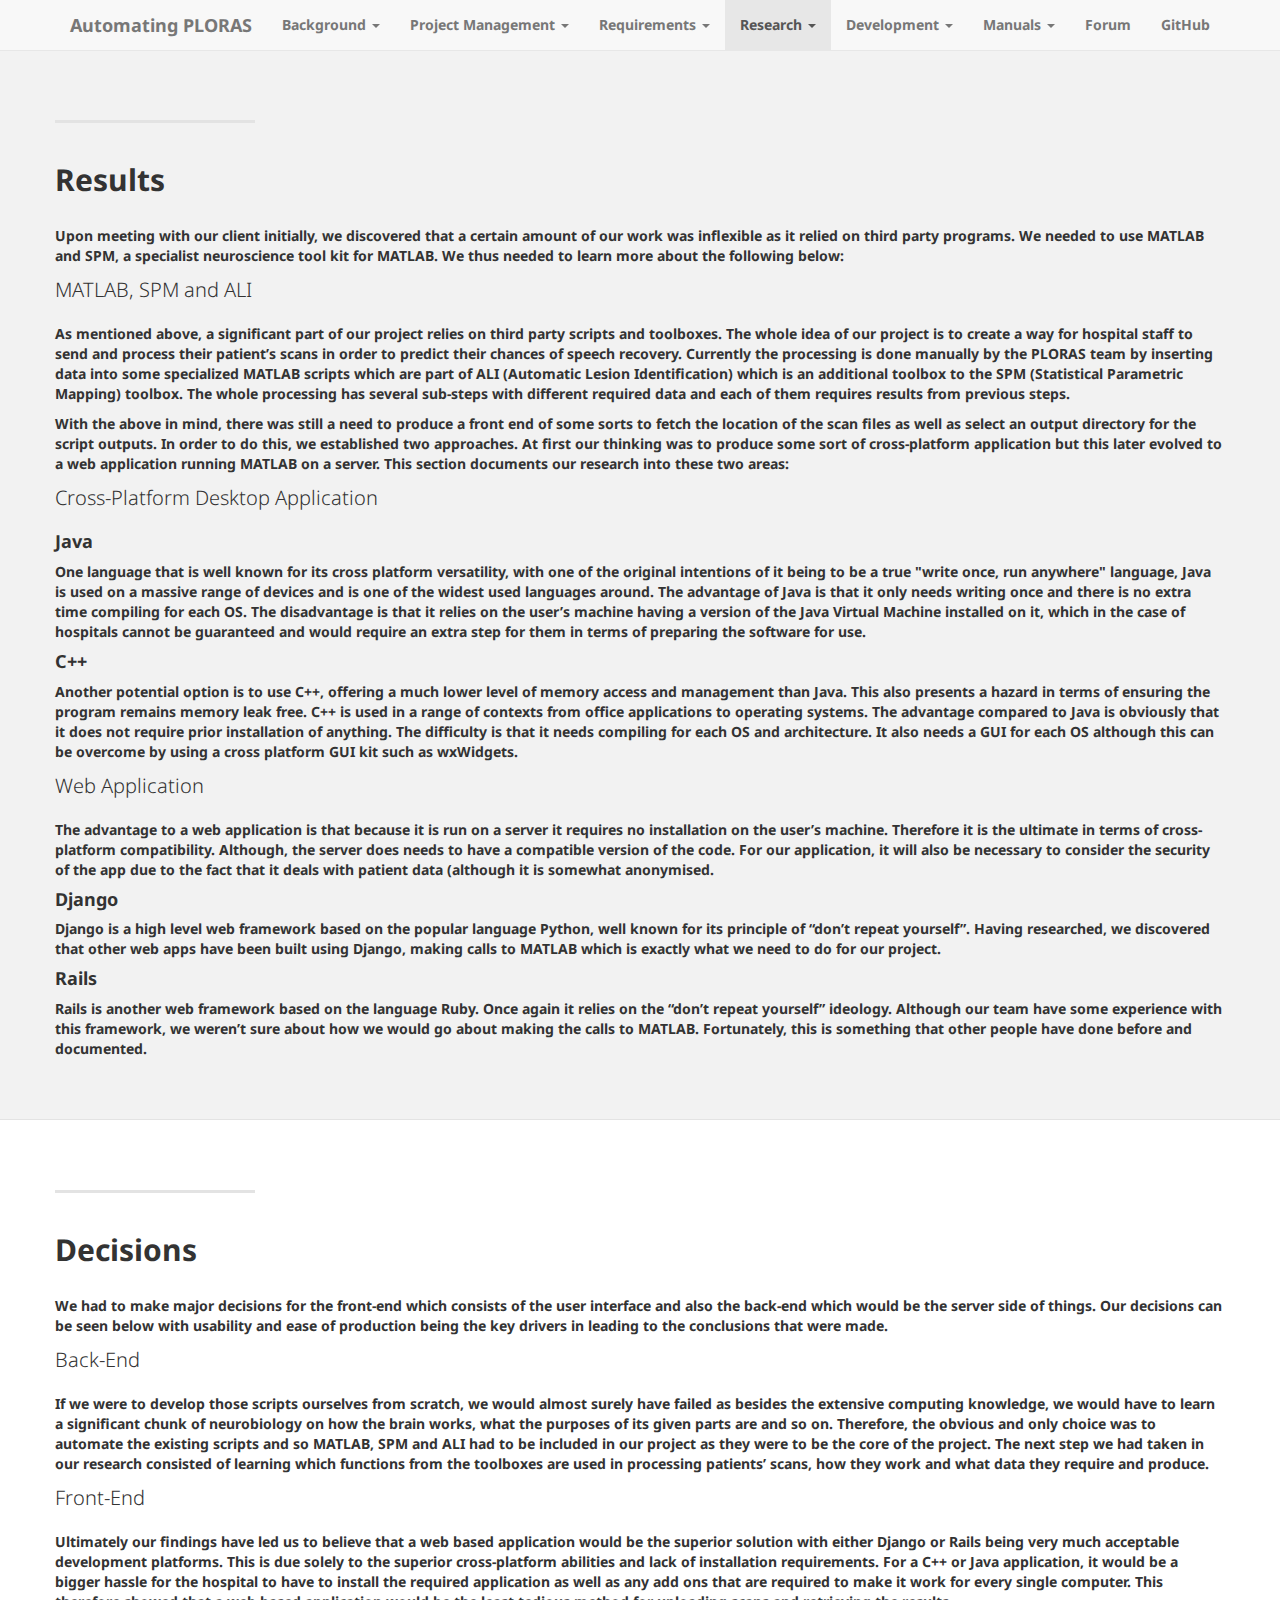
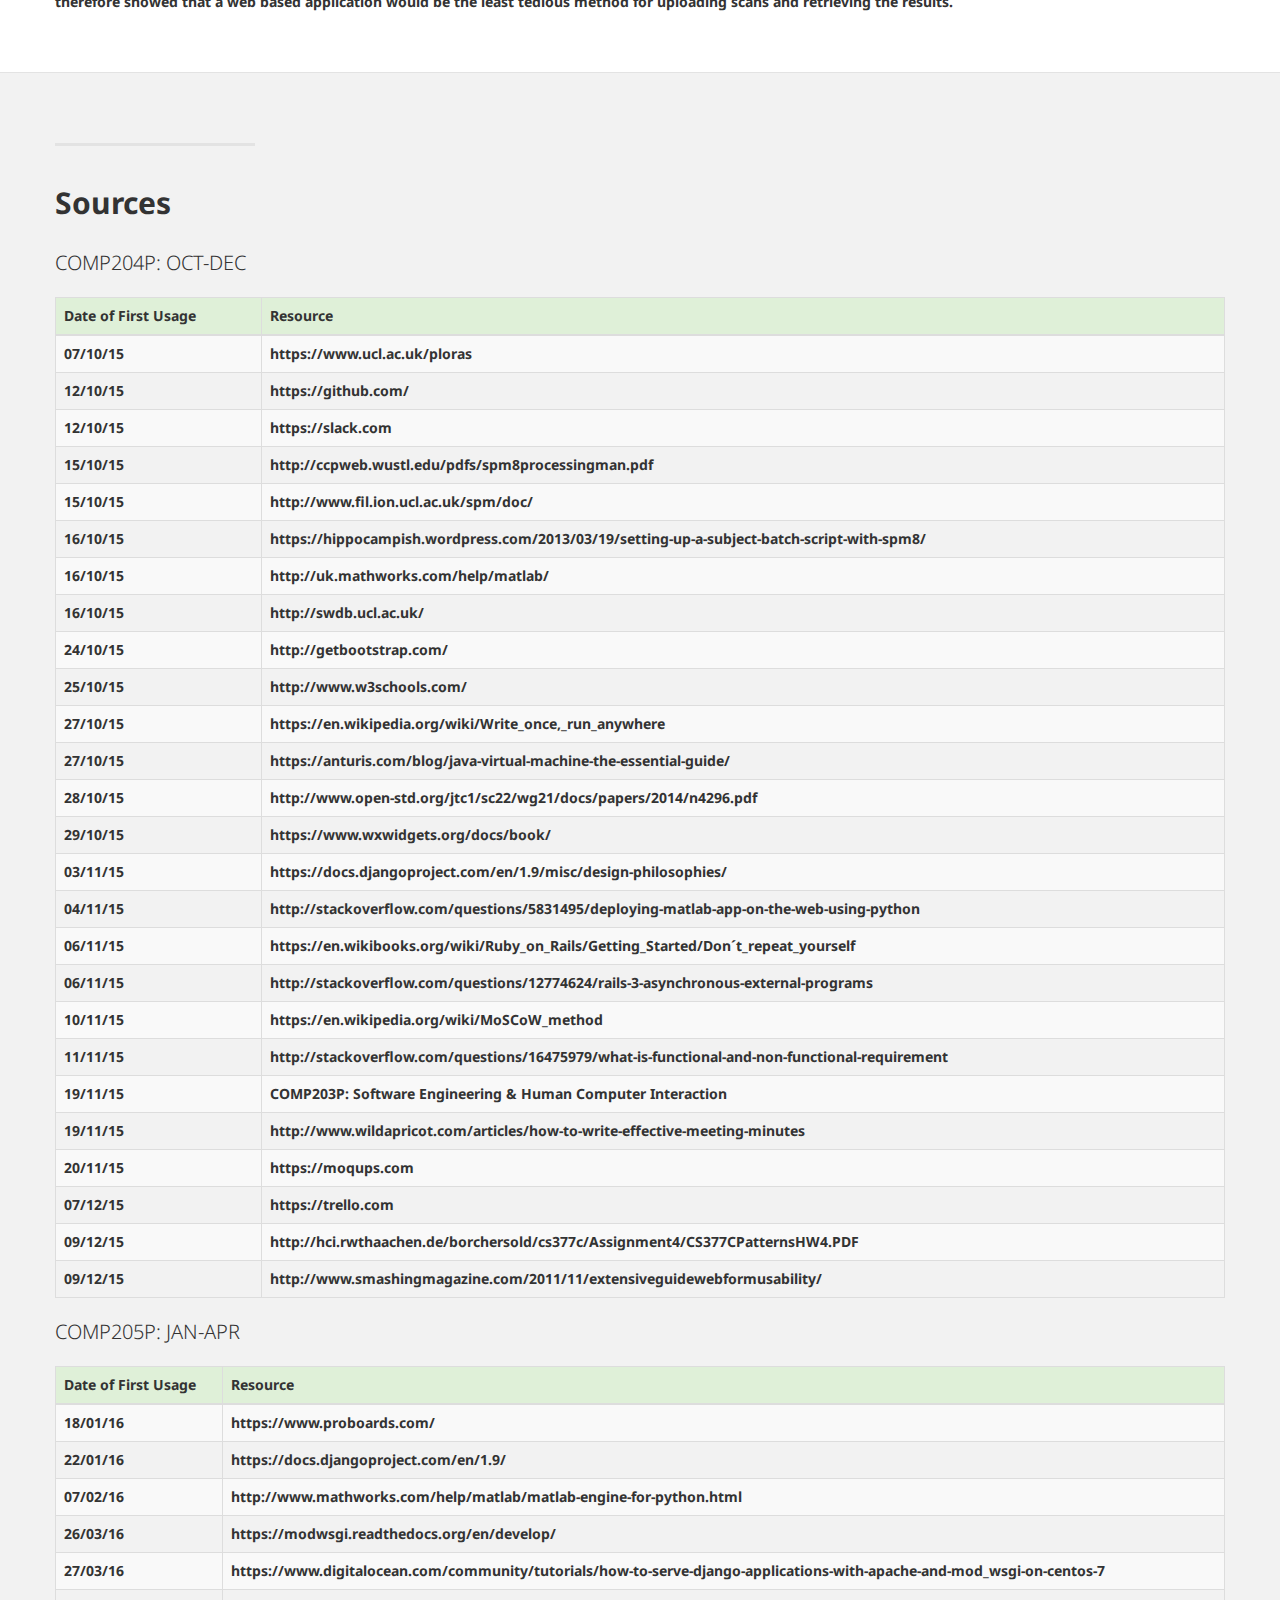
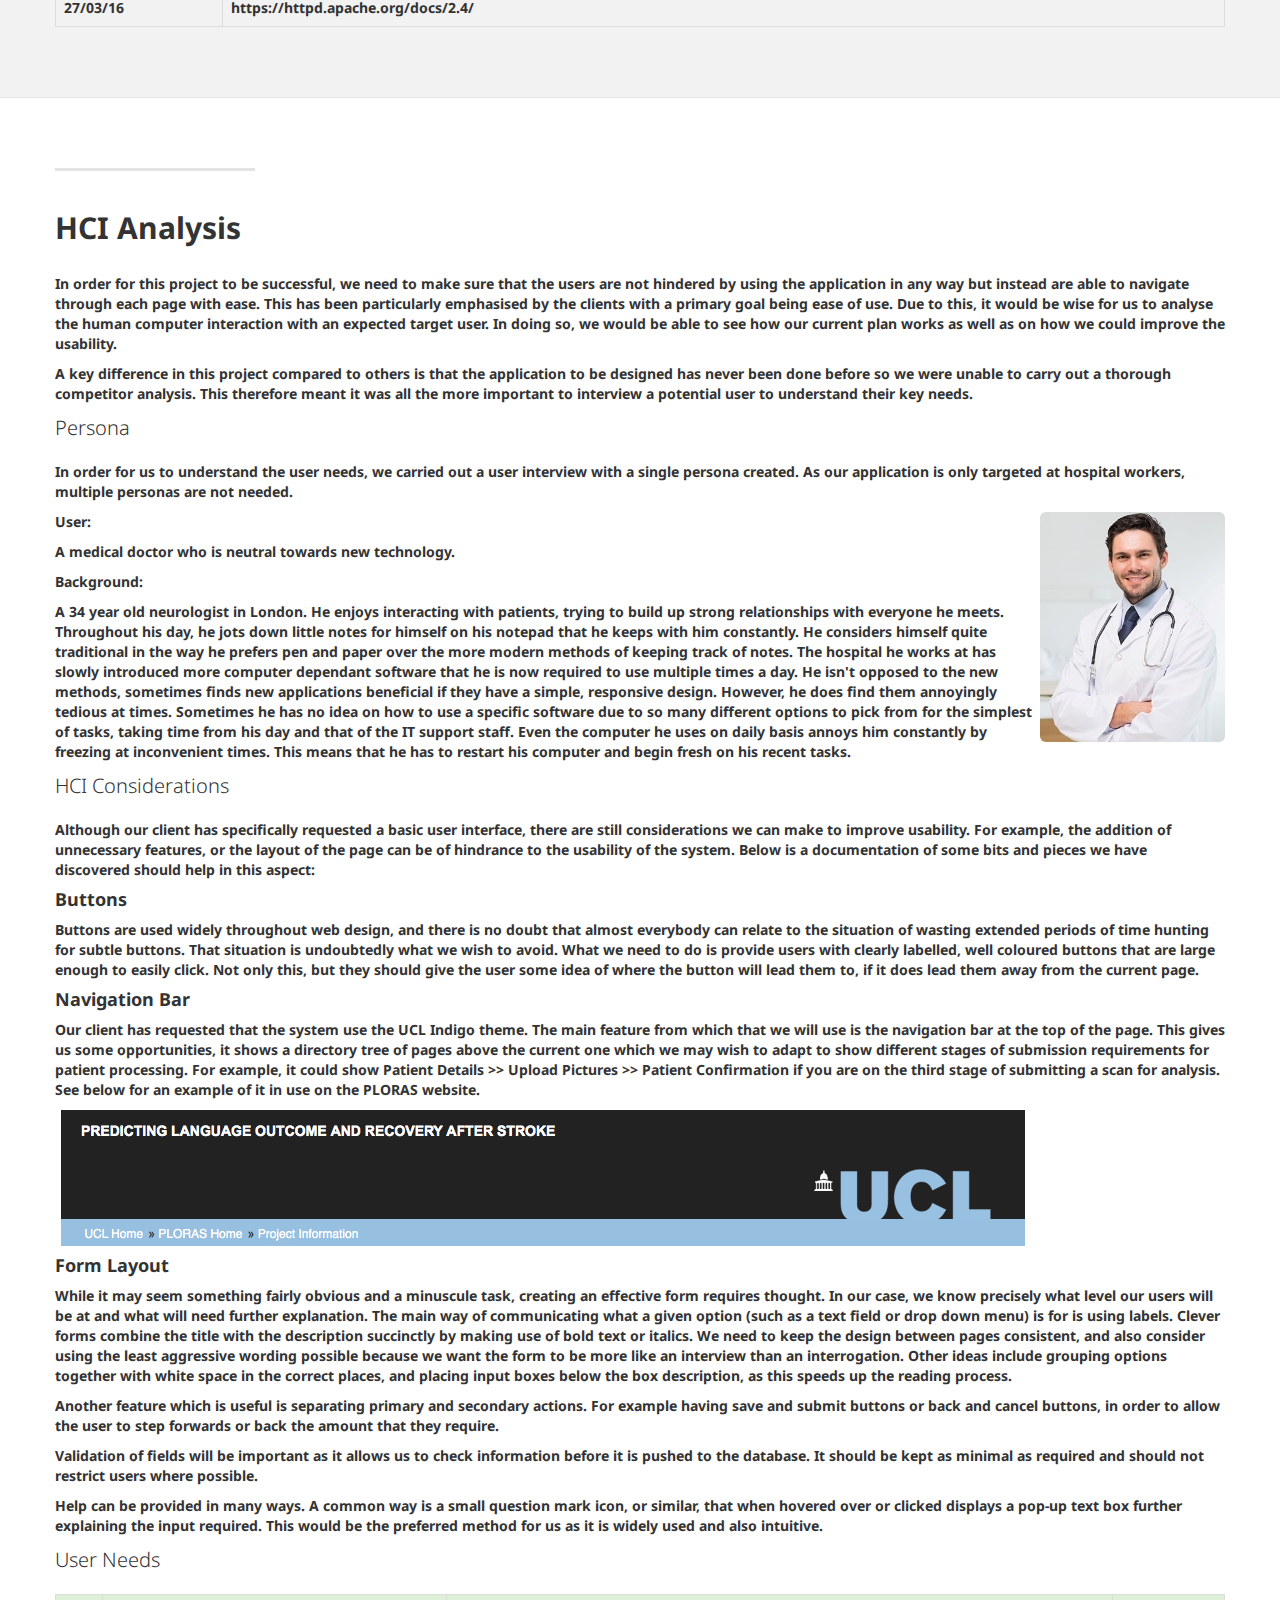
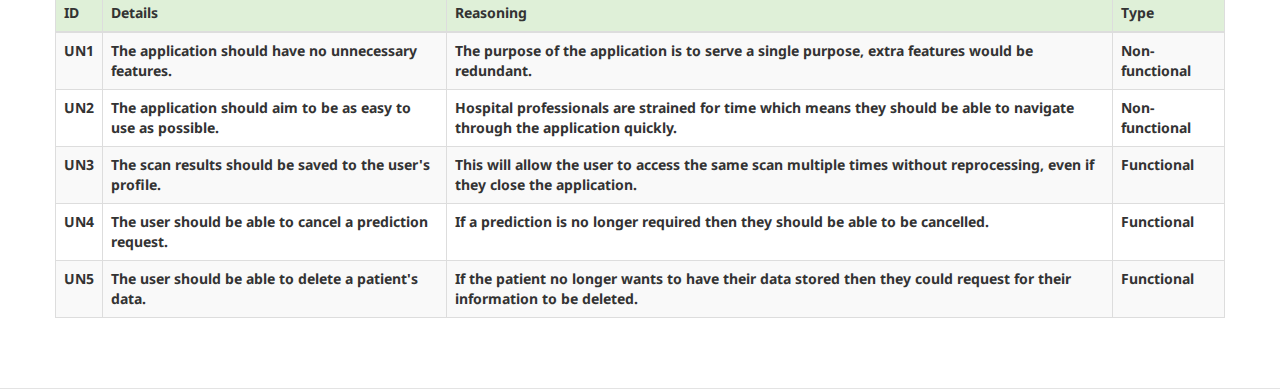
<file: Website/Research.html>
<!DOCTYPE html>
<html lang="en">
<head>
    <title>Research - Automating PLORAS</title>
    <meta charset="utf-8">
    <meta name="viewport" content="width=device-width, initial-scale=1">
    <link rel="stylesheet" href="http://maxcdn.bootstrapcdn.com/bootstrap/3.3.4/css/bootstrap.min.css">
    <script src="https://ajax.googleapis.com/ajax/libs/jquery/1.11.3/jquery.min.js"></script>
    <script src="http://maxcdn.bootstrapcdn.com/bootstrap/3.3.4/js/bootstrap.min.js"></script>
	
	<!-- Custom CSS -->
    <link href="landing.css" rel="stylesheet">
    <link rel="stylesheet" href="//maxcdn.bootstrapcdn.com/font-awesome/4.3.0/css/font-awesome.min.css">
    <link href='http://fonts.googleapis.com/css?family=Droid+Sans' rel='stylesheet' type='text/css'>
    <link href='http://fonts.googleapis.com/css?family=Architects+Daughter' rel='stylesheet' type='text/css'>
</head>
<body>
    <nav class="navbar navbar-default navbar-fixed-top topnav">
        <div class="container topnav">
		
            <!-- Logo -->
            <div class="navbar-header">
                <button type="button" class="navbar-toggle" data-toggle="collapse" data-target="#mainNavBar">
                    <span class="icon-bar"></span>
                    <span class="icon-bar"></span>
                    <span class="icon-bar"></span>
                </button>
            </div>

            <!-- Menu Items -->
            <div class="collapse navbar-collapse" id="mainNavBar">
                <ul class="nav navbar-nav">
                    <li><a href="./index.html" class="navbar-brand">Automating PLORAS</a></li>
                    <li class="dropdown">
                        <a href="./Background.html" class="dropdown-toggle" data-toggle="dropdown">Background <span class="caret"></span></a>
                        <ul class="dropdown-menu">
                            <li><a href="./Background.html">The Clients</a></li>
                            <li><a href="./Background.html#context">Context</a></li>
                            <li><a href="./Background.html#initial">Initial Problem</a></li>
							<li><a href="./Background.html#goals">Goals for Success</a></li>
                        </ul>
                    </li>
                    <li class="dropdown">
                        <a href="./Project Management.html" class="dropdown-toggle" data-toggle="dropdown">Project Management <span class="caret"></span></a>
                        <ul class="dropdown-menu">
                            <li><a href="./Project Management.html">Record of Progress</a></li>
							<li><a href="./Project Management.html#work">Work Packages Completed</a></li>
                            <li><a href="./Project Management.html#reports">Bi-weekly Reports</a></li>
                            <li><a href="./Project Management.html#meeting">Meeting Minutes</a></li>
                        </ul>
                    </li>
                    <li class="dropdown">
                        <a href="./Requirements.html" class="dropdown-toggle" data-toggle="dropdown">Requirements <span class="caret"></span></a>
                        <ul class="dropdown-menu">
                            <li><a href="./Requirements.html">Initial Requirements</a></li>
                            <li><a href="./Requirements.html#gathering">Gathering Requirements</a></li>
                            <li><a href="./Requirements.html#final">Final Requirements</a></li>
                        </ul>
                    </li>
					<li class="active" class="dropdown">
                        <a href="./Research.html" class="dropdown-toggle" data-toggle="dropdown">Research <span class="caret"></span></a>
                        <ul class="dropdown-menu">
                            <li><a href="./Research.html">Results</a></li>
                            <li><a href="./Research.html#decisions">Decisions</a></li>
                            <li><a href="./Research.html#sources">Sources</a></li>
                            <li><a href="./Research.html#hci">HCI Analysis</a></li>
                        </ul>
                    </li>
                    <li class="dropdown">
                        <a href="./Development.html" class="dropdown-toggle" data-toggle="dropdown">Development <span class="caret"></span></a>
                        <ul class="dropdown-menu">
                            <li><a href="./Development.html">Prototypes</a></li>
                            <li><a href="./Development.html#interface">User Interface</a></li>
                            <li><a href="./Development.html#server">Server Side</a></li>
                            <li><a href="./Development.html#plans">Plans for PoC</a></li>
                            <li><a href="./Development.html#testing">Testing</a></li>
							<li><a href="./Development.html#architecture">Architectural Diagram</a></li>
							<li><a href="./Development.html#collaboration">Collaboration Opportunities</a></li>
							<li><a href="./Development.html#technical">Technical Achievements</a></li>
                            <li><a href="./Development.html#implementation">Implementation Details</a></li>
                            <li><a href="./Development.html#design">Design Patterns</a></li>
                        </ul>
                    </li>
					<li class="dropdown">
                        <a href="./Manuals.html" class="dropdown-toggle" data-toggle="dropdown">Manuals <span class="caret"></span></a>
                        <ul class="dropdown-menu">
                            <li><a href="./Manuals.html">User Manual</a></li>
                            <li><a href="./Manuals.html#system">System Manual</a></li>
                        </ul>
                    </li>
                </ul>

                <!--right align -->
                <ul class="nav navbar-nav navbar-right">
					<li><a href="http://uclteam32ploras.freeforums.net">Forum</a></li>
                    <li><a href="https://github.com/jstuczyn/Team-32-System-Engineering-Project">GitHub</a></li>
                </ul>
            </div>
        </div>
    </nav>
	
	<!-- Content row 1 -->
    <div class="content-section-a">
        <div class="container">
            <div class="row">
                <div>
                    <hr class="section-heading-spacer">
                    <!-- clearfix makes it so elements are not side by side -->
                    <div class="clearfix"></div>
                    <h2 class="section-heading">Results</h2>
					<p>
						Upon meeting with our client initially, we discovered that a certain amount of our work was inflexible as it relied on third party programs. We needed to 
						use MATLAB and SPM, a specialist neuroscience tool kit for MATLAB. We thus needed to learn more about the following below: 
					</p>
					<p class="lead">
						MATLAB, SPM and ALI
                    </p>
					<p>
						As mentioned above, a significant part of our project relies on third party scripts and toolboxes. The whole idea of our project is to create a way for 
						hospital staff to send and process their patient’s scans in order to predict their chances of speech recovery. Currently the processing is done manually 
						by the PLORAS team by inserting data into some specialized MATLAB scripts which are part of ALI (Automatic Lesion Identification) which is an additional 
						toolbox to the SPM (Statistical Parametric Mapping) toolbox. The whole processing has several sub-steps with different required data and each of them 
						requires results from previous steps.
					</p>
					<p>
						With the above in mind, there was still a need to produce a front end of some sorts to fetch 
						the location of the scan files as well as select an output directory for the script outputs. In order to do this, we established two approaches. At first 
						our thinking was to produce some sort of cross-platform application but this later evolved to a web application running MATLAB on a server. This section 
						documents our research into these two areas:
					</p>
					<p class="lead">
						Cross-Platform Desktop Application
                    </p>
					<h4>
						Java
					</h4>
					<p>
						One language that is well known for its cross platform versatility, with one of the original intentions of it being to be a true "write once, run anywhere" 
						language, Java is used on a massive range of devices and is one of the widest used languages around. The advantage of Java is that it only needs writing 
						once and there is no extra time compiling for each OS. The disadvantage is that it relies on the user’s machine having a version of the Java Virtual Machine 
						installed on it, which in the case of hospitals cannot be guaranteed and would require an extra step for them in terms of preparing the software for use.
					</p>
					<h4>
						C++
					</h4>
					<p>
						Another potential option is to use C++, offering a much lower level of memory access and management than Java. This also presents a hazard in terms of 
						ensuring the program remains memory leak free. C++ is used in a range of contexts from office applications to operating systems. The advantage compared to 
						Java is obviously that it does not require prior installation of anything. The difficulty is that it needs compiling for each OS and architecture. It also 
						needs a GUI for each OS although this can be overcome by using a cross platform GUI kit such as wxWidgets.
					</p>
					<p class="lead">
						Web Application
					</p>
					<p>
						The advantage to a web application is that because it is run on a server it requires no installation on the user’s machine. Therefore it is the ultimate in 
						terms of cross-platform compatibility. Although, the server does needs to have a compatible version of the code. For our application, it will also be 
						necessary to consider the security of the app due to the fact that it deals with patient data (although it is somewhat anonymised.
					</p>
					<h4>
						Django
					</h4>
					<p>
						Django is a high level web framework based on the popular language Python, well known for its principle of “don’t repeat yourself”. Having researched, we 
						discovered that other web apps have been built using Django, making calls to MATLAB which is exactly what we need to do for our project.
					</p>
					<h4>
						Rails
					</h4>
					<p>
						Rails is another web framework based on the language Ruby. Once again it relies on the “don’t repeat yourself” ideology. Although our team have some 
						experience with this framework, we weren’t sure about how we would go about making the calls to MATLAB. Fortunately, this is something that other people 
						have done before and documented.
					</p>
                </div>
            </div>
        </div>
    </div>

    <!-- Content row 2 -->
	<a name="decisions"></a>
	<div class="content-section-b">
        <div class="container">
            <div class="row">
                <div>
                    <hr class="section-heading-spacer">
                    <!-- clearfix makes it so elements are not side by side -->
                    <div class="clearfix"></div>
                    <h2 class="section-heading">Decisions</h2>
					<p>
						We had to make major decisions for the front-end which consists of the user interface and also the back-end which would be the server side of things. Our 
						decisions can be seen below with usability and ease of production being the key drivers in leading to the conclusions that were made.
					</p>
					<p class="lead">
						Back-End
                    </p>
					<p>
						If we were to develop those scripts ourselves from scratch, we would almost surely have failed as besides the extensive computing knowledge, we would have 
						to learn a significant chunk of neurobiology on how the brain works, what the purposes of its given parts are and so on. Therefore, the obvious and only 
						choice was to automate the existing scripts and so MATLAB, SPM and ALI had to be included in our project as they were to be the core of the project. The 
						next step we had taken in our research consisted of learning which functions from the toolboxes are used in processing patients’ scans, how they work and 
						what data they require and produce. 
					</p>
					<p class="lead">
						Front-End
                    </p>
					<p>
						Ultimately our findings have led us to believe that a web based application would be the superior solution with either Django or Rails being very much 
						acceptable development platforms. This is due solely to the superior cross-platform abilities and lack of installation requirements. For a C++ or Java 						
						application, it would be a bigger hassle for the hospital to have to install the required application as well as any add ons that are required to make 
						it work for every single computer. This therefore showed that a web based application would be the least tedious method for uploading scans and retrieving 
						the results.  
					</p>
                </div>
            </div>
        </div>
    </div>
	
	<!-- Content row 3 -->
	<a name="sources"></a>
    <div class="content-section-a">
        <div class="container">
            <div class="row">
                <div>
                    <hr class="section-heading-spacer">
                    <!-- clearfix makes it so elements are not side by side -->
                    <div class="clearfix"></div>
                    <h2 class="section-heading">Sources</h2>
					<p class="lead">
						COMP204P: OCT-DEC
                    </p>
					<p>
						<table class="table table-bordered table-striped">
							<thead>
								<tr class="success">
									<th>Date of First Usage</th>
									<th>Resource</th>
								</tr>
							</thead>
							<tbody>
								<tr>
									<td>07/10/15</td>
									<td>https://www.ucl.ac.uk/ploras</td>
								</tr>
								<tr>
									<td>12/10/15</td>
									<td>https://github.com/</td>
								</tr>
								<tr>
									<td>12/10/15</td>
									<td>https://slack.com</td>
								</tr>
								<tr>
									<td>15/10/15</td>
									<td>http://ccpweb.wustl.edu/pdfs/spm8processingman.pdf</td>
								</tr>
								<tr>
									<td>15/10/15</td>
									<td>http://www.fil.ion.ucl.ac.uk/spm/doc/</td>
								</tr>
								<tr>
									<td>16/10/15</td>
									<td>https://hippocampish.wordpress.com/2013/03/19/setting-up-a-subject-batch-script-with-spm8/</td>
								</tr>
								<tr>
									<td>16/10/15</td>
									<td>http://uk.mathworks.com/help/matlab/</td>
								</tr>
								<tr>
									<td>16/10/15</td>
									<td>http://swdb.ucl.ac.uk/</td>
								</tr>
								<tr>
									<td>24/10/15</td>
									<td>http://getbootstrap.com/</td>
								</tr>
								<tr>
									<td>25/10/15</td>
									<td>http://www.w3schools.com/</td>
								</tr>
								<tr>
									<td>27/10/15</td>
									<td>https://en.wikipedia.org/wiki/Write_once,_run_anywhere</td>
								</tr>
								<tr>
									<td>27/10/15</td>
									<td>https://anturis.com/blog/java-virtual-machine-the-essential-guide/</td>
								</tr>
								<tr>
									<td>28/10/15</td>
									<td>http://www.open-std.org/jtc1/sc22/wg21/docs/papers/2014/n4296.pdf</td>
								</tr>
								<tr>
									<td>29/10/15</td>
									<td>https://www.wxwidgets.org/docs/book/</td>
								</tr>
								<tr>
									<td>03/11/15</td>
									<td>https://docs.djangoproject.com/en/1.9/misc/design-philosophies/</td>
								</tr>
								<tr>
									<td>04/11/15</td>
									<td>http://stackoverflow.com/questions/5831495/deploying-matlab-app-on-the-web-using-python</td>
								</tr>
								<tr>
									<td>06/11/15</td>
									<td>https://en.wikibooks.org/wiki/Ruby_on_Rails/Getting_Started/Don´t_repeat_yourself</td>
								</tr>
								<tr>
									<td>06/11/15</td>
									<td>http://stackoverflow.com/questions/12774624/rails-3-asynchronous-external-programs</td>
								</tr>
								<tr>
									<td>10/11/15</td>
									<td>https://en.wikipedia.org/wiki/MoSCoW_method</td>
								</tr>
								<tr>
									<td>11/11/15</td>
									<td>http://stackoverflow.com/questions/16475979/what-is-functional-and-non-functional-requirement</td>
								</tr>
								<tr>
									<td>19/11/15</td>
									<td>COMP203P: Software Engineering & Human Computer Interaction</td>
								</tr>
								<tr>
									<td>19/11/15</td>
									<td>http://www.wildapricot.com/articles/how-to-write-effective-meeting-minutes</td>
								</tr>
								<tr>
									<td>20/11/15</td>
									<td>https://moqups.com</td>
								</tr>
								<tr>
									<td>07/12/15</td>
									<td>https://trello.com</td>
								</tr>
								<tr>
									<td>09/12/15</td>
									<td>http://hci.rwth­aachen.de/borchers­old/cs377c/Assignment4/CS377C­PatternsHW4.PDF</td>
								</tr>
								<tr>
									<td>09/12/15</td>
									<td>http://www.smashingmagazine.com/2011/11/extensive­guide­web­form­usability/</td>
								</tr>
							</tbody>
						</table>
					</p>
					<p class="lead">
						COMP205P: JAN-APR
                    </p>
					<p>
						<table class="table table-bordered table-striped">
							<thead>
								<tr class="success">
									<th>Date of First Usage</th>
									<th>Resource</th>
								</tr>
							</thead>
							<tbody>
								<tr>
									<td>18/01/16</td>
									<td>https://www.proboards.com/</td>
								</tr>
								<tr>
									<td>22/01/16</td>
									<td>https://docs.djangoproject.com/en/1.9/</td>
								</tr>
								<tr>
									<td>07/02/16</td>
									<td>http://www.mathworks.com/help/matlab/matlab-engine-for-python.html</td>
								</tr>
								<tr>
									<td>26/03/16</td>
									<td>https://modwsgi.readthedocs.org/en/develop/</td>
								</tr>
								<tr>
									<td>27/03/16</td>
									<td>https://www.digitalocean.com/community/tutorials/how-to-serve-django-applications-with-apache-and-mod_wsgi-on-centos-7</td>
								</tr>
								<tr>
									<td>27/03/16</td>
									<td>https://httpd.apache.org/docs/2.4/</td>
								</tr>
							</tbody>
						</table>
					</p>
                </div>
            </div>
        </div>
    </div>
	
	<!-- Content row 4 -->
	<a name="hci"></a>
	<div class="content-section-b">
        <div class="container">
            <div class="row">
                <div>
                    <hr class="section-heading-spacer">
                    <!-- clearfix makes it so elements are not side by side -->
                    <div class="clearfix"></div>
                    <h2 class="section-heading">HCI Analysis</h2>
					<p>
						In order for this project to be successful, we need to make sure that the users are not hindered by using the application in any way but instead are able 
						to navigate through each page with ease. This has been particularly emphasised by the clients with a primary goal being ease of use. Due to this, it 
						would be wise for us to analyse the human computer interaction with an expected target user. In doing so, we would be able to see how our current plan 
						works as well as on how we could improve the usability. 
					</p>
					<p>
						A key difference in this project compared to others is that the application to be designed has never been done before so we were unable to carry out a 
						thorough competitor analysis. This therefore meant it was all the more important to interview a potential user to understand their key needs. 
					</p>
					<p class="lead">
						Persona
                    </p>
					<p>
						In order for us to understand the user needs, we carried out a user interview with a single persona created. As our application is only targeted at hospital 
						workers, multiple personas are not needed. 	
					</p>
					<img class="img-responsive img-rounded" src="./Images/persona.jpg" ALIGN="RIGHT">
					 <p>
						User: 
					 </p>
					 <p>
						A medical doctor who is neutral towards new technology.
					 </p>
					<p>
						Background: 
					</p>
					<p>
						A 34 year old neurologist in London. He enjoys interacting with patients, trying to build up strong relationships with everyone he meets. Throughout his day, 
						he jots down little notes for himself on his notepad that he keeps with him constantly. He considers himself quite traditional in the way he prefers pen and 
						paper over the more modern methods of keeping track of notes. The hospital he works at has slowly introduced more computer dependant software that he is now 
						required to use multiple times a day. He isn't opposed to the new methods, sometimes finds new applications beneficial if they have a simple, responsive design. 
						However, he does find them annoyingly tedious at times. Sometimes he has no idea on how to use a specific software due to so many different options to pick from 
						for the simplest of tasks, taking time from his day and that of the IT support staff. Even the computer he uses on daily basis annoys him constantly by freezing 
						at inconvenient times. This means that he has to restart his computer and begin fresh on his recent tasks.
					</p>
					<p class="lead">
						HCI Considerations
                    </p>
					<p>
						Although our client has specifically requested a basic user interface, there are still considerations we can make to improve usability. For example, the 
						addition of unnecessary features, or the layout of the page can be of hindrance to the usability of the system. Below is a documentation of some bits and 
						pieces we have discovered should help in this aspect:
					</p>
					<h4>
						Buttons
					</h4>
					<p>
						Buttons are used widely throughout web design, and there is no doubt that almost everybody can relate to the situation of wasting extended periods of time 
						hunting for subtle buttons. That situation is undoubtedly what we wish to avoid. What we need to do is provide users with clearly labelled, well coloured 
						buttons that are large enough to easily click. Not only this, but they should give the user some idea of where the button will lead them to, if it does 
						lead them away from the current page.
					</p>
					<h4>
						Navigation Bar
					</h4>
					<p>
						Our client has requested that the system use the UCL Indigo theme. The main feature from which that we will use is the navigation bar at the top of the page. 
						This gives us some opportunities, it shows a directory tree of pages above the current one which we may wish to adapt to show different stages of submission 
						requirements for patient processing. For example, it could show Patient Details >> Upload Pictures >> Patient Confirmation if you are on the third stage of 
						submitting a scan for analysis. See below for an example of it in use on the PLORAS website.
					</p>
						 <img class="img-responsive img-rounded" src="./Images/directory_tree.png">
					<h4>
						Form Layout
					</h4>
					<p>
						While it may seem something fairly obvious and a minuscule task, creating an effective form requires thought. In our case, we know precisely what level our 
						users will be at and what will need further explanation. The main way of communicating what a given option (such as a text field or drop down menu) is for 
						is using labels. Clever forms combine the title with the description succinctly by making use of bold text or italics. We need to keep the design between 
						pages consistent, and also consider using the least aggressive wording possible because we want the form to be more like an interview than an interrogation.
						Other ideas include grouping options together with white space in the correct places, and placing input boxes below the box description, as this speeds up 
						the reading process.
					</p>
					<p>
						Another feature which is useful is separating primary and secondary actions. For example having save and submit buttons or back and cancel buttons, in order 
						to allow the user to step forwards or back the amount that they require.
					</p>
					<p>
						Validation of fields will be important as it allows us to check information before it is pushed to the database. It should be kept as minimal as required 
						and should not restrict users where possible.
					</p>
					<p>
						Help can be provided in many ways. A common way is a small question mark icon, or similar, that when hovered over or clicked displays a pop-up text box 
						further explaining the input required. This would be the preferred method for us as it is widely used and also intuitive.
					</p>
					<p class="lead">
						User Needs
                    </p>
					<p>
						<table class="table table-bordered table-striped">
						<thead>
							<tr class="success">
								<th>ID</th>
								<th>Details</th>
								<th>Reasoning</th>
								<th>Type</th>
							</tr>
						</thead>
						<tbody>
							<tr>
								<td>UN1</td>
								<td>The application should have no unnecessary features.</td>
								<td>The purpose of the application is to serve a single purpose, extra features would be redundant.</td>
								<td>Non-functional</td>
							</tr>
							<tr>
								<td>UN2</td>
								<td>The application should aim to be as easy to use as possible.</td>
								<td>Hospital professionals are strained for time which means they should be able to navigate through the application quickly.</td>
								<td>Non-functional</td>
							</tr>
							<tr>
								<td>UN3</td>
								<td>The scan results should be saved to the user's profile.</td>
								<td>This will allow the user to access the same scan multiple times without reprocessing, even if they close the application.</td>
								<td>Functional</td>
							</tr>
							<tr>
								<td>UN4</td>
								<td>The user should be able to cancel a prediction request.</td>
								<td>If a prediction is no longer required then they should be able to be cancelled.</td>
								<td>Functional</td>
							</tr>
							<tr>
								<td>UN5</td>
								<td>The user should be able to delete a patient's data.</td>
								<td>If the patient no longer wants to have their data stored then they could request for their information to be deleted.</td>
								<td>Functional</td>
							</tr>
						</tbody>
					</table>
					</p>
                </div>
            </div>
        </div>
    </div>
</body>
</html>
</file>
<file: Website/landing.css>
body,
html {
    width: 100%;
    height: 100%;
}

body,
h1,
h2,
h3,
h4,
h5,
h6 {
    font-family: 'Droid Sans', sans-serif;
    font-weight: bold;
}
body { 
    padding-top: 50px; 
}
.topnav {
    font-size: 14px;
}

/* Have padding top so banner image doesn't overlap top nav */
.intro-banner {
    padding-top: 50px;
    padding-bottom: 50px;
    text-align: center;
    color: #00004d;
    background-size: cover;
}

.intro-inner {
    position: relative;
    padding-top: 2%;
    padding-bottom: 2%;
}

.intro-inner > h1 {
    margin: 0;
    text-shadow: 2px 2px 3px rgba(0, 0, 0, 0.6);
    font-size: 5em;
}

.intro-divider {
    width: 400px;
    border-top: 1px solid #f2f2f2;
    border-bottom: 1px solid rgba(0, 0, 0, 0.2);
}

.intro-inner > h3 {
    text-shadow: 2px 2px 3px rgba(0, 0, 0, 0.6);
}

/* Special paragraphs that stand out */
.lead {
    font-size: 20px;
}

/* For smaller devices */
@media (max-width: 767px) {
    .intro-inner {
        padding-bottom: 15%;
    }

    .intro-inner > h1 {
        font-size: 3em;
    }

    ul.intro-social-buttons > li {
        display: block;
        margin-bottom: 20px;
        padding: 0;
    }

    ul.intro-social-buttons > li:last-child {
        margin-bottom: 0;
    }

    .intro-divider {
        width: 100%;
    }
}

.button-title {
    font-family: 'Architects Daughter', cursive;
    font-size: 18px;
}

.content-section-a {
    padding: 50px 0;
    background-color: #f2f2f2;
}

.content-section-b {
    padding: 50px 0;
    border-top: 1px solid #e3e3e3;
    border-bottom: 1px solid #e3e3e3;
}

/* hr */
.section-heading-spacer {
    float: left;
    width: 200px;
    border-top: 3px solid #e3e3e3;
}

/* Little paragraph snippet sections */
.section-heading {
    margin-bottom: 30px;
}
</file>
